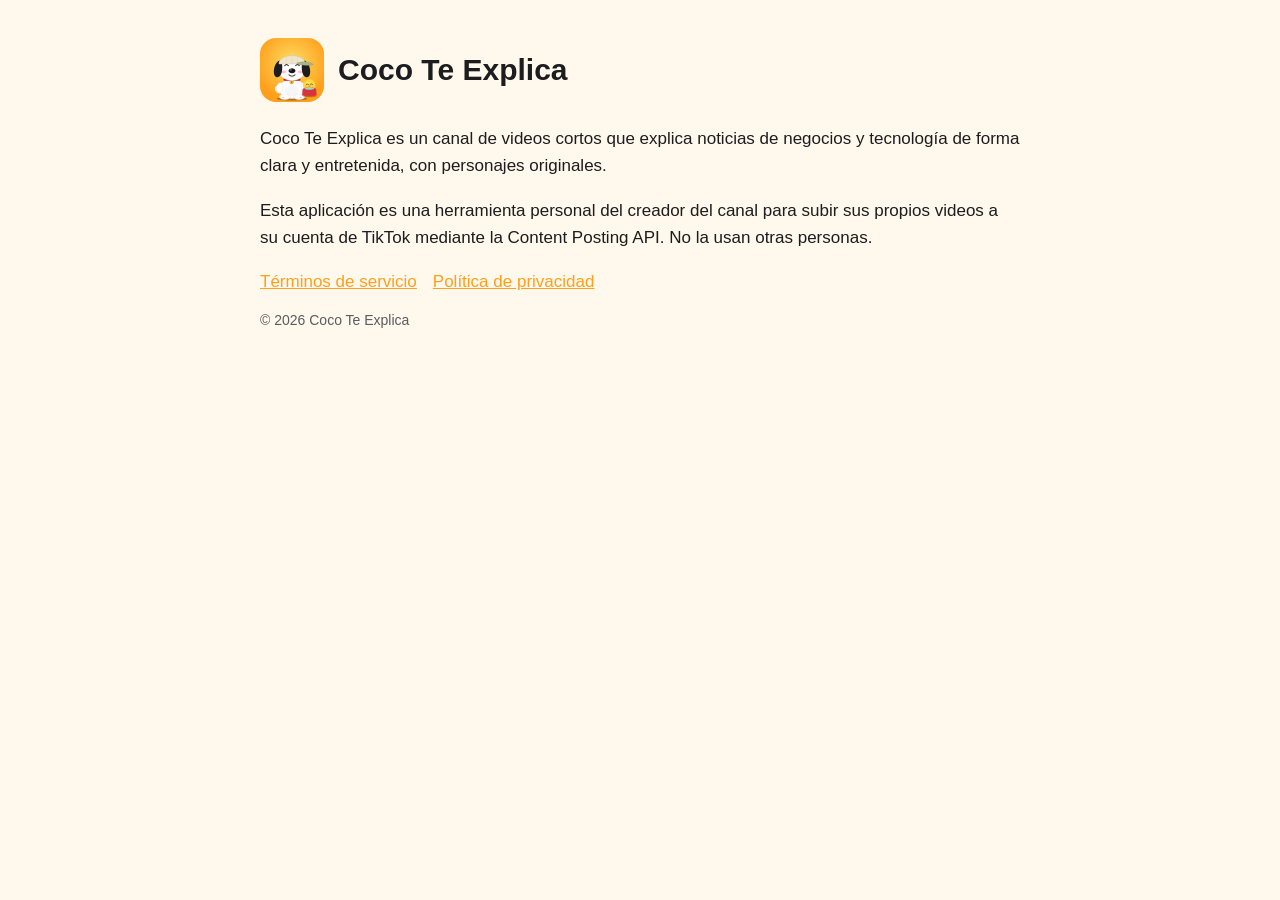
<file: coco-te-explica/sitio/index.html>
<!doctype html><html lang="es"><head><meta charset="utf-8"><meta name="viewport" content="width=device-width,initial-scale=1">
<title>Coco Te Explica</title><link rel="stylesheet" href="estilo.css"></head><body><main>
<header><img src="coco.png" alt="Coco"><h1>Coco Te Explica</h1></header>
<p>Coco Te Explica es un canal de videos cortos que explica noticias de negocios y tecnología de forma clara y entretenida, con personajes originales.</p>
<p>Esta aplicación es una herramienta personal del creador del canal para subir sus propios videos a su cuenta de TikTok mediante la Content Posting API. No la usan otras personas.</p>
<nav><a href="terms.html">Términos de servicio</a><a href="privacy.html">Política de privacidad</a></nav>
<p class="muted">© 2026 Coco Te Explica</p>
</main></body></html>
</file>
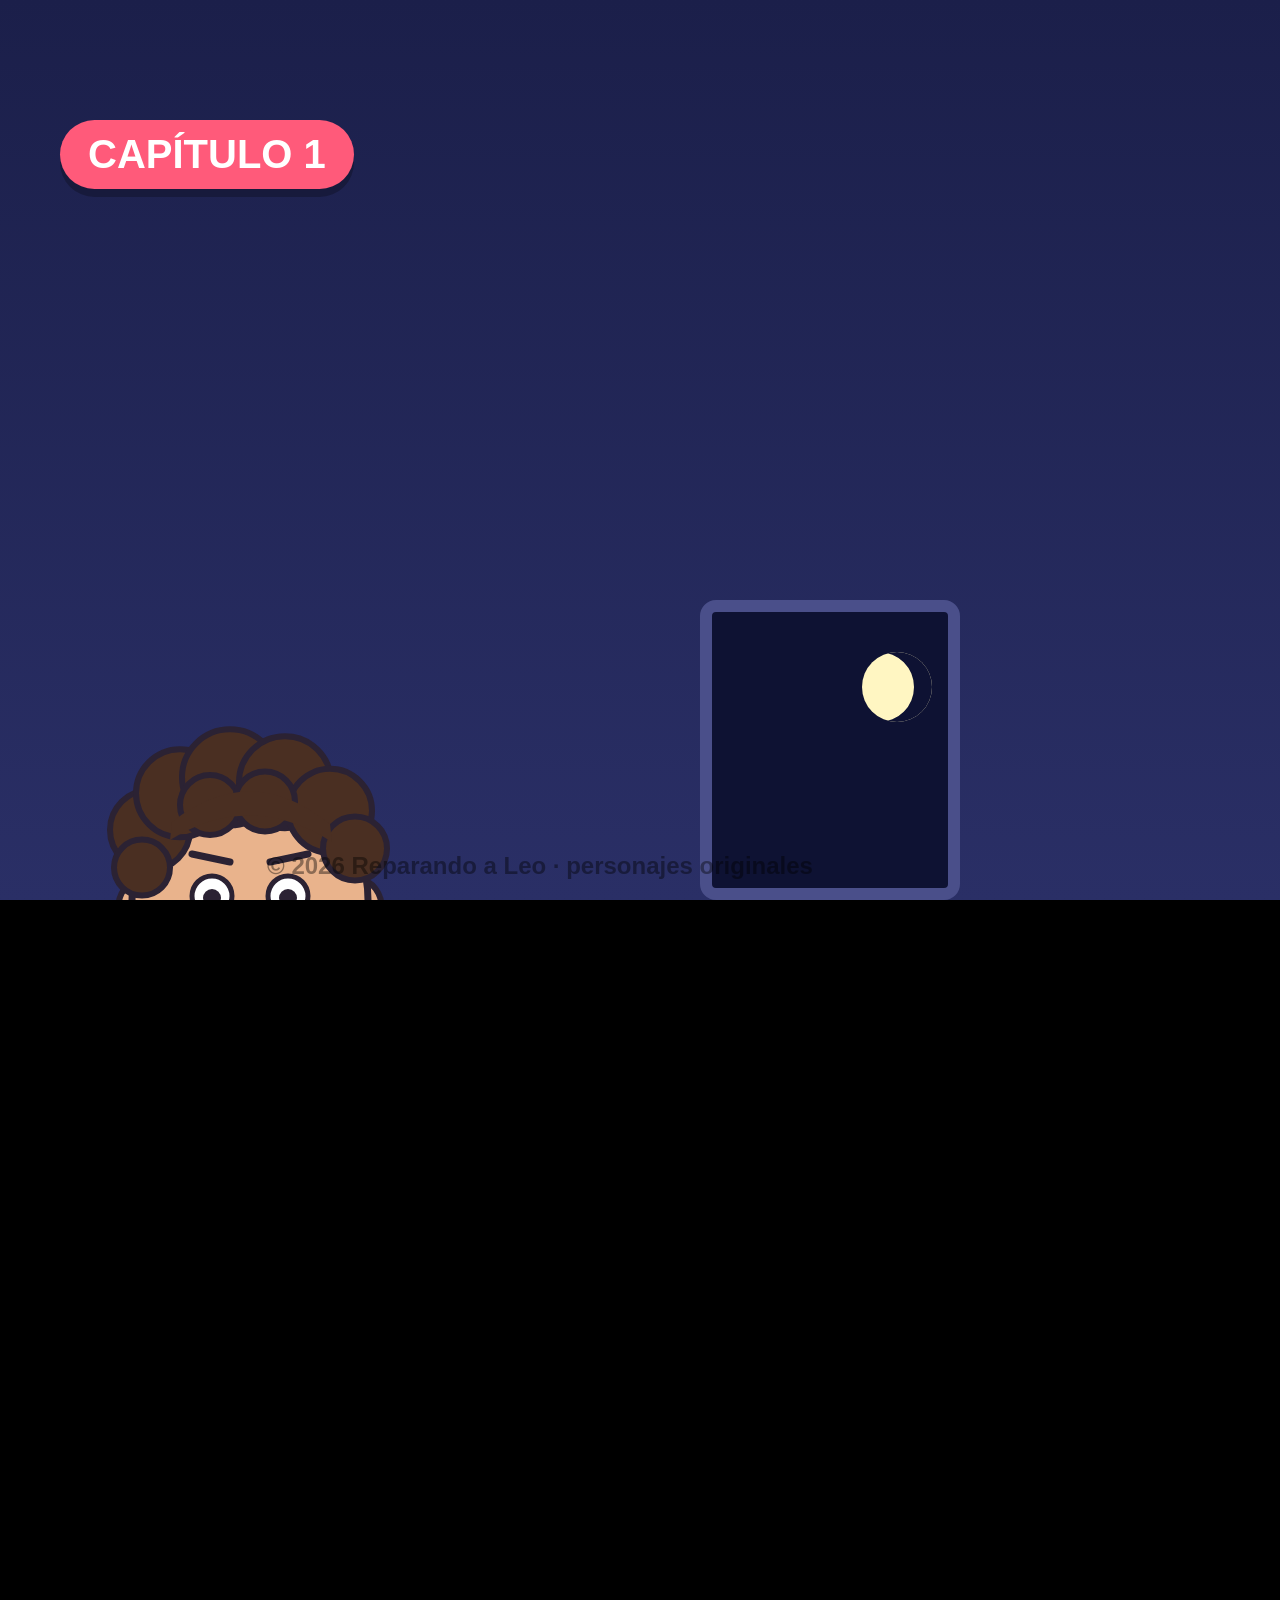
<file: coco-te-explica/render/leo.html>
<!doctype html>
<html lang="es"><head><meta charset="utf-8">
<style>
*{box-sizing:border-box;margin:0;padding:0}
html,body{width:1080px;height:1920px;overflow:hidden;background:#000;font-family:"Inter",sans-serif}
#stage{position:absolute;inset:0;overflow:hidden}.abs{position:absolute}
.cap{position:absolute;left:50px;width:980px;text-align:center;top:1400px;z-index:30;font-weight:900;font-size:74px;line-height:1.05;color:#fff;text-transform:uppercase;
 -webkit-text-stroke:10px #1d1d1f;paint-order:stroke fill;letter-spacing:1px}
.kw{color:#ffd60a}
.chip{display:inline-block;font-weight:900;border-radius:999px;padding:12px 28px;font-size:40px;color:#fff;white-space:nowrap;box-shadow:0 8px 0 rgba(0,0,0,.25)}
.bubble{background:#fff;border-radius:34px;padding:26px 34px;font-size:46px;font-weight:700;color:#111;box-shadow:0 12px 30px rgba(0,0,0,.35);line-height:1.2}
</style></head>
<body><div id="stage"></div>
<script src="../leo/timing.js"></script>
<script>
const M=window.META, ENV=window.ENV||[];
const END=M.total, TOTAL=END+2.6;
const SCN=M.starts; // one scene per narration line
const clamp=(x,a=0,b=1)=>Math.max(a,Math.min(b,x));
const lin=(t,a,b)=>clamp((t-a)/(b-a));
const eOut=x=>1-Math.pow(1-x,3);
const eBack=x=>{const c1=1.9,c3=c1+1;return 1+c3*Math.pow(x-1,3)+c1*Math.pow(x-1,2);};
const pop=(t,t0,d=.35)=>t<t0?0:eBack(clamp((t-t0)/d));
const fade=(t,t0,d=.25)=>eOut(lin(t,t0,t0+d));
function rnd(s){const x=Math.sin(s*12.9898)*43758.5453;return x-Math.floor(x);}
function el(html,x,y,w,h,{s=1,r=0,o=1,ox="50%",oy="100%",z=1}={}){if(o<=0.001||s<=0.001)return "";return `<div class="abs" style="left:${x}px;top:${y}px;width:${w}px;${h?`height:${h}px;`:""}opacity:${o};transform:rotate(${r}deg) scale(${s});transform-origin:${ox} ${oy};z-index:${z}">${html}</div>`;}
const OL="#2b2233", SK="#e9b38c", HAIR="#4a2f22", HOOD="#47b37b";

/* ---------- LEO (original) ---------- */
function leoHead(e,t,o={}){
  const bl=((t+.7)%3.3)<.12?1:0;
  const eyes={sad:`<path d="M120 178 Q132 186 144 178" stroke="${OL}" stroke-width="7" fill="none" stroke-linecap="round"/><path d="M196 178 Q208 186 220 178" stroke="${OL}" stroke-width="7" fill="none" stroke-linecap="round"/>`,
    open:`<ellipse cx="132" cy="176" rx="11" ry="${bl?2:14}" fill="${OL}"/><ellipse cx="208" cy="176" rx="11" ry="${bl?2:14}" fill="${OL}"/><circle cx="128" cy="170" r="4" fill="#fff"/><circle cx="204" cy="170" r="4" fill="#fff"/>`,
    wide:`<circle cx="132" cy="176" r="20" fill="#fff" stroke="${OL}" stroke-width="5"/><circle cx="132" cy="178" r="9" fill="${OL}"/><circle cx="208" cy="176" r="20" fill="#fff" stroke="${OL}" stroke-width="5"/><circle cx="208" cy="178" r="9" fill="${OL}"/>`,
    happy:`<path d="M118 180 Q132 162 146 180" stroke="${OL}" stroke-width="7" fill="none" stroke-linecap="round"/><path d="M194 180 Q208 162 222 180" stroke="${OL}" stroke-width="7" fill="none" stroke-linecap="round"/>`,
    closed:`<path d="M118 180 L146 180" stroke="${OL}" stroke-width="7" stroke-linecap="round"/><path d="M194 180 L222 180" stroke="${OL}" stroke-width="7" stroke-linecap="round"/>`};
  const ex=o.expr||"sad";
  const ey={sad:eyes.sad,cry:eyes.sad,neutral:eyes.open,smile:eyes.happy,shock:eyes.wide,tired:eyes.open,sleep:eyes.closed,think:eyes.open}[ex];
  const brows={sad:`<path d="M112 150 L148 140 M228 150 L192 140" stroke="${OL}" stroke-width="7" stroke-linecap="round"/>`,cry:`<path d="M112 150 L148 138 M228 150 L192 138" stroke="${OL}" stroke-width="7" stroke-linecap="round"/>`,
    shock:`<path d="M112 134 L150 142 M228 134 L190 142" stroke="${OL}" stroke-width="7" stroke-linecap="round"/>`,think:`<path d="M112 146 L148 146 M192 138 L228 148" stroke="${OL}" stroke-width="7" stroke-linecap="round"/>`}[ex]||`<path d="M114 146 L148 144 M192 144 L226 146" stroke="${OL}" stroke-width="7" stroke-linecap="round"/>`;
  const mouth={sad:`<path d="M150 236 Q170 222 190 236" stroke="${OL}" stroke-width="7" fill="none" stroke-linecap="round"/>`,cry:`<path d="M146 240 Q170 214 194 240 Z" fill="#7a2232" stroke="${OL}" stroke-width="5"/>`,
    neutral:`<path d="M154 232 L186 232" stroke="${OL}" stroke-width="7" stroke-linecap="round"/>`,smile:`<path d="M146 226 Q170 252 194 226" stroke="${OL}" stroke-width="7" fill="none" stroke-linecap="round"/>`,
    shock:`<ellipse cx="170" cy="236" rx="16" ry="20" fill="#7a2232" stroke="${OL}" stroke-width="5"/>`,tired:`<path d="M152 236 Q170 230 188 236" stroke="${OL}" stroke-width="7" fill="none" stroke-linecap="round"/>`,
    sleep:`<path d="M156 232 Q170 238 184 232" stroke="${OL}" stroke-width="6" fill="none" stroke-linecap="round"/>`,think:`<path d="M152 236 Q166 230 188 238" stroke="${OL}" stroke-width="7" fill="none" stroke-linecap="round"/>`}[ex];
  const tears=ex==="cry"?[0,1].map(i=>{const k=((t*1.3+i*.5)%1);return `<path d="M${i?212:128} ${196+k*70} q-8 14 0 22 q8 -8 0 -22z" fill="#7cc7ff" opacity="${1-k}"/>`;}).join("")+`<path d="M120 190 L120 230 M220 190 L220 230" stroke="#7cc7ff" stroke-width="8" stroke-linecap="round" opacity=".7"/>`:"";
  const bags=(ex==="tired"||ex==="sad")?`<path d="M118 198 Q132 206 146 198 M194 198 Q208 206 222 198" stroke="#b07a6a" stroke-width="4" fill="none"/>`:"";
  const curls=[[70,110,40],[100,72,44],[150,56,48],[205,62,46],[250,92,42],[275,130,32],[62,148,28],[130,84,30],[185,80,30]].map(([x,y,r],i)=>`<circle cx="${x}" cy="${y+Math.sin(t*3+i)*1.5}" r="${r}" fill="${HAIR}" stroke="${OL}" stroke-width="6"/>`).join("");
  return `<ellipse cx="60" cy="190" rx="22" ry="30" fill="${SK}" stroke="${OL}" stroke-width="6"/><ellipse cx="280" cy="190" rx="22" ry="30" fill="${SK}" stroke="${OL}" stroke-width="6"/>
   <ellipse cx="170" cy="180" rx="118" ry="122" fill="${SK}" stroke="${OL}" stroke-width="7"/>${curls}
   <path d="M90 120 Q170 70 252 122 L250 104 Q170 40 92 102 Z" fill="${HAIR}"/>
   ${brows}${ey}${bags}<path d="M168 190 Q160 214 174 214" stroke="${OL}" stroke-width="5" fill="none" stroke-linecap="round"/>
   <ellipse cx="108" cy="214" rx="16" ry="9" fill="#f29a8a" opacity=".55"/><ellipse cx="232" cy="214" rx="16" ry="9" fill="#f29a8a" opacity=".55"/>${mouth}${tears}`;
}
function leo(o={}){ // full body, viewBox 340x720
  const t=o.t||0, run=o.run, arm=o.arm||"down";
  const lg=run?Math.sin(t*16)*26:0;
  const armR=arm==="phone"?`<path d="M250 330 Q300 300 236 262" stroke="${HOOD}" stroke-width="44" fill="none" stroke-linecap="round"/><circle cx="234" cy="262" r="24" fill="${SK}" stroke="${OL}" stroke-width="6"/><rect x="212" y="196" width="52" height="88" rx="10" fill="#1d1d1f" stroke="${OL}" stroke-width="5"/><rect x="218" y="204" width="40" height="70" rx="5" fill="${o.screen||'#8fd3ff'}"/>`
    :arm==="up"?`<path d="M250 330 Q300 260 300 190" stroke="${HOOD}" stroke-width="44" fill="none" stroke-linecap="round"/><circle cx="300" cy="184" r="24" fill="${SK}" stroke="${OL}" stroke-width="6"/>`
    :`<path d="M250 330 Q${282+lg*.6} 420 ${270+lg*.8} 480" stroke="${HOOD}" stroke-width="44" fill="none" stroke-linecap="round"/><circle cx="${270+lg*.8}" cy="486" r="24" fill="${SK}" stroke="${OL}" stroke-width="6"/>`;
  const armL=arm==="bowl"?`<path d="M90 330 Q60 400 140 420" stroke="${HOOD}" stroke-width="44" fill="none" stroke-linecap="round"/>`
    :`<path d="M90 330 Q${58-lg*.6} 420 ${70-lg*.8} 480" stroke="${HOOD}" stroke-width="44" fill="none" stroke-linecap="round"/><circle cx="${70-lg*.8}" cy="486" r="24" fill="${SK}" stroke="${OL}" stroke-width="6"/>`;
  const bowl=arm==="bowl"?`<path d="M110 400 Q170 470 240 400 Z" fill="#f2f2f2" stroke="${OL}" stroke-width="6"/><ellipse cx="175" cy="400" rx="66" ry="14" fill="#e8a33d" stroke="${OL}" stroke-width="5"/>${[0,1,2].map(i=>`<path d="M${150+i*25} ${380-((t*40+i*20)%40)} q8 -10 0 -20" stroke="#fff" stroke-width="5" fill="none" opacity=".8"/>`).join("")}`:"";
  return `<svg viewBox="0 0 340 720" width="100%" height="100%" overflow="visible">
   <ellipse cx="170" cy="712" rx="120" ry="14" fill="rgba(0,0,0,.18)"/>
   <path d="M120 520 L${118+lg} 680" stroke="#3d5a99" stroke-width="54" stroke-linecap="round"/><path d="M220 520 L${222-lg} 680" stroke="#3d5a99" stroke-width="54" stroke-linecap="round"/>
   <ellipse cx="${112+lg}" cy="692" rx="44" ry="20" fill="#fff" stroke="${OL}" stroke-width="6"/><ellipse cx="${228-lg}" cy="692" rx="44" ry="20" fill="#fff" stroke="${OL}" stroke-width="6"/>
   ${armL}
   <path d="M80 330 Q80 290 170 288 Q260 290 260 330 L270 540 Q170 566 70 540 Z" fill="${HOOD}" stroke="${OL}" stroke-width="7"/>
   <path d="M150 300 L146 360 M190 300 L194 360" stroke="#fff" stroke-width="5" stroke-linecap="round"/>
   <path d="M120 450 L220 450 L210 500 L130 500 Z" fill="#3e9a6a" stroke="${OL}" stroke-width="5"/>
   ${bowl}${armR}
   <g transform="translate(0 ${o.headY||0}) rotate(${o.tilt||0} 170 300)"><g transform="translate(0 -10)">${leoHead(o.expr,t,o)}</g></g>
   ${o.towel?`<path d="M60 90 Q170 -10 280 90 Q250 40 170 40 Q90 40 60 90Z" fill="#ff9fb2" stroke="${OL}" stroke-width="6"/><path d="M70 92 Q170 60 272 92" stroke="${OL}" stroke-width="6" fill="none"/>`:""}
  </svg>`;
}
function leoBed(o={}){ // lying, viewBox 900x520
  const t=o.t||0;
  return `<svg viewBox="0 0 900 520" width="100%" height="100%" overflow="visible">
   <rect x="20" y="250" width="860" height="200" rx="30" fill="#8a6a55" stroke="${OL}" stroke-width="8"/>
   <rect x="40" y="200" width="820" height="120" rx="40" fill="#f4f1ea" stroke="${OL}" stroke-width="7"/>
   <rect x="60" y="150" width="240" height="140" rx="50" fill="#fff" stroke="${OL}" stroke-width="7"/>
   <g transform="translate(70 ${30+Math.sin(t*1.4)*3}) scale(.78) rotate(-8 170 180)">${leoHead(o.expr||"sad",t)}</g>
   <path d="M280 ${215+Math.sin(t*1.4)*4} Q560 ${170+Math.sin(t*1.4)*6} 860 210 L860 330 L280 330 Z" fill="#7b8ce0" stroke="${OL}" stroke-width="7"/>
   <path d="M330 250 Q560 220 840 250" stroke="#6575c9" stroke-width="6" fill="none"/>
  </svg>`;
}
function chispa(o={}){ // viewBox 300x260
  const t=o.t||0, wag=Math.sin(t*(o.happy?22:8))*25;
  return `<svg viewBox="0 0 300 260" width="100%" height="100%" overflow="visible">
   <ellipse cx="150" cy="252" rx="100" ry="10" fill="rgba(0,0,0,.18)"/>
   <path d="M230 160 Q280 ${110+wag*.4} ${270+wag*.3} ${90+wag*.2}" stroke="#d9a066" stroke-width="20" fill="none" stroke-linecap="round"/>
   <ellipse cx="170" cy="180" rx="80" ry="54" fill="#e8b878" stroke="${OL}" stroke-width="6"/>
   <path d="M110 220 L108 250 M150 228 L150 252 M200 226 L202 250 M232 214 L236 248" stroke="${OL}" stroke-width="16" stroke-linecap="round"/>
   <circle cx="92" cy="122" r="62" fill="#e8b878" stroke="${OL}" stroke-width="6"/>
   <path d="M48 90 Q20 120 40 170 Q64 150 66 100Z" fill="#8a5a33" stroke="${OL}" stroke-width="5" transform="rotate(${Math.sin(t*6)*6} 50 90)"/>
   <path d="M128 76 Q160 60 168 100 Q148 100 128 76Z" fill="#8a5a33" stroke="${OL}" stroke-width="5"/>
   <circle cx="74" cy="118" r="8" fill="${OL}"/><circle cx="112" cy="118" r="8" fill="${OL}"/>
   <ellipse cx="92" cy="140" rx="12" ry="9" fill="${OL}"/>
   ${o.lick?`<path d="M86 152 Q92 ${176+Math.abs(Math.sin(t*14))*12} 100 152Z" fill="#ff7a9a" stroke="${OL}" stroke-width="4"/>`:`<path d="M80 154 Q92 164 104 154" stroke="${OL}" stroke-width="5" fill="none" stroke-linecap="round"/>`}
   <rect x="58" y="170" width="70" height="16" rx="8" fill="#ff5a5f" stroke="${OL}" stroke-width="4"/>
  </svg>`;
}
function phone(content,w,{glow=0,buzz=0,t=0}={}){
  const sh=buzz?Math.sin(t*60)*8:0;
  return `<div style="transform:rotate(${sh*.4}deg) translateX(${sh}px);width:${w}px;background:#1d1d1f;border-radius:60px;padding:22px;border:7px solid ${OL};box-shadow:0 0 ${glow*120}px rgba(140,200,255,${glow}),0 20px 40px rgba(0,0,0,.4)">
   <div style="background:#f2f3f7;border-radius:42px;overflow:hidden;min-height:${w*1.5}px;padding:26px 20px">${content}</div></div>`;
}
function heartMeter(t,val,{show=true,crack=false}={}){
  if(!show) return "";
  return `<div class="abs" style="left:60px;top:250px;width:960px;z-index:25">
   <div style="display:flex;align-items:center;gap:18px"><div style="font-size:70px;filter:drop-shadow(0 4px 0 rgba(0,0,0,.25))">${crack?"💔":"❤️"}</div>
   <div style="flex:1;height:46px;background:rgba(0,0,0,.35);border:5px solid ${OL};border-radius:30px;overflow:hidden"><div style="width:${val}%;height:100%;background:linear-gradient(90deg,#ff5a7a,#ff9bb0);border-radius:24px"></div></div>
   <div style="font-size:52px;font-weight:900;color:#fff;-webkit-text-stroke:8px ${OL};paint-order:stroke fill;width:180px;text-align:right">${Math.round(val)}%</div></div>
   <div style="font-size:30px;font-weight:900;color:#fff;-webkit-text-stroke:6px ${OL};paint-order:stroke fill;margin:6px 0 0 92px;letter-spacing:2px">CORAZÓN REPARADO</div></div>`;
}
function topBar(t,dia){
  return `<div class="abs" style="left:60px;top:120px;z-index:26"><span class="chip" style="background:#ff5a7a">CAPÍTULO 1</span></div>`+
   (dia?`<div class="abs" style="right:60px;top:110px;z-index:26;text-align:center;background:#fff;border:6px solid ${OL};border-radius:18px;width:170px;overflow:hidden;box-shadow:0 8px 0 rgba(0,0,0,.25);transform:scale(${pop(t,SCN[dia.s]||0)})"><div style="background:#ff5a7a;color:#fff;font-weight:900;font-size:26px;padding:4px">DÍA</div><div style="font-weight:900;font-size:64px;line-height:1.1;color:${OL}">${dia.n}</div></div>`:"");
}
/* ---------- scene backgrounds ---------- */
function room(night){return `<div class="abs" style="inset:0;background:${night?"linear-gradient(#1b1f4a,#2a2f66)":"linear-gradient(#ffe1c7,#ffd0b0)"}"></div>
  <div class="abs" style="left:700px;top:600px;width:260px;height:300px;background:${night?"#0e1233":"#bfe6ff"};border:12px solid ${night?"#4a4f8a":"#fff"};border-radius:16px">${night?`<div style="position:absolute;left:150px;top:40px;width:70px;height:70px;border-radius:50%;background:#fff6c2;box-shadow:-18px 0 0 0 #0e1233 inset"></div>`:""}</div>
  <div class="abs" style="left:0;top:1240px;width:1080px;height:860px;background:${night?"#2b2557":"#d9a679"}"></div>`;}
function bath(){return `<div class="abs" style="inset:0;background:linear-gradient(#cdeffd,#a9dff5)"></div>${[...Array(8)].map((_,i)=>`<div class="abs" style="left:${i*140}px;top:0;width:2px;height:1920px;background:rgba(255,255,255,.6)"></div>`).join("")}<div class="abs" style="left:0;top:1240px;width:1080px;height:860px;background:#7cc3e0"></div>`;}
function street(t){const off=(t*260)%400;return `<div class="abs" style="inset:0;background:linear-gradient(#ffd6a5,#ffb4a2)"></div>${[0,1,2,3,4].map(i=>`<div class="abs" style="left:${i*400-off}px;top:${690+(i%2)*60}px;width:260px;height:${560-(i%2)*60}px;background:${["#ffadad","#bdb2ff","#a0c4ff","#caffbf","#fdffb6"][i]};border:8px solid ${OL};border-radius:10px"></div>`).join("")}<div class="abs" style="left:0;top:1240px;width:1080px;height:860px;background:#9aa0a6"></div><div class="abs" style="left:0;top:1262px;width:1080px;height:16px;background:repeating-linear-gradient(90deg,#fff 0 60px,transparent 60px 120px);background-position:${-off}px 0"></div>`;}

/* ---------- captions ---------- */
const KW=new Set(["veintisiete","mensaje","cinco","uno","canción","repetición","chispa","perrita","tres","caldo","audio","seis","cinco:","se","baña","avance","siete","correr","esquina","noche","celular","hablar","ella","contesta","visto","comenta","dos","capítulo"]);
const CH=[];M.txt.forEach((tx,i)=>{const w=tx.split(/\s+/);const g=[];let c=[];w.forEach(x=>{c.push(x);if(c.length>=3||(/[.!?:…»]$/.test(x)&&c.length>=2)){g.push(c);c=[];}});if(c.length){if(g.length&&c.length===1)g[g.length-1].push(...c);else g.push(c);}
 const tot=g.reduce((a,x)=>a+x.join(" ").length+5,0);let t=M.starts[i];g.forEach(x=>{const d=M.durs[i]*(x.join(" ").length+5)/tot;CH.push({t0:t,t1:t+d,w:x});t+=d;});});
function caption(t){const c=CH.find(c=>t>=c.t0&&t<c.t1+.04);if(!c)return "";const clean=w=>w.toLowerCase().replace(/^[¡¿«]+/,"").replace(/[.,!?:…»]+$/,"");
 const p=pop(t,c.t0,.16);return `<div class="cap" style="transform:scale(${.85+.15*p}) rotate(${(1-p)*-3}deg)">${c.w.map(w=>KW.has(clean(w))?`<span class="kw">${w}</span>`:w).join(" ")}</div>`;}

/* ---------- render ---------- */
function si(t){let i=0;for(let k=0;k<SCN.length;k++)if(t>=SCN[k])i=k;return i;}
function render(t){
  const s0=si(t), ts=SCN[s0]; let h="",s="",ui="";
  let meter=3,crack=true,dia=null;
  if(s0===0){h+=room(true);
    ui+=el(`<div style="font-weight:900;font-size:96px;color:#fff;-webkit-text-stroke:12px ${OL};paint-order:stroke fill;text-align:center;line-height:1">LO DEJARON<br><span style="color:#ff5a7a">POR MENSAJE</span> 💔</div>`,40,380,1000,0,{s:pop(t,0.05),oy:"50%",z:20,o:1-lin(t,2.6,3.0)});
    s+=el(phone(`<div style="font-size:28px;color:#888;text-align:center;margin-bottom:20px">Ella 🖤 · 23:48</div><div class="bubble" style="font-size:40px;border-radius:30px 30px 30px 8px">Creo que ya no siento lo mismo. Lo siento 💔</div>`,420,{t}),560,640,420,0,{s:pop(t,1.0),r:6,z:6});
    s+=el(leo({t,expr:t<3.8?"shock":"cry",arm:"down"}),80,560,340,720,{z:5});
    if(t>4.2) ui+=heartMeter(t,3,{crack:true});
  } else if(s0===1){h+=room(true); dia={n:1,s:1}; meter=3;
    s+=el(leoBed({t,expr:"tired"}),90,640,900,520,{z:4});
    for(let i=0;i<5;i++){const k=((t*.5+i/5)%1);s+=el(`<div style="font-size:70px">${i%2?"🎵":"🎶"}</div>`,300+i*120+Math.sin(t*2+i)*30,700-k*400,80,0,{o:1-k,z:6});}
    s+=el(`<div class="chip" style="background:#7b5cff">🔁 x${Math.floor(lin(t,ts+.5,ts+5)*46)+1}</div>`,620,560,0,0,{s:pop(t,ts+.5),ox:"0%",z:7});
    s+=el(`<div style="font-size:110px">🍽️</div><div style="font-size:60px;margin:-90px 0 0 60px">❌</div>`,120,520,200,0,{s:pop(t,ts+2.4),z:7});
  } else if(s0===2){h+=room(true); dia={n:1,s:1}; meter=3+2*lin(t,ts+2.5,ts+3.5);
    s+=el(leoBed({t,expr:t<ts+2?"sad":"smile"}),90,640,900,520,{z:4});
    s+=el(chispa({t,lick:t>ts+1.2,happy:true}),520+(1-eOut(lin(t,ts,ts+.8)))*500,560+Math.abs(Math.sin(t*8))*-20,300,260,{z:6});
    for(let i=0;i<4;i++){if(t<ts+1.4)break;const k=((t*.7+i/4)%1);s+=el(`<div style="font-size:64px">💗</div>`,420+i*90,640-k*300,70,0,{o:1-k,z:7});}
    if(t>ts+2.5) s+=el(`<div class="chip" style="background:#ff5a7a">+2% 💗</div>`,700,460,0,0,{s:pop(t,ts+2.5),ox:"0%",z:8});
  } else if(s0===3){h+=room(false); dia={n:3,s:3}; meter=5+3*lin(t,ts+4,ts+5);
    s+=el(phone(`<div style="font-size:28px;color:#888;text-align:center;margin-bottom:16px">Mamá 👩‍🦱❤️</div><div class="bubble" style="font-size:40px;margin-bottom:16px">Te dejé caldito en la puerta mijo 🍲</div><div class="bubble" style="font-size:40px;display:flex;align-items:center;gap:14px">▶️ <span style="flex:1;height:10px;background:#ccc;border-radius:6px"></span> 6:02</div>`,430,{t}),580,520,430,0,{s:pop(t,ts+.3),r:4,z:6});
    s+=el(leo({t,expr:t<ts+2.6?"neutral":"smile",arm:t>ts+3.4?"bowl":"down"}),110,560,340,720,{z:5});
    s+=el(`<div style="font-size:120px">${t>ts+3.4?"😮‍💨":""}</div>`,40,520,140,0,{z:7});
    if(t>ts+4) s+=el(`<div class="chip" style="background:#ff5a7a">+3% 🍲</div>`,640,1060,0,0,{s:pop(t,ts+4),ox:"0%",z:8});
  } else if(s0===4){h+=bath(); dia={n:5,s:4}; meter=8+4*lin(t,ts+1.6,ts+2.4);
    for(let i=0;i<7;i++){const k=((t*.35+i/7)%1);s+=el(`<div style="width:${160+i*20}px;height:${90+i*10}px;border-radius:50%;background:rgba(255,255,255,.55);filter:blur(6px)"></div>`,80+i*130,1100-k*700,300,0,{o:.9-k*.8,z:3});}
    s+=el(leo({t,expr:"smile",towel:true,arm:"up"}),370,560,340,720,{z:5});
    for(let i=0;i<6;i++){const a=t*2+i;s+=el(`<div style="font-size:60px">✨</div>`,540+Math.cos(a)*300,820+Math.sin(a)*260,60,0,{z:6,o:.9});}
    s+=el(`<div style="background:#ffd60a;border:7px solid ${OL};border-radius:28px;padding:16px 26px;font-weight:900;font-size:40px;text-align:center;box-shadow:0 10px 0 rgba(0,0,0,.25)">🏆 LOGRO DESBLOQUEADO<br><span style="font-size:54px">SE BAÑÓ</span></div>`,240,470,600,0,{s:pop(t,ts+1.5),oy:"50%",z:9});
  } else if(s0===5){h+=street(t<ts+3.2?t:ts+3.2); dia={n:7,s:5}; meter=12+2*lin(t,ts+3.6,ts+4.4);
    const stop=t>ts+3.2;
    s+=el(leo({t,expr:stop?"tired":"smile",run:!stop,headY:stop?20:0,tilt:stop?12:0}),180,560,340,720,{z:5});
    s+=el(chispa({t,happy:true}),560+(stop?Math.sin(t*6)*30:0),1020-Math.abs(Math.sin(t*12))*30,240,208,{z:6});
    if(stop){s+=el(`<div style="background:#2e7d32;color:#fff;border:6px solid ${OL};border-radius:12px;padding:12px 26px;font-weight:900;font-size:44px">ESQUINA 🏁</div>`,620,560,0,0,{s:pop(t,ts+3.2),ox:"0%",z:7});
      s+=el(`<div style="font-size:80px">💦</div>`,470,640,90,0,{o:.9,z:7});}
  } else if(s0===6){h+=room(true); dia={n:7,s:5}; meter=14;
    h+=`<div class="abs" style="inset:0;background:rgba(5,6,25,.45)"></div>`;
    s+=el(leoBed({t,expr:t<ts+3?"sleep":"shock"}),90,640,900,520,{z:4});
    s+=el(`<div style="font-weight:900;font-size:110px;color:#ff5a7a;font-family:'JetBrains Mono',monospace;text-shadow:0 0 30px #ff5a7a">3:07</div>`,360,460,400,0,{s:pop(t,ts+.4),oy:"50%",z:7});
    if(t<ts+3) s+=el(`<div style="font-size:70px;font-weight:900;color:#fff">z</div>`,330,640-((t*60)%80),80,0,{o:.8,z:6});
    if(t>ts+2.2){const g=.5+.5*Math.sin(t*20);s+=el(phone(`<div style="height:300px"></div>`,200,{glow:g,buzz:1,t}),780,900,200,0,{z:8});}
  } else if(s0===7){h+=`<div class="abs" style="inset:0;background:radial-gradient(circle at 50% 50%,#2a2f66,#05061a)"></div>`; dia={n:7,s:5}; meter=14;
    s+=el(phone(`<div style="font-size:30px;color:#888;text-align:center;margin-bottom:24px">Ella 🖤 · 3:07</div><div class="bubble" style="font-size:58px;border-radius:30px 30px 30px 8px">¿Podemos hablar?</div>`,560,{glow:.8,t}),260,430,560,0,{s:pop(t,ts+.1)*(1+.03*Math.sin(t*3)),oy:"50%",z:6});
  } else {h+=`<div class="abs" style="inset:0;background:linear-gradient(135deg,#ffd6e7,#d7e3ff)"></div>`; dia={n:7,s:5}; meter=14;
    const b=(lab,emo,col,x,t0)=>el(`<div style="width:440px;background:${col};border:8px solid ${OL};border-radius:40px;padding:26px 20px;text-align:center;box-shadow:0 14px 0 rgba(0,0,0,.25)"><div style="font-size:120px;font-weight:900;color:#fff;-webkit-text-stroke:8px ${OL};paint-order:stroke fill;line-height:1">${emo}</div><div style="font-size:48px;font-weight:900;color:#fff;-webkit-text-stroke:7px ${OL};paint-order:stroke fill">${lab}</div></div>`,x,440,440,0,{s:pop(t,t0)*(1+.04*Math.sin(t*5+x)),oy:"50%",z:8});
    s+=b("CONTESTAR","1 💬","#4da3ff",70,ts+2.4);
    s+=b("DEJAR EN VISTO","2 👀","#a06bff",570,ts+4.0);
    s+=el(leo({t,expr:"think",arm:"phone",screen:"#ffd6e7"}),370,700,300,635,{z:6});
    s+=el(`<div style="font-size:120px;font-weight:900;color:${OL}">?</div>`,700+Math.sin(t*3)*10,760,100,0,{z:7});
    if(t>ts+6.5) ui+=el(`<div style="display:inline-block;white-space:nowrap;background:#ff5a7a;color:#fff;border:7px solid ${OL};border-radius:30px;padding:14px 30px;font-weight:900;font-size:52px;box-shadow:0 10px 0 rgba(0,0,0,.25)">COMENTA 1 O 2 👇</div>`,0,430,1080,0,{s:pop(t,ts+6.5),oy:"50%",z:30}).replace('<div class="abs"','<div class="abs" data-c="1"').replace('width:1080px;','width:1080px;text-align:center;');
    if(t>=END) ui+=el(`<div style="font-weight:900;font-size:66px;color:#fff;-webkit-text-stroke:10px ${OL};paint-order:stroke fill;text-align:center;line-height:1.05">LO QUE GANE PASA<br><span style="color:#ffd60a">EN EL CAPÍTULO 2</span></div>`,40,1400,1000,0,{s:pop(t,END),oy:"50%",z:31});
  }
  s=`<div class="abs" style="inset:0;transform:translateY(170px)">${s}</div>`;
  s+=topBar(t,dia);
  if(s0>0) s+=heartMeter(t,meter,{crack:meter<10});
  s+=ui+caption(t);
  const z=1+.035*lin(t,ts,ts+6), wi=s0>0?clamp((t-ts)/.18):1;
  document.getElementById("stage").innerHTML=`<div class="abs" style="inset:0;transform:translateX(${(1-eOut(wi))*300}px) scale(${z});transform-origin:50% 45%;filter:blur(${((1-eOut(wi))*10).toFixed(1)}px)">${h}${s}</div><div class="abs" style="left:0;bottom:20px;width:1080px;text-align:center;font-size:24px;font-weight:700;color:rgba(0,0,0,.4);z-index:40">©️ 2026 Reparando a Leo · personajes originales</div>`;
}
window.render=render;window.TOTAL=TOTAL;window.ready=Promise.resolve();render(0);
</script></body></html>
</file>
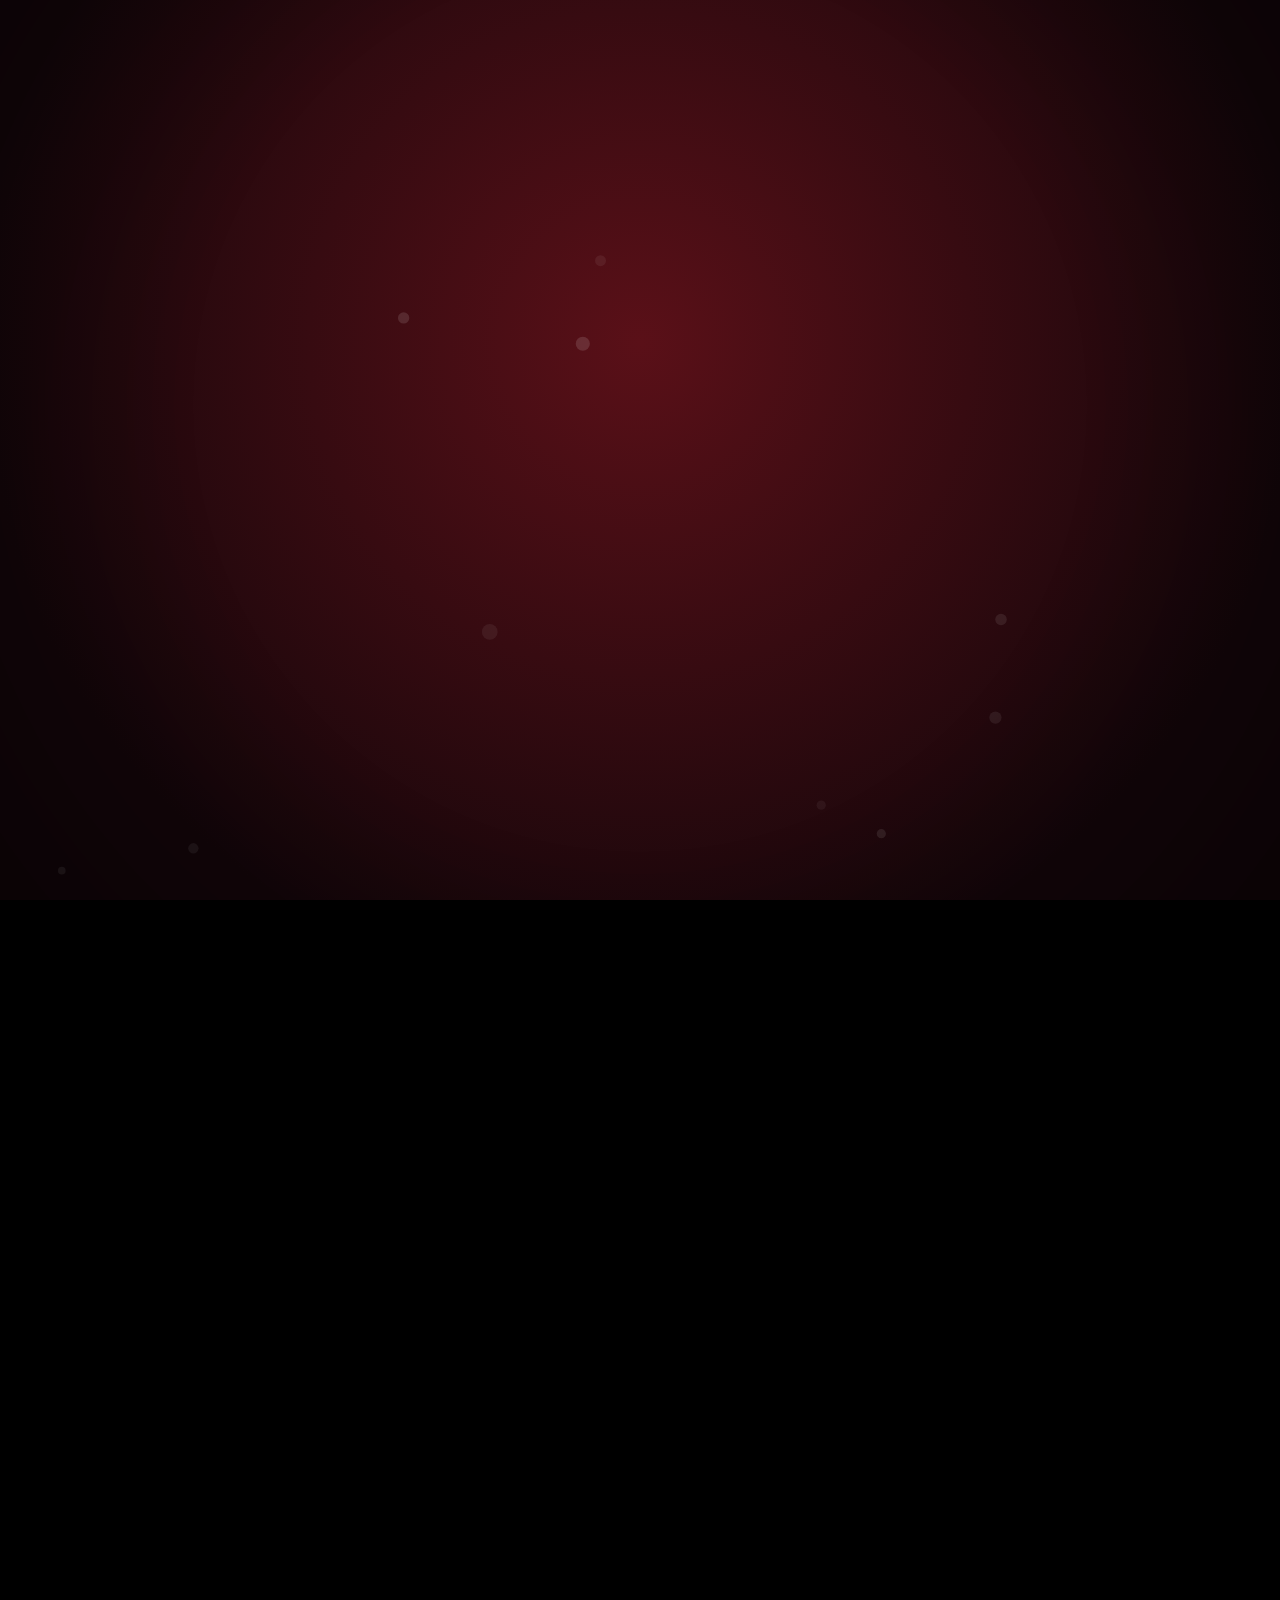
<file: coco-te-explica/render/parte2.html>
<!doctype html>
<html lang="es"><head><meta charset="utf-8">
<style>
  *{box-sizing:border-box;margin:0;padding:0}
  html,body{width:1080px;height:1920px;overflow:hidden;background:#000;font-family:"Inter",sans-serif}
  #stage{position:absolute;inset:0;overflow:hidden}
  .abs{position:absolute}
  .hl{font-weight:900;text-transform:uppercase;text-align:center;color:#fff;line-height:1.02;letter-spacing:-1px;
      text-shadow:0 6px 0 rgba(0,0,0,.45),0 0 30px rgba(0,0,0,.5)}
  .chip{display:inline-block;font-weight:900;border-radius:999px;padding:14px 30px;font-size:44px;color:#fff;white-space:nowrap}
  .card{background:#fff;border-radius:28px;box-shadow:0 18px 40px rgba(0,0,0,.45);color:#111}
  .cap{left:60px;width:880px;text-align:center}
  .capbox{display:inline-block;background:rgba(0,0,0,.62);border-radius:20px;padding:14px 26px;
          font-weight:800;font-size:60px;color:#fff;line-height:1.15}
  .kw{color:#ffd60a}
  .tag{display:inline-block;font-size:28px;font-weight:900;border-radius:10px;padding:4px 12px;margin-right:14px;vertical-align:middle;position:relative;top:-6px}
  .src{z-index:21;left:60px;top:1612px;font-size:26px;color:rgba(255,255,255,.78);font-weight:600}
  .stamp{font-weight:900;border:10px solid;border-radius:18px;padding:10px 26px;text-transform:uppercase;white-space:nowrap}
  .item{background:rgba(255,255,255,.95);color:#111;border-radius:18px;padding:16px 26px;font-size:42px;font-weight:800;white-space:nowrap}
</style></head>
<body><div id="stage"></div>
<script src="../parte2/timing.js"></script>
<script src="scenes_p2.js"></script>
<script>
/* ===== timing (seconds, voice track at 1.12x) ===== */
const SCN=window.PART_SCN;
const END_VOICE=window.META.total, TOTAL=window.META.total+0.8;
const L_START=window.META.starts;
const L_DUR=window.META.durs;
const L_WHO=window.META.who;
const L_TXT=window.META.txt;
const KW=/^(¡?\d+%?|ONCE|14%|31%|espía…?|espía|¿es|¡renuncia!|infiel|probado\.?|unánime…?|abierta\.|confianza\?|talento|récord:|billón|Parte|2\.|perdonarías\?|«pura|invención»…|cero|parentesco!|Alice|Huang\.|Trump|confirmar\.|franco|Congreso…|Senado\.|¡Se|incendió!|lo|regresan!)$/i;

/* build caption chunks */
const CHUNKS=[];
L_TXT.forEach((txt,i)=>{
  const w=txt.split(/\s+/); const groups=[]; let g=[];
  w.forEach(word=>{g.push(word); if(g.length>=4 || (/[.!?:…»]$/.test(word)&&g.length>=2)){groups.push(g);g=[];}});
  if(g.length){ if(groups.length && g.length===1) groups[groups.length-1].push(...g); else groups.push(g); }
  const total=groups.reduce((a,gr)=>a+gr.join(" ").length+6,0);
  let t=L_START[i];
  groups.forEach(gr=>{const d=L_DUR[i]*(gr.join(" ").length+6)/total; CHUNKS.push({t0:t,t1:t+d,words:gr,who:L_WHO[i]}); t+=d;});
});
const KWSET=new Set(window.PART_KW||[]);

/* ===== helpers ===== */
const clamp=(x,a=0,b=1)=>Math.max(a,Math.min(b,x));
const lin=(t,a,b)=>clamp((t-a)/(b-a));
const eOut=x=>1-Math.pow(1-x,3);
const eBack=x=>{const c1=1.9,c3=c1+1;return 1+c3*Math.pow(x-1,3)+c1*Math.pow(x-1,2);};
const pop=(t,t0,d=.35)=>t<t0?0:eBack(clamp((t-t0)/d));
const fade=(t,t0,d=.25)=>eOut(lin(t,t0,t0+d));
function rnd(s){const x=Math.sin(s*12.9898)*43758.5453;return x-Math.floor(x);}

/* ===== v2: lip sync, richer character animation, real photos ===== */
const F="../fotos/";
const ENVF=window.ENV||[];
function speaking(t){for(let i=0;i<L_START.length;i++){if(t>=L_START[i]&&t<L_START[i]+L_DUR[i])return L_WHO[i];}return null;}
function amp(t){const i=Math.floor(t*30);return ENVF[Math.min(ENVF.length-1,Math.max(0,i))]||0;}
function talkOf(who,t){return speaking(t)===who?clamp(amp(t)*1.25):0;}
function blinkAt(t,seed){const per=2.7+seed*.9, ph=(t+seed*1.3)%per;return ph<.13?Math.sin(ph/.13*Math.PI):0;}

(function(){const st=document.createElement("style");st.textContent=`
.photo{position:absolute;background:#fff;padding:12px 12px 12px;border-radius:10px;box-shadow:0 22px 50px rgba(0,0,0,.55)}
.photo .win{position:relative;overflow:hidden;border-radius:4px;width:100%;height:100%}
.photo img{position:absolute;inset:0;width:100%;height:100%;object-fit:cover}
.photo .lab{position:absolute;left:-6px;top:-22px;background:#111;color:#fff;font-weight:900;font-size:30px;padding:8px 16px;border-radius:8px;white-space:nowrap;z-index:3}
.photo .arch{position:absolute;right:10px;bottom:10px;background:rgba(0,0,0,.65);color:#fff;font-weight:700;font-size:22px;padding:5px 10px;border-radius:6px;z-index:3}
.tape{position:absolute;width:120px;height:34px;background:rgba(255,236,170,.75);top:-16px;left:50%;margin-left:-60px;transform:rotate(-4deg);z-index:4}
.kw2{color:#ffd60a}
.cur{background:#ffd60a;color:#111;border-radius:8px;padding:0 6px}
`;document.head.appendChild(st);})();

/* ---------- Coco v2 (rigged) ---------- */
function coco2(o={}){
  const e=o.expr||"happy", talk=o.talk||0, bl=o.blink||0, tilt=o.tilt||0, flap=o.flap||0, sq=o.squash||0, capY=o.capY||0;
  const arc=(cx,dir)=>{const lift=(dir>0?-20:16)*(1-bl);return `<path d="M${cx-17} ${168} Q${cx} ${168+lift} ${cx+17} ${168}" stroke="#151515" stroke-width="8" fill="none" stroke-linecap="round"/>`;};
  let eyes="";
  if(e==="happy"||e==="worried") eyes=arc(150,1)+arc(250,1);
  if(e==="sad") eyes=arc(150,-1)+arc(250,-1);
  if(e==="shock") eyes=[150,250].map(cx=>`<ellipse cx="${cx}" cy="163" rx="14" ry="${Math.max(1.5,15*(1-bl))}" fill="#151515"/>${bl<.5?`<circle cx="${cx-5}" cy="158" r="4.5" fill="#fff"/>`:""}`).join("");
  let brows="";
  if(e==="worried"||e==="sad") brows=`<path d="M128 ${136+tilt*.2} L168 128" stroke="#151515" stroke-width="6" stroke-linecap="round"/><path d="M272 136 L232 128" stroke="#151515" stroke-width="6" stroke-linecap="round"/>`;
  if(e==="shock") brows=`<path d="M126 128 L170 138" stroke="#151515" stroke-width="6" stroke-linecap="round"/><path d="M274 128 L230 138" stroke="#151515" stroke-width="6" stroke-linecap="round"/>`;
  let mouth;
  if(e==="shock"){const ry=19+talk*8;mouth=`<ellipse cx="200" cy="262" rx="${15+talk*3}" ry="${ry}" fill="#7a1f2b"/><ellipse cx="200" cy="${262+ry*.55}" rx="9" ry="${4+talk*3}" fill="#ff8fa3"/>`;}
  else if(talk>.08){const ry=4+talk*20, rx=15+talk*7, cy=e==="sad"?262:256;mouth=`<ellipse cx="200" cy="${cy}" rx="${rx}" ry="${ry}" fill="#7a1f2b"/><ellipse cx="200" cy="${cy+ry*.55}" rx="${rx*.55}" ry="${Math.max(2,ry*.35)}" fill="#ff8fa3"/>`;}
  else mouth={happy:`<path d="M172 250 Q200 276 228 250" stroke="#151515" stroke-width="7" fill="none" stroke-linecap="round"/>`,
    sad:`<path d="M176 266 Q200 250 224 266" stroke="#151515" stroke-width="7" fill="none" stroke-linecap="round"/>`,
    worried:`<path d="M178 260 Q189 252 200 260 Q211 268 222 260" stroke="#151515" stroke-width="6" fill="none" stroke-linecap="round"/>`}[e];
  const ext=o.ext?`<g transform="translate(290 300) rotate(-25)"><rect x="0" y="0" width="56" height="120" rx="20" fill="#d62828"/><rect x="0" y="42" width="56" height="26" fill="#111"/><rect x="18" y="-22" width="20" height="26" fill="#9aa0a6"/><path d="M38 -12 L80 -40" stroke="#222" stroke-width="9" stroke-linecap="round"/></g>`:"";
  return `<svg viewBox="0 0 400 480" width="100%" height="100%" overflow="visible">
  <ellipse cx="200" cy="470" rx="${140*(1+sq*.4)}" ry="16" fill="rgba(0,0,0,.3)"/>
  <g transform="translate(200 470) scale(${1+sq*.06} ${1-sq*.06}) translate(-200 -470)">
  <path d="M86 410 C 40 400, 46 352, 78 366" stroke="#fff" stroke-width="22" fill="none" stroke-linecap="round" transform="rotate(${Math.sin((o.t||0)*9)*12} 86 410)"/>
  <ellipse cx="200" cy="380" rx="118" ry="88" fill="#fff" stroke="#e1e1e1" stroke-width="4"/>
  <ellipse cx="200" cy="395" rx="62" ry="48" fill="#f6f6f6"/>
  <ellipse cx="135" cy="452" rx="50" ry="25" fill="#fff" stroke="#e1e1e1" stroke-width="4"/>
  <ellipse cx="265" cy="452" rx="50" ry="25" fill="#fff" stroke="#e1e1e1" stroke-width="4"/>
  <ellipse cx="120" cy="458" rx="9" ry="6" fill="#ffc2cf"/><ellipse cx="280" cy="458" rx="9" ry="6" fill="#ffc2cf"/>
  <ellipse cx="96" cy="372" rx="30" ry="48" fill="#fff" stroke="#e1e1e1" stroke-width="4" transform="rotate(${o.armL??15} 96 336)"/>
  <ellipse cx="304" cy="372" rx="30" ry="48" fill="#fff" stroke="#e1e1e1" stroke-width="4" transform="rotate(${o.armR??-15} 304 336)"/>
  ${ext}
  <g transform="rotate(${tilt} 200 300)">
  <rect x="122" y="282" width="156" height="24" rx="12" fill="#d62828"/>
  <g transform="rotate(${Math.sin((o.t||0)*7)*10} 200 300)"><circle cx="200" cy="318" r="18" fill="#f2c14e" stroke="#c99a2e" stroke-width="3"/>
  <text x="200" y="326" font-size="22" font-weight="900" text-anchor="middle" fill="#7a5a12" font-family="Inter">C</text></g>
  <ellipse cx="200" cy="190" rx="128" ry="112" fill="#fff" stroke="#e1e1e1" stroke-width="4"/>
  <g transform="rotate(${8+flap} 98 128)"><path d="M98 118 C 46 126, 34 222, 58 262 C 80 294, 118 270, 120 222 C 122 180, 112 140, 98 118 Z" fill="#1d1d1f"/></g>
  <g transform="rotate(${-8-flap*.8} 302 128)"><path d="M302 118 C 354 126, 366 222, 342 262 C 320 294, 282 270, 280 222 C 278 180, 288 140, 302 118 Z" fill="#1d1d1f"/></g>
  <ellipse cx="128" cy="225" rx="${22+talk*3}" ry="13" fill="#ffb3c1" opacity=".85"/>
  <ellipse cx="272" cy="225" rx="${22+talk*3}" ry="13" fill="#ffb3c1" opacity=".85"/>
  <ellipse cx="200" cy="238" rx="60" ry="${42+talk*4}" fill="#f7f7f7"/>
  ${eyes}${brows}
  <ellipse cx="200" cy="214" rx="31" ry="22" fill="#151515"/>
  <ellipse cx="189" cy="206" rx="9" ry="5" fill="#fff" opacity=".6"/>
  ${mouth}
  <g transform="translate(0 ${capY})">
  <path d="M80 152 C 82 52, 318 52, 320 152 Z" fill="#efe5cc" stroke="#d8cba8" stroke-width="4"/>
  <path d="M200 60 L200 150 M140 72 C150 100 152 130 150 152 M260 72 C250 100 248 130 250 152" stroke="#ddd0ae" stroke-width="3" fill="none"/>
  <circle cx="200" cy="64" r="10" fill="#e2d5b2"/>
  <path d="M246 142 C 300 124, 372 130, 394 158 C 362 170, 300 164, 246 154 Z" fill="#a8b38a" stroke="#8f9a72" stroke-width="3"/>
  </g></g></g></svg>`;
}
function pipo2(o={}){
  const e=o.expr||"calm", talk=o.talk||0, bl=o.blink||0;
  const cl=(cx)=>`<path d="M${cx-12} 96 Q${cx} ${96-12*(1-bl)} ${cx+12} 96" stroke="#3b2a00" stroke-width="6" fill="none" stroke-linecap="round"/>`;
  const flat=(cx)=>`<path d="M${cx-12} 94 L${cx+12} 94" stroke="#3b2a00" stroke-width="7" stroke-linecap="round"/>`;
  let eyes={calm:cl(78)+cl(122),annoyed:flat(78)+flat(122)+`<path d="M64 78 L90 86 M136 78 L110 86" stroke="#3b2a00" stroke-width="5" stroke-linecap="round"/>`,
    skeptical:flat(78)+cl(122)+`<path d="M108 70 Q122 62 136 70" stroke="#3b2a00" stroke-width="5" fill="none" stroke-linecap="round"/>`}[e];
  const op=talk*12;
  return `<svg viewBox="0 0 200 230" width="100%" height="100%" overflow="visible">
  <ellipse cx="100" cy="222" rx="70" ry="9" fill="rgba(0,0,0,.25)"/>
  <path d="M100 42 C 92 14, 128 6, 122 30" stroke="#f0bd00" stroke-width="8" fill="none" stroke-linecap="round" transform="rotate(${Math.sin((o.t||0)*8)*12} 100 42)"/>
  <circle cx="100" cy="102" r="64" fill="#ffd83d" stroke="#e8bd1c" stroke-width="4"/>
  <ellipse cx="80" cy="80" rx="18" ry="10" fill="#fff3a6" opacity=".7"/>
  ${eyes}
  <ellipse cx="62" cy="114" rx="11" ry="7" fill="#ffab91" opacity=".8"/><ellipse cx="138" cy="114" rx="11" ry="7" fill="#ffab91" opacity=".8"/>
  ${op>1?`<ellipse cx="100" cy="${118+op*.3}" rx="11" ry="${op*.6}" fill="#7a2e00"/>`:""}
  <path d="M86 ${112-op*.2} Q100 ${100-op*.3} 114 ${112-op*.2} Q100 ${120-op*.2} 86 ${112-op*.2} Z" fill="#ff8c2a"/>
  <path d="M88 ${116+op*.6} Q100 ${126+op} 112 ${116+op*.6} Z" fill="#f2711c"/>
  <path d="M28 146 C 40 120, 160 120, 172 146 L 178 212 C 130 226, 70 226, 22 212 Z" fill="#d9363e"/>
  <path d="M46 140 C 70 124, 130 124, 154 140 C 130 156, 70 156, 46 140 Z" fill="#8fe0c8"/>
  <path d="M40 170 L160 172 M36 195 L164 197" stroke="#c22e35" stroke-width="4"/>
  </svg>`;
}
function silhouette(){return `<svg viewBox="0 0 200 220" width="100%" height="100%"><circle cx="100" cy="70" r="50" fill="#9aa3b2"/><path d="M20 210 C 20 140, 180 140, 180 210 Z" fill="#9aa3b2"/><text x="100" y="92" font-size="70" font-weight="900" text-anchor="middle" fill="#fff" font-family="Inter">?</text></svg>`;}

/* ---------- placement ---------- */
function el(html,x,y,w,h,{s=1,r=0,o=1,ox="50%",oy="100%",z=1,extra=""}={}){
  if(o<=0.001||s<=0.001) return "";
  return `<div class="abs" style="left:${x}px;top:${y}px;width:${w}px;${h?`height:${h}px;`:""}opacity:${o};transform:rotate(${r}deg) scale(${s});transform-origin:${ox} ${oy};z-index:${z};${extra}">${html}</div>`;
}
function cocoAt(x,y,w,t,o={}){
  const talk=talkOf("C",t), bl=blinkAt(t,0);
  const bob=Math.sin(t*5)*5*(o.bob??1) - talk*10, hop=o.hop?Math.abs(Math.sin(t*7))*-40:0;
  const tilt=(o.tilt??0)+Math.sin(t*2.1)*3+talk*5*Math.sin(t*9);
  const flap=Math.sin(t*8)*5*(o.flapAmt??1)+talk*10*Math.sin(t*13);
  const sq=talk*.8*Math.sin(t*14)+(o.hop?Math.max(0,Math.cos(t*7))*.8:0);
  const armR=(o.armR??-15)-talk*45*Math.abs(Math.sin(t*5.5)), armL=(o.armL??15)+talk*20*Math.abs(Math.sin(t*4.3+1));
  let s=(o.s??1);
  if(o.enter!=null){const p=clamp((t-o.enter)/.5); s*=eBack(p); if(p<=0) return "";}
  return el(coco2({...o,talk,blink:bl,tilt,flap,squash:sq,armR,armL,t,capY:-Math.abs(Math.sin(t*7))*talk*6}),x,y+bob+hop,w,w*1.2,{s,r:o.r||0,z:o.z||4});
}
function pipoAt(x,y,w,t,o={}){
  const talk=talkOf("P",t), bl=blinkAt(t,.6);
  const bob=Math.sin(t*6+1)*5-Math.abs(Math.sin(t*12))*talk*16;
  let s=1; if(o.enter!=null){const p=clamp((t-o.enter)/.45); s=eBack(p); if(p<=0) return "";}
  const r=(o.r||0)+talk*4*Math.sin(t*10);
  return el(pipo2({...o,talk,blink:bl,t}),x,y+bob,w,w*1.15,{s,r,z:5});
}
/* real photo card with Ken Burns */
function photo(src,x,y,w,h,t,t0,{rot=0,z=3,lab="",arch="",kb=[1.05,1.18],pos="50% 50%",panX=0,panY=0,gray=0,dur=8,tape=true,out=null}={}){
  if(t<t0) return "";
  const p=clamp((t-t0)/.45); const s=eBack(p);
  const k=lin(t,t0,t0+dur); const sc=kb[0]+(kb[1]-kb[0])*k;
  let ox=0,op=1; if(out!=null&&t>out){const q=eOut(clamp((t-out)/.6)); ox=q*1200; op=1-q;}
  return `<div class="photo" style="left:${x+ox}px;top:${y}px;width:${w}px;height:${h}px;z-index:${z};opacity:${op};transform:rotate(${rot+(1-p)*-8}deg) scale(${s});transform-origin:50% 50%">
   ${tape?'<div class="tape"></div>':""}${lab?`<div class="lab">${lab}</div>`:""}
   <div class="win"><img src="${F+src}" style="object-position:${pos};transform-origin:${pos};transform:scale(${sc}) translate(${panX*k}px,${panY*k}px);filter:grayscale(${gray}) contrast(1.05)">${arch?`<div class="arch">${arch}</div>`:""}</div></div>`;
}
/* big-head sticker on a stick (style requested by user) */
const HEADS={jensen:{src:"cab_jensen.png",ar:664/545},trump:{src:"cab_trump.png",ar:831/618}};
function bigHead(who,x,y,w,t,t0,{rot=0,wob=1,gray=0,out=null,lab="",stick=true,z=6,bounce=1,sad=0,sweat=false}={}){
  if(t<t0) return "";
  const H=HEADS[who], h=w*H.ar;
  const p=clamp((t-t0)/.5), s=eBack(p);
  const r=rot+Math.sin(t*3.1+x)*4*wob+(1-p)*-25-sad*10;
  const by=Math.sin(t*4.2+x*.01)*10*bounce+sad*lin(t,t0,t0+1.5)*60;
  let ox=0,op=1; if(out!=null&&t>out){const q=eOut(clamp((t-out)/.7)); ox=q*1100; op=1-q;}
  const stk=stick?`<div style="position:absolute;left:50%;top:${h*.82}px;width:24px;margin-left:-12px;height:${h*.75}px;background:linear-gradient(90deg,#c89b62,#e3bd86,#b4874f);border-radius:8px;box-shadow:0 8px 14px rgba(0,0,0,.35)"></div>`:"";
  const sw=sweat?`<svg style="position:absolute;left:${w*.82}px;top:${h*.18+((t*120)%60)}px" width="40" height="56"><path d="M20 2 C 8 24, 2 34, 20 52 C 38 34, 32 24, 20 2 Z" fill="#8fd3ff" stroke="#fff" stroke-width="3"/></svg>`:"";
  const lb=lab?`<div style="position:absolute;left:50%;transform:translateX(-50%);top:${h*.9}px;background:#111;color:#fff;font-weight:900;font-size:26px;padding:6px 14px;border-radius:8px;white-space:nowrap;z-index:2">${lab}</div>`:"";
  return `<div class="abs" style="left:${x+ox}px;top:${y+by}px;width:${w}px;height:${h}px;z-index:${z};opacity:${op};transform:rotate(${r}deg) scale(${s});transform-origin:50% 90%">${stk}<img src="${F+H.src}" style="position:absolute;inset:0;width:100%;filter:drop-shadow(0 16px 18px rgba(0,0,0,.5)) grayscale(${gray})">${sw}${lb}</div>`;
}
function bgPhoto(src,t,t0,{tint="rgba(80,0,0,.55)",blur=3,o=.55,pos="50% 30%"}={}){
  const k=lin(t,t0,t0+12);
  return `<div class="abs" style="inset:-40px;overflow:hidden;opacity:${o}"><img src="${F+src}" style="width:100%;height:100%;object-fit:cover;object-position:${pos};transform-origin:${pos};filter:blur(${blur}px);transform:scale(${1.08+.1*k})"></div><div class="abs" style="inset:0;background:${tint}"></div>`;
}
/* kinetic headline: words stagger in */
function khl(text,y,t,t0,{size=92,color="#fff",w=980,stag=.07}={}){
  if(t<t0) return "";
  const lines=text.split("<br>"); let k=0;
  const html=lines.map(line=>line.split(" ").map(word=>{const p=clamp((t-t0-k*stag)/.32);k++;const s=eBack(p);
    return `<span style="display:inline-block;opacity:${clamp(p*2)};transform:translateY(${(1-eOut(p))*40}px) scale(${s});margin:0 10px">${word}</span>`;}).join("")).join("<br>");
  return `<div class="abs hl" style="left:${(1080-w)/2}px;top:${y}px;width:${w}px;font-size:${size}px;color:${color};z-index:6">${html}</div>`;
}
function chipEl(text,x,y,bg,t,t0,{size=44,z=7,r=0,color="#fff"}={}){return el(`<div class="chip" style="background:${bg};font-size:${size}px;color:${color}">${text}</div>`,x,y,0,0,{s:pop(t,t0),ox:"0%",oy:"50%",z,r});}
function stampEl(text,y,color,t,t0,{size=78,r=-8}={}){
  if(t<t0) return ""; const p=clamp((t-t0)/.22); const s=1+(1-eOut(p))*1.8;
  return `<div class="abs" style="left:0;width:1080px;top:${y}px;text-align:center;z-index:9;opacity:${clamp(p*2)}"><span class="stamp" style="display:inline-block;color:${color};border-color:${color};font-size:${size}px;transform:rotate(${r}deg) scale(${s});background:rgba(0,0,0,.45)">${text}</span></div>`;
}
function itemEl(text,y,t,t0,{bg="rgba(255,255,255,.96)",color="#111",x=70,size=42,z=7}={}){
  const p=fade(t,t0,.3); if(p<=0) return "";
  return `<div class="abs" style="left:${x-(1-p)*120}px;top:${y}px;opacity:${p};z-index:${z}"><div class="item" style="background:${bg};color:${color};font-size:${size}px;box-shadow:0 10px 24px rgba(0,0,0,.35)">${text}</div></div>`;
}
const BG={0:["#5a1018","#14060a"],1:["#13284d","#060b18"],2:["#2c1b55","#0c0718"],3:["#4a1212","#120404"],4:["#2a2f3a","#0b0d12"],5:["#4d0f0f","#140303"],6:["#0f4a2c","#03140b"],7:["#20205a","#07071a"]};
const STAMPS=[25.3,40.1,69.3,35.0];
const ARCH="Foto de archivo · Stanford, abr 2026";
const CR_J="Foto: Anders Eidesvik/Wikimedia Commons, CC BY 4.0 (recortada)";

/* ===== generic render shell: scenes come from window.SCENE ===== */
HEADS.vance={src:"cab_vance.png",ar:741/590};
function sceneIndex(t){let i=0;for(let k=0;k<SCN.length;k++) if(t>=SCN[k]) i=k; return i;}
const BGS=window.PART_BG||BG;
/* extra drawing helpers for parts 2/3 */
function phoneSvg(t){const sh=Math.sin(t*50)*6;return `<svg viewBox="0 0 220 380" width="100%" height="100%"><g transform="rotate(${sh} 110 190)"><rect x="20" y="10" width="180" height="360" rx="30" fill="#111" stroke="#444" stroke-width="6"/><rect x="34" y="50" width="152" height="270" rx="10" fill="#16a34a"/><circle cx="110" cy="140" r="44" fill="#fff"/><text x="110" y="158" font-size="50" text-anchor="middle">📞</text><text x="110" y="240" font-size="24" font-weight="900" text-anchor="middle" fill="#fff" font-family="Inter">LLAMADA</text><text x="110" y="272" font-size="20" font-weight="700" text-anchor="middle" fill="#dcfce7" font-family="Inter">entrante…</text></g>${[0,1,2].map(i=>{const k=((t*1.6+i/3)%1);return `<circle cx="110" cy="190" r="${120+k*120}" fill="none" stroke="rgba(74,222,128,${.6-k*.6})" stroke-width="6"/>`;}).join("")}</svg>`;}
function chipIcon(){return `<svg viewBox="0 0 60 60" width="100%" height="100%"><rect x="8" y="8" width="44" height="44" rx="6" fill="#22c55e" stroke="#15803d" stroke-width="3"/><rect x="18" y="18" width="24" height="24" rx="3" fill="#14532d"/><path d="M16 2v6M30 2v6M44 2v6M16 52v6M30 52v6M44 52v6M2 16h6M2 30h6M2 44h6M52 16h6M52 30h6M52 44h6" stroke="#94a3b8" stroke-width="3"/></svg>`;}
function card(html,x,y,w,t,t0,{r=0,bg="#fff",color="#111",z=6,pad="28px 34px",size=44}={}){return el(`<div class="card" style="background:${bg};color:${color};padding:${pad};font-size:${size}px;font-weight:800;line-height:1.15">${html}</div>`,x,y,w,0,{s:pop(t,t0),r,ox:"50%",oy:"50%",z});}
function bubble(text,x,y,w,t,t0,{tail="left",z=7}={}){return el(`<div style="position:relative;background:#fff;color:#111;border-radius:28px;padding:20px 26px;font-size:38px;font-weight:800;line-height:1.15;box-shadow:0 12px 28px rgba(0,0,0,.4)">${text}<div style="position:absolute;${tail}:40px;bottom:-22px;width:0;height:0;border-left:18px solid transparent;border-right:18px solid transparent;border-top:26px solid #fff"></div></div>`,x,y,w,0,{s:pop(t,t0),ox:tail==="left"?"10%":"90%",oy:"100%",z});}
function confetti(t,ts){let cf="";for(let i=0;i<70;i++){const y=((t-ts)*(260+rnd(i)*220)+rnd(i+2)*-1900)%1920;if(y<-20)continue;const x=rnd(i+4)*1080+Math.sin(t*3+i)*30;cf+=`<rect x="${x}" y="${y}" width="16" height="26" fill="${["#ffd60a","#22c55e","#3b82f6","#ef4444","#fff"][i%5]}" transform="rotate(${t*200+i*40} ${x} ${y})"/>`;}return `<svg class="abs" style="inset:0;z-index:10" width="1080" height="1920">${cf}</svg>`;}

function render(t){
  const loop=t>=END_VOICE;
  const si=loop?0:sceneIndex(t), ts=loop?END_VOICE:SCN[si];
  const [c1,c2]=BGS[si%8]||BG[0];
  let h=`<div class="abs" style="inset:0;background:radial-gradient(circle at 50% 38%, ${c1} 0%, ${c2} 78%)"></div>`;
  const out=window.SCENE(loop?t-END_VOICE+0.05:t,si,loop?0:ts,loop)||{};
  h+=out.bg||"";
  const sw=((t*.25)%1)*2600-800;
  h+=`<div class="abs" style="left:${sw}px;top:-200px;width:260px;height:2400px;background:linear-gradient(90deg,transparent,rgba(255,255,255,.07),transparent);transform:rotate(18deg)"></div>`;
  let dots="";for(let i=0;i<22;i++){const x=(rnd(i)*1080+t*18*(0.5+rnd(i+9)))%1080,y=(rnd(i+3)*1920+t*10)%1920;dots+=`<circle cx="${x}" cy="${y}" r="${3+rnd(i+5)*5}" fill="rgba(255,255,255,${.05+rnd(i+7)*.08})"/>`;}
  h+=`<svg class="abs" style="inset:0" width="1080" height="1920">${dots}</svg>`;
  let s=out.s||"";
  if(!loop&&out.src) s+=`<div class="abs src" style="font-size:21px;line-height:1.3;width:940px;opacity:${fade(t,ts+.2)}">${out.src}</div>`;
  const ch=CHUNKS.find(c=>t>=c.t0&&t<c.t1+0.05);
  if(ch&&!loop){
    const clean=w=>w.toLowerCase().replace(/^[¡¿«"]+/,"").replace(/[.,!?:…»"]+$/,"");
    const per=(ch.t1-ch.t0)/ch.words.length; const cur=Math.min(ch.words.length-1,Math.floor((t-ch.t0)/per));
    const words=ch.words.map((w,i)=>i===cur?`<span class="cur">${w}</span>`:(KWSET.has(clean(w))?`<span class="kw2">${w}</span>`:w)).join(" ");
    const tag=ch.who==="P"?`<span class="tag" style="background:#ffd83d;color:#3b2a00">PIPO</span>`:`<span class="tag" style="background:#fff;color:#111">COCO</span>`;
    const p=pop(t,ch.t0,.18);
    s+=`<div class="abs cap" style="top:1415px;z-index:20;transform:scale(${.9+.1*p});opacity:${clamp(p*1.5)}"><span class="capbox">${tag}${words}</span></div>`;
  }
  const zoom=1+0.045*lin(t,ts,ts+8);
  let cx=0,cy=0; for(const st of (window.PART_STAMPS||[])){const d=t-st; if(d>0&&d<.35){cx+=Math.sin(d*90)*14*(1-d/.35);cy+=Math.cos(d*80)*10*(1-d/.35);}}
  const wi=(!loop&&si>0)?clamp((t-ts)/.22):1; const whip=(1-eOut(wi));
  document.getElementById("stage").innerHTML=`<div class="abs" style="inset:0;transform:translate(${cx+whip*420}px,${cy}px) scale(${zoom});transform-origin:50% 45%;filter:blur(${(whip*14).toFixed(1)}px)">${h}${s}</div><div class="abs" style="inset:0;pointer-events:none;background:radial-gradient(circle at 50% 45%, transparent 55%, rgba(0,0,0,.45) 100%);z-index:40"></div>`;
}
window.render=render; window.TOTAL=TOTAL;
window.ready=Promise.all((window.PART_IMGS||[]).map(n=>new Promise(r=>{const i=new Image();i.onload=()=>i.decode().then(r,r);i.onerror=r;i.src=F+n;})));
render(0);

</script></body></html>
</file>
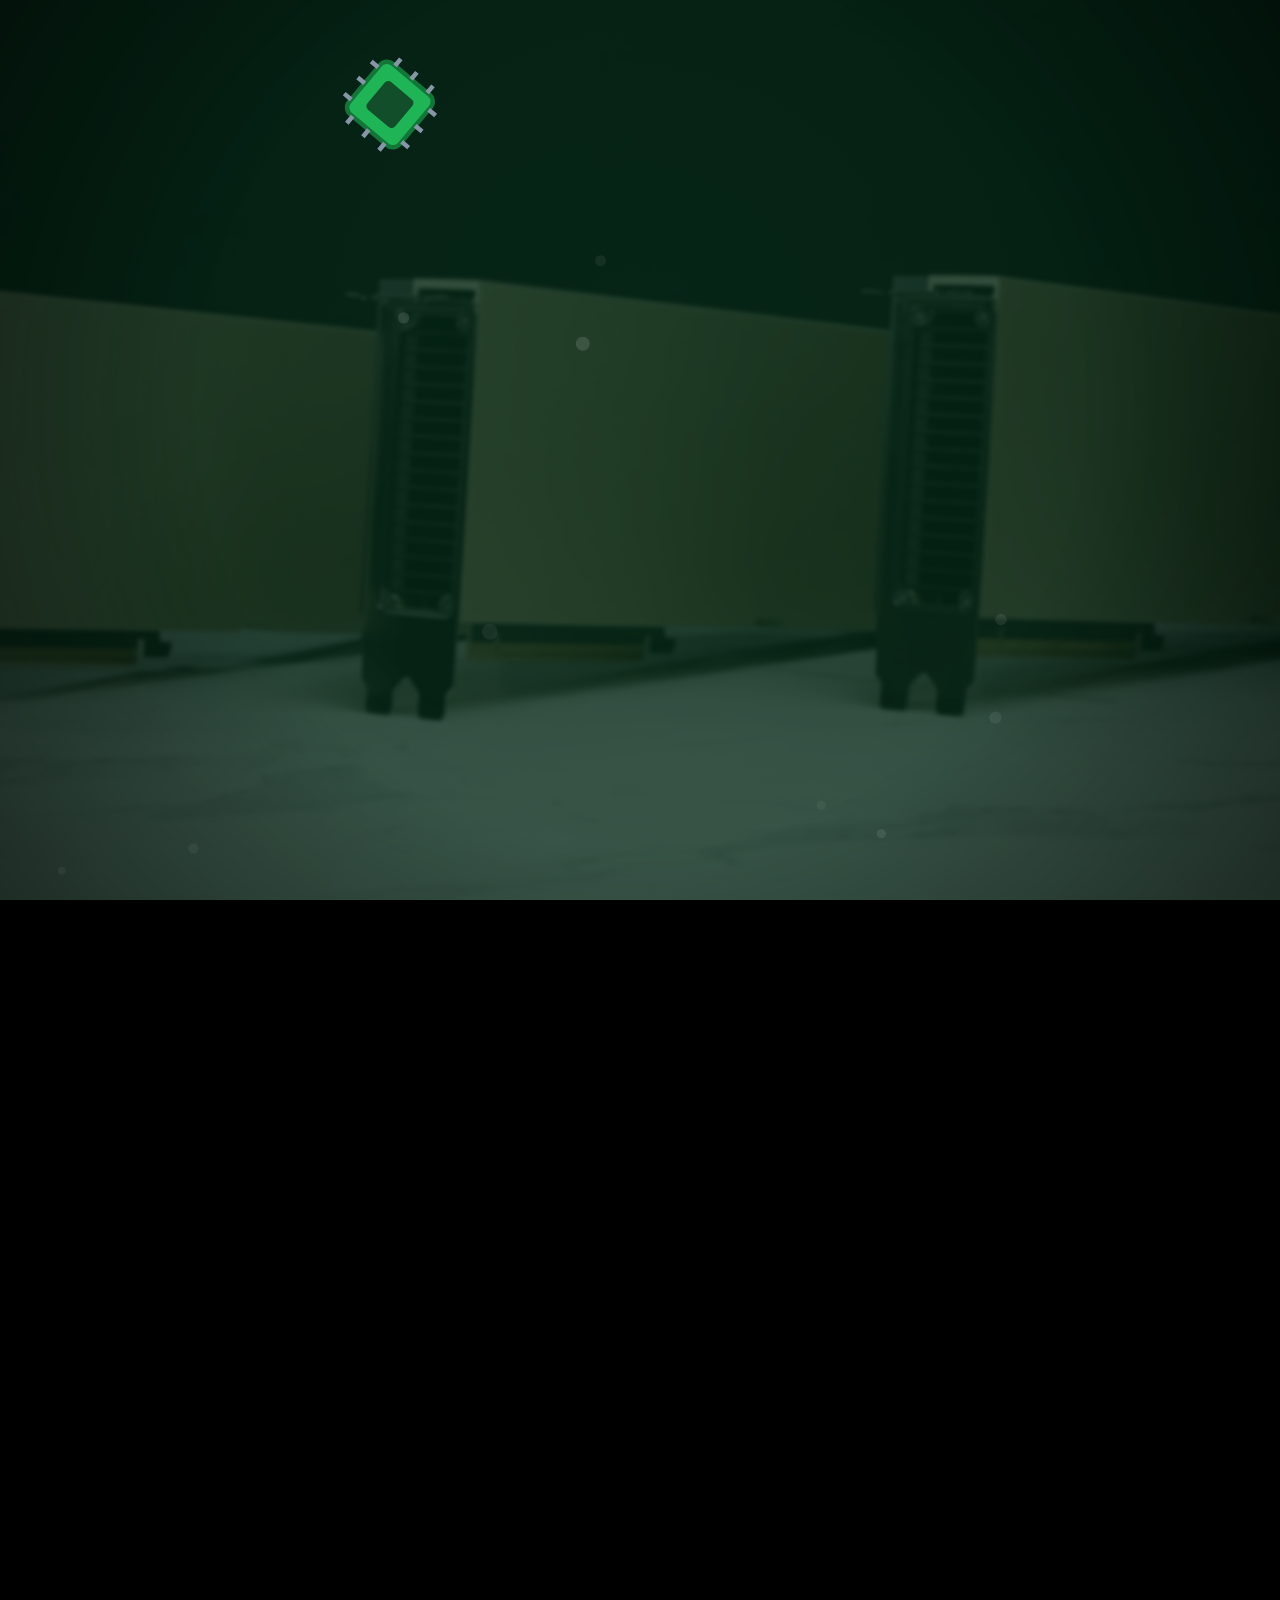
<file: coco-te-explica/render/parte3.html>
<!doctype html>
<html lang="es"><head><meta charset="utf-8">
<style>
  *{box-sizing:border-box;margin:0;padding:0}
  html,body{width:1080px;height:1920px;overflow:hidden;background:#000;font-family:"Inter",sans-serif}
  #stage{position:absolute;inset:0;overflow:hidden}
  .abs{position:absolute}
  .hl{font-weight:900;text-transform:uppercase;text-align:center;color:#fff;line-height:1.02;letter-spacing:-1px;
      text-shadow:0 6px 0 rgba(0,0,0,.45),0 0 30px rgba(0,0,0,.5)}
  .chip{display:inline-block;font-weight:900;border-radius:999px;padding:14px 30px;font-size:44px;color:#fff;white-space:nowrap}
  .card{background:#fff;border-radius:28px;box-shadow:0 18px 40px rgba(0,0,0,.45);color:#111}
  .cap{left:60px;width:880px;text-align:center}
  .capbox{display:inline-block;background:rgba(0,0,0,.62);border-radius:20px;padding:14px 26px;
          font-weight:800;font-size:60px;color:#fff;line-height:1.15}
  .kw{color:#ffd60a}
  .tag{display:inline-block;font-size:28px;font-weight:900;border-radius:10px;padding:4px 12px;margin-right:14px;vertical-align:middle;position:relative;top:-6px}
  .src{z-index:21;left:60px;top:1612px;font-size:26px;color:rgba(255,255,255,.78);font-weight:600}
  .stamp{font-weight:900;border:10px solid;border-radius:18px;padding:10px 26px;text-transform:uppercase;white-space:nowrap}
  .item{background:rgba(255,255,255,.95);color:#111;border-radius:18px;padding:16px 26px;font-size:42px;font-weight:800;white-space:nowrap}
</style></head>
<body><div id="stage"></div>
<script src="../parte3/timing.js"></script>
<script src="scenes_p3.js"></script>
<script>
/* ===== timing (seconds, voice track at 1.12x) ===== */
const SCN=window.PART_SCN;
const END_VOICE=window.META.total, TOTAL=window.META.total+0.8;
const L_START=window.META.starts;
const L_DUR=window.META.durs;
const L_WHO=window.META.who;
const L_TXT=window.META.txt;
const KW=/^(¡?\d+%?|ONCE|14%|31%|espía…?|espía|¿es|¡renuncia!|infiel|probado\.?|unánime…?|abierta\.|confianza\?|talento|récord:|billón|Parte|2\.|perdonarías\?|«pura|invención»…|cero|parentesco!|Alice|Huang\.|Trump|confirmar\.|franco|Congreso…|Senado\.|¡Se|incendió!|lo|regresan!)$/i;

/* build caption chunks */
const CHUNKS=[];
L_TXT.forEach((txt,i)=>{
  const w=txt.split(/\s+/); const groups=[]; let g=[];
  w.forEach(word=>{g.push(word); if(g.length>=4 || (/[.!?:…»]$/.test(word)&&g.length>=2)){groups.push(g);g=[];}});
  if(g.length){ if(groups.length && g.length===1) groups[groups.length-1].push(...g); else groups.push(g); }
  const total=groups.reduce((a,gr)=>a+gr.join(" ").length+6,0);
  let t=L_START[i];
  groups.forEach(gr=>{const d=L_DUR[i]*(gr.join(" ").length+6)/total; CHUNKS.push({t0:t,t1:t+d,words:gr,who:L_WHO[i]}); t+=d;});
});
const KWSET=new Set(window.PART_KW||[]);

/* ===== helpers ===== */
const clamp=(x,a=0,b=1)=>Math.max(a,Math.min(b,x));
const lin=(t,a,b)=>clamp((t-a)/(b-a));
const eOut=x=>1-Math.pow(1-x,3);
const eBack=x=>{const c1=1.9,c3=c1+1;return 1+c3*Math.pow(x-1,3)+c1*Math.pow(x-1,2);};
const pop=(t,t0,d=.35)=>t<t0?0:eBack(clamp((t-t0)/d));
const fade=(t,t0,d=.25)=>eOut(lin(t,t0,t0+d));
function rnd(s){const x=Math.sin(s*12.9898)*43758.5453;return x-Math.floor(x);}

/* ===== v2: lip sync, richer character animation, real photos ===== */
const F="../fotos/";
const ENVF=window.ENV||[];
function speaking(t){for(let i=0;i<L_START.length;i++){if(t>=L_START[i]&&t<L_START[i]+L_DUR[i])return L_WHO[i];}return null;}
function amp(t){const i=Math.floor(t*30);return ENVF[Math.min(ENVF.length-1,Math.max(0,i))]||0;}
function talkOf(who,t){return speaking(t)===who?clamp(amp(t)*1.25):0;}
function blinkAt(t,seed){const per=2.7+seed*.9, ph=(t+seed*1.3)%per;return ph<.13?Math.sin(ph/.13*Math.PI):0;}

(function(){const st=document.createElement("style");st.textContent=`
.photo{position:absolute;background:#fff;padding:12px 12px 12px;border-radius:10px;box-shadow:0 22px 50px rgba(0,0,0,.55)}
.photo .win{position:relative;overflow:hidden;border-radius:4px;width:100%;height:100%}
.photo img{position:absolute;inset:0;width:100%;height:100%;object-fit:cover}
.photo .lab{position:absolute;left:-6px;top:-22px;background:#111;color:#fff;font-weight:900;font-size:30px;padding:8px 16px;border-radius:8px;white-space:nowrap;z-index:3}
.photo .arch{position:absolute;right:10px;bottom:10px;background:rgba(0,0,0,.65);color:#fff;font-weight:700;font-size:22px;padding:5px 10px;border-radius:6px;z-index:3}
.tape{position:absolute;width:120px;height:34px;background:rgba(255,236,170,.75);top:-16px;left:50%;margin-left:-60px;transform:rotate(-4deg);z-index:4}
.kw2{color:#ffd60a}
.cur{background:#ffd60a;color:#111;border-radius:8px;padding:0 6px}
`;document.head.appendChild(st);})();

/* ---------- Coco v2 (rigged) ---------- */
function coco2(o={}){
  const e=o.expr||"happy", talk=o.talk||0, bl=o.blink||0, tilt=o.tilt||0, flap=o.flap||0, sq=o.squash||0, capY=o.capY||0;
  const arc=(cx,dir)=>{const lift=(dir>0?-20:16)*(1-bl);return `<path d="M${cx-17} ${168} Q${cx} ${168+lift} ${cx+17} ${168}" stroke="#151515" stroke-width="8" fill="none" stroke-linecap="round"/>`;};
  let eyes="";
  if(e==="happy"||e==="worried") eyes=arc(150,1)+arc(250,1);
  if(e==="sad") eyes=arc(150,-1)+arc(250,-1);
  if(e==="shock") eyes=[150,250].map(cx=>`<ellipse cx="${cx}" cy="163" rx="14" ry="${Math.max(1.5,15*(1-bl))}" fill="#151515"/>${bl<.5?`<circle cx="${cx-5}" cy="158" r="4.5" fill="#fff"/>`:""}`).join("");
  let brows="";
  if(e==="worried"||e==="sad") brows=`<path d="M128 ${136+tilt*.2} L168 128" stroke="#151515" stroke-width="6" stroke-linecap="round"/><path d="M272 136 L232 128" stroke="#151515" stroke-width="6" stroke-linecap="round"/>`;
  if(e==="shock") brows=`<path d="M126 128 L170 138" stroke="#151515" stroke-width="6" stroke-linecap="round"/><path d="M274 128 L230 138" stroke="#151515" stroke-width="6" stroke-linecap="round"/>`;
  let mouth;
  if(e==="shock"){const ry=19+talk*8;mouth=`<ellipse cx="200" cy="262" rx="${15+talk*3}" ry="${ry}" fill="#7a1f2b"/><ellipse cx="200" cy="${262+ry*.55}" rx="9" ry="${4+talk*3}" fill="#ff8fa3"/>`;}
  else if(talk>.08){const ry=4+talk*20, rx=15+talk*7, cy=e==="sad"?262:256;mouth=`<ellipse cx="200" cy="${cy}" rx="${rx}" ry="${ry}" fill="#7a1f2b"/><ellipse cx="200" cy="${cy+ry*.55}" rx="${rx*.55}" ry="${Math.max(2,ry*.35)}" fill="#ff8fa3"/>`;}
  else mouth={happy:`<path d="M172 250 Q200 276 228 250" stroke="#151515" stroke-width="7" fill="none" stroke-linecap="round"/>`,
    sad:`<path d="M176 266 Q200 250 224 266" stroke="#151515" stroke-width="7" fill="none" stroke-linecap="round"/>`,
    worried:`<path d="M178 260 Q189 252 200 260 Q211 268 222 260" stroke="#151515" stroke-width="6" fill="none" stroke-linecap="round"/>`}[e];
  const ext=o.ext?`<g transform="translate(290 300) rotate(-25)"><rect x="0" y="0" width="56" height="120" rx="20" fill="#d62828"/><rect x="0" y="42" width="56" height="26" fill="#111"/><rect x="18" y="-22" width="20" height="26" fill="#9aa0a6"/><path d="M38 -12 L80 -40" stroke="#222" stroke-width="9" stroke-linecap="round"/></g>`:"";
  return `<svg viewBox="0 0 400 480" width="100%" height="100%" overflow="visible">
  <ellipse cx="200" cy="470" rx="${140*(1+sq*.4)}" ry="16" fill="rgba(0,0,0,.3)"/>
  <g transform="translate(200 470) scale(${1+sq*.06} ${1-sq*.06}) translate(-200 -470)">
  <path d="M86 410 C 40 400, 46 352, 78 366" stroke="#fff" stroke-width="22" fill="none" stroke-linecap="round" transform="rotate(${Math.sin((o.t||0)*9)*12} 86 410)"/>
  <ellipse cx="200" cy="380" rx="118" ry="88" fill="#fff" stroke="#e1e1e1" stroke-width="4"/>
  <ellipse cx="200" cy="395" rx="62" ry="48" fill="#f6f6f6"/>
  <ellipse cx="135" cy="452" rx="50" ry="25" fill="#fff" stroke="#e1e1e1" stroke-width="4"/>
  <ellipse cx="265" cy="452" rx="50" ry="25" fill="#fff" stroke="#e1e1e1" stroke-width="4"/>
  <ellipse cx="120" cy="458" rx="9" ry="6" fill="#ffc2cf"/><ellipse cx="280" cy="458" rx="9" ry="6" fill="#ffc2cf"/>
  <ellipse cx="96" cy="372" rx="30" ry="48" fill="#fff" stroke="#e1e1e1" stroke-width="4" transform="rotate(${o.armL??15} 96 336)"/>
  <ellipse cx="304" cy="372" rx="30" ry="48" fill="#fff" stroke="#e1e1e1" stroke-width="4" transform="rotate(${o.armR??-15} 304 336)"/>
  ${ext}
  <g transform="rotate(${tilt} 200 300)">
  <rect x="122" y="282" width="156" height="24" rx="12" fill="#d62828"/>
  <g transform="rotate(${Math.sin((o.t||0)*7)*10} 200 300)"><circle cx="200" cy="318" r="18" fill="#f2c14e" stroke="#c99a2e" stroke-width="3"/>
  <text x="200" y="326" font-size="22" font-weight="900" text-anchor="middle" fill="#7a5a12" font-family="Inter">C</text></g>
  <ellipse cx="200" cy="190" rx="128" ry="112" fill="#fff" stroke="#e1e1e1" stroke-width="4"/>
  <g transform="rotate(${8+flap} 98 128)"><path d="M98 118 C 46 126, 34 222, 58 262 C 80 294, 118 270, 120 222 C 122 180, 112 140, 98 118 Z" fill="#1d1d1f"/></g>
  <g transform="rotate(${-8-flap*.8} 302 128)"><path d="M302 118 C 354 126, 366 222, 342 262 C 320 294, 282 270, 280 222 C 278 180, 288 140, 302 118 Z" fill="#1d1d1f"/></g>
  <ellipse cx="128" cy="225" rx="${22+talk*3}" ry="13" fill="#ffb3c1" opacity=".85"/>
  <ellipse cx="272" cy="225" rx="${22+talk*3}" ry="13" fill="#ffb3c1" opacity=".85"/>
  <ellipse cx="200" cy="238" rx="60" ry="${42+talk*4}" fill="#f7f7f7"/>
  ${eyes}${brows}
  <ellipse cx="200" cy="214" rx="31" ry="22" fill="#151515"/>
  <ellipse cx="189" cy="206" rx="9" ry="5" fill="#fff" opacity=".6"/>
  ${mouth}
  <g transform="translate(0 ${capY})">
  <path d="M80 152 C 82 52, 318 52, 320 152 Z" fill="#efe5cc" stroke="#d8cba8" stroke-width="4"/>
  <path d="M200 60 L200 150 M140 72 C150 100 152 130 150 152 M260 72 C250 100 248 130 250 152" stroke="#ddd0ae" stroke-width="3" fill="none"/>
  <circle cx="200" cy="64" r="10" fill="#e2d5b2"/>
  <path d="M246 142 C 300 124, 372 130, 394 158 C 362 170, 300 164, 246 154 Z" fill="#a8b38a" stroke="#8f9a72" stroke-width="3"/>
  </g></g></g></svg>`;
}
function pipo2(o={}){
  const e=o.expr||"calm", talk=o.talk||0, bl=o.blink||0;
  const cl=(cx)=>`<path d="M${cx-12} 96 Q${cx} ${96-12*(1-bl)} ${cx+12} 96" stroke="#3b2a00" stroke-width="6" fill="none" stroke-linecap="round"/>`;
  const flat=(cx)=>`<path d="M${cx-12} 94 L${cx+12} 94" stroke="#3b2a00" stroke-width="7" stroke-linecap="round"/>`;
  let eyes={calm:cl(78)+cl(122),annoyed:flat(78)+flat(122)+`<path d="M64 78 L90 86 M136 78 L110 86" stroke="#3b2a00" stroke-width="5" stroke-linecap="round"/>`,
    skeptical:flat(78)+cl(122)+`<path d="M108 70 Q122 62 136 70" stroke="#3b2a00" stroke-width="5" fill="none" stroke-linecap="round"/>`}[e];
  const op=talk*12;
  return `<svg viewBox="0 0 200 230" width="100%" height="100%" overflow="visible">
  <ellipse cx="100" cy="222" rx="70" ry="9" fill="rgba(0,0,0,.25)"/>
  <path d="M100 42 C 92 14, 128 6, 122 30" stroke="#f0bd00" stroke-width="8" fill="none" stroke-linecap="round" transform="rotate(${Math.sin((o.t||0)*8)*12} 100 42)"/>
  <circle cx="100" cy="102" r="64" fill="#ffd83d" stroke="#e8bd1c" stroke-width="4"/>
  <ellipse cx="80" cy="80" rx="18" ry="10" fill="#fff3a6" opacity=".7"/>
  ${eyes}
  <ellipse cx="62" cy="114" rx="11" ry="7" fill="#ffab91" opacity=".8"/><ellipse cx="138" cy="114" rx="11" ry="7" fill="#ffab91" opacity=".8"/>
  ${op>1?`<ellipse cx="100" cy="${118+op*.3}" rx="11" ry="${op*.6}" fill="#7a2e00"/>`:""}
  <path d="M86 ${112-op*.2} Q100 ${100-op*.3} 114 ${112-op*.2} Q100 ${120-op*.2} 86 ${112-op*.2} Z" fill="#ff8c2a"/>
  <path d="M88 ${116+op*.6} Q100 ${126+op} 112 ${116+op*.6} Z" fill="#f2711c"/>
  <path d="M28 146 C 40 120, 160 120, 172 146 L 178 212 C 130 226, 70 226, 22 212 Z" fill="#d9363e"/>
  <path d="M46 140 C 70 124, 130 124, 154 140 C 130 156, 70 156, 46 140 Z" fill="#8fe0c8"/>
  <path d="M40 170 L160 172 M36 195 L164 197" stroke="#c22e35" stroke-width="4"/>
  </svg>`;
}
function silhouette(){return `<svg viewBox="0 0 200 220" width="100%" height="100%"><circle cx="100" cy="70" r="50" fill="#9aa3b2"/><path d="M20 210 C 20 140, 180 140, 180 210 Z" fill="#9aa3b2"/><text x="100" y="92" font-size="70" font-weight="900" text-anchor="middle" fill="#fff" font-family="Inter">?</text></svg>`;}

/* ---------- placement ---------- */
function el(html,x,y,w,h,{s=1,r=0,o=1,ox="50%",oy="100%",z=1,extra=""}={}){
  if(o<=0.001||s<=0.001) return "";
  return `<div class="abs" style="left:${x}px;top:${y}px;width:${w}px;${h?`height:${h}px;`:""}opacity:${o};transform:rotate(${r}deg) scale(${s});transform-origin:${ox} ${oy};z-index:${z};${extra}">${html}</div>`;
}
function cocoAt(x,y,w,t,o={}){
  const talk=talkOf("C",t), bl=blinkAt(t,0);
  const bob=Math.sin(t*5)*5*(o.bob??1) - talk*10, hop=o.hop?Math.abs(Math.sin(t*7))*-40:0;
  const tilt=(o.tilt??0)+Math.sin(t*2.1)*3+talk*5*Math.sin(t*9);
  const flap=Math.sin(t*8)*5*(o.flapAmt??1)+talk*10*Math.sin(t*13);
  const sq=talk*.8*Math.sin(t*14)+(o.hop?Math.max(0,Math.cos(t*7))*.8:0);
  const armR=(o.armR??-15)-talk*45*Math.abs(Math.sin(t*5.5)), armL=(o.armL??15)+talk*20*Math.abs(Math.sin(t*4.3+1));
  let s=(o.s??1);
  if(o.enter!=null){const p=clamp((t-o.enter)/.5); s*=eBack(p); if(p<=0) return "";}
  return el(coco2({...o,talk,blink:bl,tilt,flap,squash:sq,armR,armL,t,capY:-Math.abs(Math.sin(t*7))*talk*6}),x,y+bob+hop,w,w*1.2,{s,r:o.r||0,z:o.z||4});
}
function pipoAt(x,y,w,t,o={}){
  const talk=talkOf("P",t), bl=blinkAt(t,.6);
  const bob=Math.sin(t*6+1)*5-Math.abs(Math.sin(t*12))*talk*16;
  let s=1; if(o.enter!=null){const p=clamp((t-o.enter)/.45); s=eBack(p); if(p<=0) return "";}
  const r=(o.r||0)+talk*4*Math.sin(t*10);
  return el(pipo2({...o,talk,blink:bl,t}),x,y+bob,w,w*1.15,{s,r,z:5});
}
/* real photo card with Ken Burns */
function photo(src,x,y,w,h,t,t0,{rot=0,z=3,lab="",arch="",kb=[1.05,1.18],pos="50% 50%",panX=0,panY=0,gray=0,dur=8,tape=true,out=null}={}){
  if(t<t0) return "";
  const p=clamp((t-t0)/.45); const s=eBack(p);
  const k=lin(t,t0,t0+dur); const sc=kb[0]+(kb[1]-kb[0])*k;
  let ox=0,op=1; if(out!=null&&t>out){const q=eOut(clamp((t-out)/.6)); ox=q*1200; op=1-q;}
  return `<div class="photo" style="left:${x+ox}px;top:${y}px;width:${w}px;height:${h}px;z-index:${z};opacity:${op};transform:rotate(${rot+(1-p)*-8}deg) scale(${s});transform-origin:50% 50%">
   ${tape?'<div class="tape"></div>':""}${lab?`<div class="lab">${lab}</div>`:""}
   <div class="win"><img src="${F+src}" style="object-position:${pos};transform-origin:${pos};transform:scale(${sc}) translate(${panX*k}px,${panY*k}px);filter:grayscale(${gray}) contrast(1.05)">${arch?`<div class="arch">${arch}</div>`:""}</div></div>`;
}
/* big-head sticker on a stick (style requested by user) */
const HEADS={jensen:{src:"cab_jensen.png",ar:664/545},trump:{src:"cab_trump.png",ar:831/618}};
function bigHead(who,x,y,w,t,t0,{rot=0,wob=1,gray=0,out=null,lab="",stick=true,z=6,bounce=1,sad=0,sweat=false}={}){
  if(t<t0) return "";
  const H=HEADS[who], h=w*H.ar;
  const p=clamp((t-t0)/.5), s=eBack(p);
  const r=rot+Math.sin(t*3.1+x)*4*wob+(1-p)*-25-sad*10;
  const by=Math.sin(t*4.2+x*.01)*10*bounce+sad*lin(t,t0,t0+1.5)*60;
  let ox=0,op=1; if(out!=null&&t>out){const q=eOut(clamp((t-out)/.7)); ox=q*1100; op=1-q;}
  const stk=stick?`<div style="position:absolute;left:50%;top:${h*.82}px;width:24px;margin-left:-12px;height:${h*.75}px;background:linear-gradient(90deg,#c89b62,#e3bd86,#b4874f);border-radius:8px;box-shadow:0 8px 14px rgba(0,0,0,.35)"></div>`:"";
  const sw=sweat?`<svg style="position:absolute;left:${w*.82}px;top:${h*.18+((t*120)%60)}px" width="40" height="56"><path d="M20 2 C 8 24, 2 34, 20 52 C 38 34, 32 24, 20 2 Z" fill="#8fd3ff" stroke="#fff" stroke-width="3"/></svg>`:"";
  const lb=lab?`<div style="position:absolute;left:50%;transform:translateX(-50%);top:${h*.9}px;background:#111;color:#fff;font-weight:900;font-size:26px;padding:6px 14px;border-radius:8px;white-space:nowrap;z-index:2">${lab}</div>`:"";
  return `<div class="abs" style="left:${x+ox}px;top:${y+by}px;width:${w}px;height:${h}px;z-index:${z};opacity:${op};transform:rotate(${r}deg) scale(${s});transform-origin:50% 90%">${stk}<img src="${F+H.src}" style="position:absolute;inset:0;width:100%;filter:drop-shadow(0 16px 18px rgba(0,0,0,.5)) grayscale(${gray})">${sw}${lb}</div>`;
}
function bgPhoto(src,t,t0,{tint="rgba(80,0,0,.55)",blur=3,o=.55,pos="50% 30%"}={}){
  const k=lin(t,t0,t0+12);
  return `<div class="abs" style="inset:-40px;overflow:hidden;opacity:${o}"><img src="${F+src}" style="width:100%;height:100%;object-fit:cover;object-position:${pos};transform-origin:${pos};filter:blur(${blur}px);transform:scale(${1.08+.1*k})"></div><div class="abs" style="inset:0;background:${tint}"></div>`;
}
/* kinetic headline: words stagger in */
function khl(text,y,t,t0,{size=92,color="#fff",w=980,stag=.07}={}){
  if(t<t0) return "";
  const lines=text.split("<br>"); let k=0;
  const html=lines.map(line=>line.split(" ").map(word=>{const p=clamp((t-t0-k*stag)/.32);k++;const s=eBack(p);
    return `<span style="display:inline-block;opacity:${clamp(p*2)};transform:translateY(${(1-eOut(p))*40}px) scale(${s});margin:0 10px">${word}</span>`;}).join("")).join("<br>");
  return `<div class="abs hl" style="left:${(1080-w)/2}px;top:${y}px;width:${w}px;font-size:${size}px;color:${color};z-index:6">${html}</div>`;
}
function chipEl(text,x,y,bg,t,t0,{size=44,z=7,r=0,color="#fff"}={}){return el(`<div class="chip" style="background:${bg};font-size:${size}px;color:${color}">${text}</div>`,x,y,0,0,{s:pop(t,t0),ox:"0%",oy:"50%",z,r});}
function stampEl(text,y,color,t,t0,{size=78,r=-8}={}){
  if(t<t0) return ""; const p=clamp((t-t0)/.22); const s=1+(1-eOut(p))*1.8;
  return `<div class="abs" style="left:0;width:1080px;top:${y}px;text-align:center;z-index:9;opacity:${clamp(p*2)}"><span class="stamp" style="display:inline-block;color:${color};border-color:${color};font-size:${size}px;transform:rotate(${r}deg) scale(${s});background:rgba(0,0,0,.45)">${text}</span></div>`;
}
function itemEl(text,y,t,t0,{bg="rgba(255,255,255,.96)",color="#111",x=70,size=42,z=7}={}){
  const p=fade(t,t0,.3); if(p<=0) return "";
  return `<div class="abs" style="left:${x-(1-p)*120}px;top:${y}px;opacity:${p};z-index:${z}"><div class="item" style="background:${bg};color:${color};font-size:${size}px;box-shadow:0 10px 24px rgba(0,0,0,.35)">${text}</div></div>`;
}
const BG={0:["#5a1018","#14060a"],1:["#13284d","#060b18"],2:["#2c1b55","#0c0718"],3:["#4a1212","#120404"],4:["#2a2f3a","#0b0d12"],5:["#4d0f0f","#140303"],6:["#0f4a2c","#03140b"],7:["#20205a","#07071a"]};
const STAMPS=[25.3,40.1,69.3,35.0];
const ARCH="Foto de archivo · Stanford, abr 2026";
const CR_J="Foto: Anders Eidesvik/Wikimedia Commons, CC BY 4.0 (recortada)";

/* ===== generic render shell: scenes come from window.SCENE ===== */
HEADS.vance={src:"cab_vance.png",ar:741/590};
function sceneIndex(t){let i=0;for(let k=0;k<SCN.length;k++) if(t>=SCN[k]) i=k; return i;}
const BGS=window.PART_BG||BG;
/* extra drawing helpers for parts 2/3 */
function phoneSvg(t){const sh=Math.sin(t*50)*6;return `<svg viewBox="0 0 220 380" width="100%" height="100%"><g transform="rotate(${sh} 110 190)"><rect x="20" y="10" width="180" height="360" rx="30" fill="#111" stroke="#444" stroke-width="6"/><rect x="34" y="50" width="152" height="270" rx="10" fill="#16a34a"/><circle cx="110" cy="140" r="44" fill="#fff"/><text x="110" y="158" font-size="50" text-anchor="middle">📞</text><text x="110" y="240" font-size="24" font-weight="900" text-anchor="middle" fill="#fff" font-family="Inter">LLAMADA</text><text x="110" y="272" font-size="20" font-weight="700" text-anchor="middle" fill="#dcfce7" font-family="Inter">entrante…</text></g>${[0,1,2].map(i=>{const k=((t*1.6+i/3)%1);return `<circle cx="110" cy="190" r="${120+k*120}" fill="none" stroke="rgba(74,222,128,${.6-k*.6})" stroke-width="6"/>`;}).join("")}</svg>`;}
function chipIcon(){return `<svg viewBox="0 0 60 60" width="100%" height="100%"><rect x="8" y="8" width="44" height="44" rx="6" fill="#22c55e" stroke="#15803d" stroke-width="3"/><rect x="18" y="18" width="24" height="24" rx="3" fill="#14532d"/><path d="M16 2v6M30 2v6M44 2v6M16 52v6M30 52v6M44 52v6M2 16h6M2 30h6M2 44h6M52 16h6M52 30h6M52 44h6" stroke="#94a3b8" stroke-width="3"/></svg>`;}
function card(html,x,y,w,t,t0,{r=0,bg="#fff",color="#111",z=6,pad="28px 34px",size=44}={}){return el(`<div class="card" style="background:${bg};color:${color};padding:${pad};font-size:${size}px;font-weight:800;line-height:1.15">${html}</div>`,x,y,w,0,{s:pop(t,t0),r,ox:"50%",oy:"50%",z});}
function bubble(text,x,y,w,t,t0,{tail="left",z=7}={}){return el(`<div style="position:relative;background:#fff;color:#111;border-radius:28px;padding:20px 26px;font-size:38px;font-weight:800;line-height:1.15;box-shadow:0 12px 28px rgba(0,0,0,.4)">${text}<div style="position:absolute;${tail}:40px;bottom:-22px;width:0;height:0;border-left:18px solid transparent;border-right:18px solid transparent;border-top:26px solid #fff"></div></div>`,x,y,w,0,{s:pop(t,t0),ox:tail==="left"?"10%":"90%",oy:"100%",z});}
function confetti(t,ts){let cf="";for(let i=0;i<70;i++){const y=((t-ts)*(260+rnd(i)*220)+rnd(i+2)*-1900)%1920;if(y<-20)continue;const x=rnd(i+4)*1080+Math.sin(t*3+i)*30;cf+=`<rect x="${x}" y="${y}" width="16" height="26" fill="${["#ffd60a","#22c55e","#3b82f6","#ef4444","#fff"][i%5]}" transform="rotate(${t*200+i*40} ${x} ${y})"/>`;}return `<svg class="abs" style="inset:0;z-index:10" width="1080" height="1920">${cf}</svg>`;}

function render(t){
  const loop=t>=END_VOICE;
  const si=loop?0:sceneIndex(t), ts=loop?END_VOICE:SCN[si];
  const [c1,c2]=BGS[si%8]||BG[0];
  let h=`<div class="abs" style="inset:0;background:radial-gradient(circle at 50% 38%, ${c1} 0%, ${c2} 78%)"></div>`;
  const out=window.SCENE(loop?t-END_VOICE+0.05:t,si,loop?0:ts,loop)||{};
  h+=out.bg||"";
  const sw=((t*.25)%1)*2600-800;
  h+=`<div class="abs" style="left:${sw}px;top:-200px;width:260px;height:2400px;background:linear-gradient(90deg,transparent,rgba(255,255,255,.07),transparent);transform:rotate(18deg)"></div>`;
  let dots="";for(let i=0;i<22;i++){const x=(rnd(i)*1080+t*18*(0.5+rnd(i+9)))%1080,y=(rnd(i+3)*1920+t*10)%1920;dots+=`<circle cx="${x}" cy="${y}" r="${3+rnd(i+5)*5}" fill="rgba(255,255,255,${.05+rnd(i+7)*.08})"/>`;}
  h+=`<svg class="abs" style="inset:0" width="1080" height="1920">${dots}</svg>`;
  let s=out.s||"";
  if(!loop&&out.src) s+=`<div class="abs src" style="font-size:21px;line-height:1.3;width:940px;opacity:${fade(t,ts+.2)}">${out.src}</div>`;
  const ch=CHUNKS.find(c=>t>=c.t0&&t<c.t1+0.05);
  if(ch&&!loop){
    const clean=w=>w.toLowerCase().replace(/^[¡¿«"]+/,"").replace(/[.,!?:…»"]+$/,"");
    const per=(ch.t1-ch.t0)/ch.words.length; const cur=Math.min(ch.words.length-1,Math.floor((t-ch.t0)/per));
    const words=ch.words.map((w,i)=>i===cur?`<span class="cur">${w}</span>`:(KWSET.has(clean(w))?`<span class="kw2">${w}</span>`:w)).join(" ");
    const tag=ch.who==="P"?`<span class="tag" style="background:#ffd83d;color:#3b2a00">PIPO</span>`:`<span class="tag" style="background:#fff;color:#111">COCO</span>`;
    const p=pop(t,ch.t0,.18);
    s+=`<div class="abs cap" style="top:1415px;z-index:20;transform:scale(${.9+.1*p});opacity:${clamp(p*1.5)}"><span class="capbox">${tag}${words}</span></div>`;
  }
  const zoom=1+0.045*lin(t,ts,ts+8);
  let cx=0,cy=0; for(const st of (window.PART_STAMPS||[])){const d=t-st; if(d>0&&d<.35){cx+=Math.sin(d*90)*14*(1-d/.35);cy+=Math.cos(d*80)*10*(1-d/.35);}}
  const wi=(!loop&&si>0)?clamp((t-ts)/.22):1; const whip=(1-eOut(wi));
  document.getElementById("stage").innerHTML=`<div class="abs" style="inset:0;transform:translate(${cx+whip*420}px,${cy}px) scale(${zoom});transform-origin:50% 45%;filter:blur(${(whip*14).toFixed(1)}px)">${h}${s}</div><div class="abs" style="inset:0;pointer-events:none;background:radial-gradient(circle at 50% 45%, transparent 55%, rgba(0,0,0,.45) 100%);z-index:40"></div>`;
}
window.render=render; window.TOTAL=TOTAL;
window.ready=Promise.all((window.PART_IMGS||[]).map(n=>new Promise(r=>{const i=new Image();i.onload=()=>i.decode().then(r,r);i.onerror=r;i.src=F+n;})));
render(0);

</script></body></html>
</file>
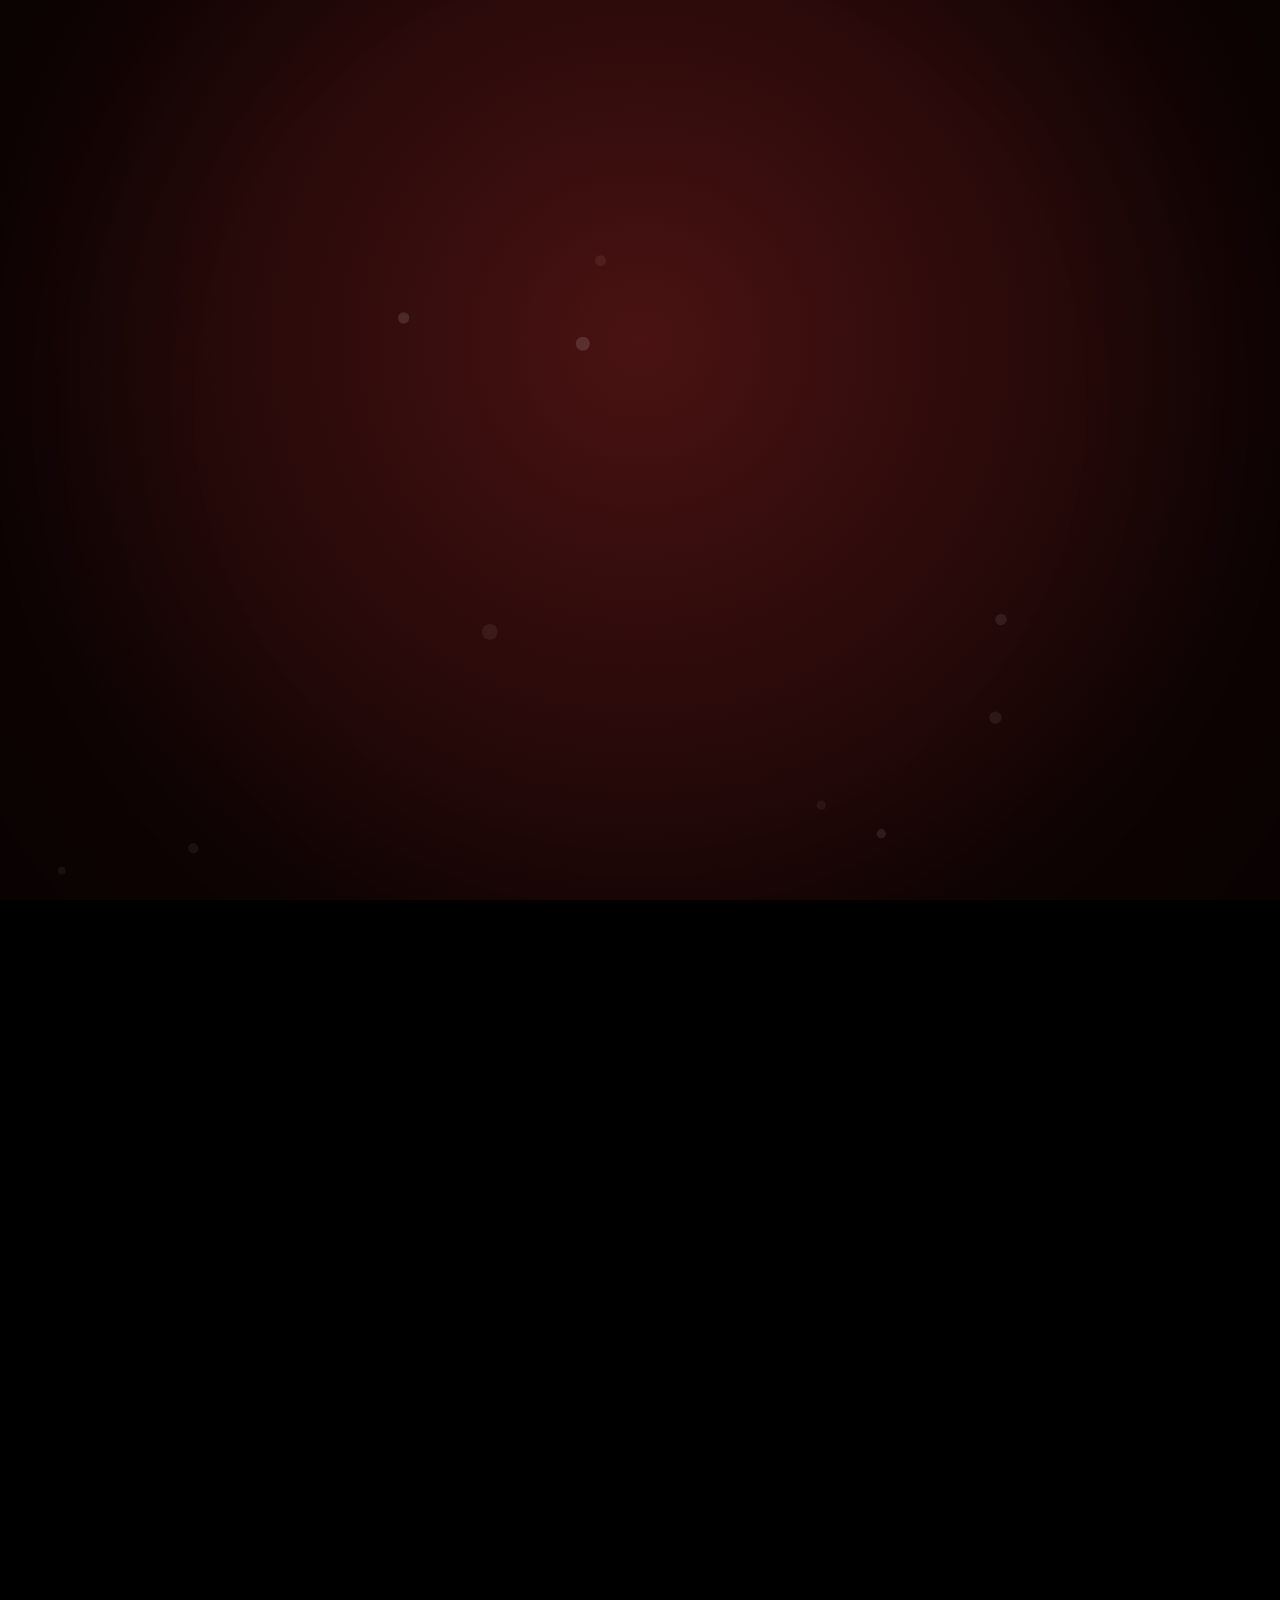
<file: coco-te-explica/render/parte4.html>
<!doctype html>
<html lang="es"><head><meta charset="utf-8">
<style>
  *{box-sizing:border-box;margin:0;padding:0}
  html,body{width:1080px;height:1920px;overflow:hidden;background:#000;font-family:"Inter",sans-serif}
  #stage{position:absolute;inset:0;overflow:hidden}
  .abs{position:absolute}
  .hl{font-weight:900;text-transform:uppercase;text-align:center;color:#fff;line-height:1.02;letter-spacing:-1px;
      text-shadow:0 6px 0 rgba(0,0,0,.45),0 0 30px rgba(0,0,0,.5)}
  .chip{display:inline-block;font-weight:900;border-radius:999px;padding:14px 30px;font-size:44px;color:#fff;white-space:nowrap}
  .card{background:#fff;border-radius:28px;box-shadow:0 18px 40px rgba(0,0,0,.45);color:#111}
  .cap{left:60px;width:880px;text-align:center}
  .capbox{display:inline-block;background:rgba(0,0,0,.62);border-radius:20px;padding:14px 26px;
          font-weight:800;font-size:60px;color:#fff;line-height:1.15}
  .kw{color:#ffd60a}
  .tag{display:inline-block;font-size:28px;font-weight:900;border-radius:10px;padding:4px 12px;margin-right:14px;vertical-align:middle;position:relative;top:-6px}
  .src{z-index:21;left:60px;top:1612px;font-size:26px;color:rgba(255,255,255,.78);font-weight:600}
  .stamp{font-weight:900;border:10px solid;border-radius:18px;padding:10px 26px;text-transform:uppercase;white-space:nowrap}
  .item{background:rgba(255,255,255,.95);color:#111;border-radius:18px;padding:16px 26px;font-size:42px;font-weight:800;white-space:nowrap}
</style></head>
<body><div id="stage"></div>
<script src="../parte4/timing.js"></script>
<script src="scenes_p4.js"></script>
<script>
/* ===== timing (seconds, voice track at 1.12x) ===== */
const SCN=window.PART_SCN;
const END_VOICE=window.META.total, TOTAL=window.META.total+0.8;
const L_START=window.META.starts;
const L_DUR=window.META.durs;
const L_WHO=window.META.who;
const L_TXT=window.META.txt;
const KW=/^(¡?\d+%?|ONCE|14%|31%|espía…?|espía|¿es|¡renuncia!|infiel|probado\.?|unánime…?|abierta\.|confianza\?|talento|récord:|billón|Parte|2\.|perdonarías\?|«pura|invención»…|cero|parentesco!|Alice|Huang\.|Trump|confirmar\.|franco|Congreso…|Senado\.|¡Se|incendió!|lo|regresan!)$/i;

/* build caption chunks */
const CHUNKS=[];
L_TXT.forEach((txt,i)=>{
  const w=txt.split(/\s+/); const groups=[]; let g=[];
  w.forEach(word=>{g.push(word); if(g.length>=4 || (/[.!?:…»]$/.test(word)&&g.length>=2)){groups.push(g);g=[];}});
  if(g.length){ if(groups.length && g.length===1) groups[groups.length-1].push(...g); else groups.push(g); }
  const total=groups.reduce((a,gr)=>a+gr.join(" ").length+6,0);
  let t=L_START[i];
  groups.forEach(gr=>{const d=L_DUR[i]*(gr.join(" ").length+6)/total; CHUNKS.push({t0:t,t1:t+d,words:gr,who:L_WHO[i]}); t+=d;});
});
const KWSET=new Set(window.PART_KW||[]);

/* ===== helpers ===== */
const clamp=(x,a=0,b=1)=>Math.max(a,Math.min(b,x));
const lin=(t,a,b)=>clamp((t-a)/(b-a));
const eOut=x=>1-Math.pow(1-x,3);
const eBack=x=>{const c1=1.9,c3=c1+1;return 1+c3*Math.pow(x-1,3)+c1*Math.pow(x-1,2);};
const pop=(t,t0,d=.35)=>t<t0?0:eBack(clamp((t-t0)/d));
const fade=(t,t0,d=.25)=>eOut(lin(t,t0,t0+d));
function rnd(s){const x=Math.sin(s*12.9898)*43758.5453;return x-Math.floor(x);}

/* ===== v2: lip sync, richer character animation, real photos ===== */
const F="../fotos/";
const ENVF=window.ENV||[];
function speaking(t){for(let i=0;i<L_START.length;i++){if(t>=L_START[i]&&t<L_START[i]+L_DUR[i])return L_WHO[i];}return null;}
function amp(t){const i=Math.floor(t*30);return ENVF[Math.min(ENVF.length-1,Math.max(0,i))]||0;}
function talkOf(who,t){return speaking(t)===who?clamp(amp(t)*1.25):0;}
function blinkAt(t,seed){const per=2.7+seed*.9, ph=(t+seed*1.3)%per;return ph<.13?Math.sin(ph/.13*Math.PI):0;}

(function(){const st=document.createElement("style");st.textContent=`
.photo{position:absolute;background:#fff;padding:12px 12px 12px;border-radius:10px;box-shadow:0 22px 50px rgba(0,0,0,.55)}
.photo .win{position:relative;overflow:hidden;border-radius:4px;width:100%;height:100%}
.photo img{position:absolute;inset:0;width:100%;height:100%;object-fit:cover}
.photo .lab{position:absolute;left:-6px;top:-22px;background:#111;color:#fff;font-weight:900;font-size:30px;padding:8px 16px;border-radius:8px;white-space:nowrap;z-index:3}
.photo .arch{position:absolute;right:10px;bottom:10px;background:rgba(0,0,0,.65);color:#fff;font-weight:700;font-size:22px;padding:5px 10px;border-radius:6px;z-index:3}
.tape{position:absolute;width:120px;height:34px;background:rgba(255,236,170,.75);top:-16px;left:50%;margin-left:-60px;transform:rotate(-4deg);z-index:4}
.kw2{color:#ffd60a}
.cur{background:#ffd60a;color:#111;border-radius:8px;padding:0 6px}
`;document.head.appendChild(st);})();

/* ---------- Coco v2 (rigged) ---------- */
function coco2(o={}){
  const e=o.expr||"happy", talk=o.talk||0, bl=o.blink||0, tilt=o.tilt||0, flap=o.flap||0, sq=o.squash||0, capY=o.capY||0;
  const arc=(cx,dir)=>{const lift=(dir>0?-20:16)*(1-bl);return `<path d="M${cx-17} ${168} Q${cx} ${168+lift} ${cx+17} ${168}" stroke="#151515" stroke-width="8" fill="none" stroke-linecap="round"/>`;};
  let eyes="";
  if(e==="happy"||e==="worried") eyes=arc(150,1)+arc(250,1);
  if(e==="sad") eyes=arc(150,-1)+arc(250,-1);
  if(e==="shock") eyes=[150,250].map(cx=>`<ellipse cx="${cx}" cy="163" rx="14" ry="${Math.max(1.5,15*(1-bl))}" fill="#151515"/>${bl<.5?`<circle cx="${cx-5}" cy="158" r="4.5" fill="#fff"/>`:""}`).join("");
  let brows="";
  if(e==="worried"||e==="sad") brows=`<path d="M128 ${136+tilt*.2} L168 128" stroke="#151515" stroke-width="6" stroke-linecap="round"/><path d="M272 136 L232 128" stroke="#151515" stroke-width="6" stroke-linecap="round"/>`;
  if(e==="shock") brows=`<path d="M126 128 L170 138" stroke="#151515" stroke-width="6" stroke-linecap="round"/><path d="M274 128 L230 138" stroke="#151515" stroke-width="6" stroke-linecap="round"/>`;
  let mouth;
  if(e==="shock"){const ry=19+talk*8;mouth=`<ellipse cx="200" cy="262" rx="${15+talk*3}" ry="${ry}" fill="#7a1f2b"/><ellipse cx="200" cy="${262+ry*.55}" rx="9" ry="${4+talk*3}" fill="#ff8fa3"/>`;}
  else if(talk>.08){const ry=4+talk*20, rx=15+talk*7, cy=e==="sad"?262:256;mouth=`<ellipse cx="200" cy="${cy}" rx="${rx}" ry="${ry}" fill="#7a1f2b"/><ellipse cx="200" cy="${cy+ry*.55}" rx="${rx*.55}" ry="${Math.max(2,ry*.35)}" fill="#ff8fa3"/>`;}
  else mouth={happy:`<path d="M172 250 Q200 276 228 250" stroke="#151515" stroke-width="7" fill="none" stroke-linecap="round"/>`,
    sad:`<path d="M176 266 Q200 250 224 266" stroke="#151515" stroke-width="7" fill="none" stroke-linecap="round"/>`,
    worried:`<path d="M178 260 Q189 252 200 260 Q211 268 222 260" stroke="#151515" stroke-width="6" fill="none" stroke-linecap="round"/>`}[e];
  const ext=o.ext?`<g transform="translate(290 300) rotate(-25)"><rect x="0" y="0" width="56" height="120" rx="20" fill="#d62828"/><rect x="0" y="42" width="56" height="26" fill="#111"/><rect x="18" y="-22" width="20" height="26" fill="#9aa0a6"/><path d="M38 -12 L80 -40" stroke="#222" stroke-width="9" stroke-linecap="round"/></g>`:"";
  return `<svg viewBox="0 0 400 480" width="100%" height="100%" overflow="visible">
  <ellipse cx="200" cy="470" rx="${140*(1+sq*.4)}" ry="16" fill="rgba(0,0,0,.3)"/>
  <g transform="translate(200 470) scale(${1+sq*.06} ${1-sq*.06}) translate(-200 -470)">
  <path d="M86 410 C 40 400, 46 352, 78 366" stroke="#fff" stroke-width="22" fill="none" stroke-linecap="round" transform="rotate(${Math.sin((o.t||0)*9)*12} 86 410)"/>
  <ellipse cx="200" cy="380" rx="118" ry="88" fill="#fff" stroke="#e1e1e1" stroke-width="4"/>
  <ellipse cx="200" cy="395" rx="62" ry="48" fill="#f6f6f6"/>
  <ellipse cx="135" cy="452" rx="50" ry="25" fill="#fff" stroke="#e1e1e1" stroke-width="4"/>
  <ellipse cx="265" cy="452" rx="50" ry="25" fill="#fff" stroke="#e1e1e1" stroke-width="4"/>
  <ellipse cx="120" cy="458" rx="9" ry="6" fill="#ffc2cf"/><ellipse cx="280" cy="458" rx="9" ry="6" fill="#ffc2cf"/>
  <ellipse cx="96" cy="372" rx="30" ry="48" fill="#fff" stroke="#e1e1e1" stroke-width="4" transform="rotate(${o.armL??15} 96 336)"/>
  <ellipse cx="304" cy="372" rx="30" ry="48" fill="#fff" stroke="#e1e1e1" stroke-width="4" transform="rotate(${o.armR??-15} 304 336)"/>
  ${ext}
  <g transform="rotate(${tilt} 200 300)">
  <rect x="122" y="282" width="156" height="24" rx="12" fill="#d62828"/>
  <g transform="rotate(${Math.sin((o.t||0)*7)*10} 200 300)"><circle cx="200" cy="318" r="18" fill="#f2c14e" stroke="#c99a2e" stroke-width="3"/>
  <text x="200" y="326" font-size="22" font-weight="900" text-anchor="middle" fill="#7a5a12" font-family="Inter">C</text></g>
  <ellipse cx="200" cy="190" rx="128" ry="112" fill="#fff" stroke="#e1e1e1" stroke-width="4"/>
  <g transform="rotate(${8+flap} 98 128)"><path d="M98 118 C 46 126, 34 222, 58 262 C 80 294, 118 270, 120 222 C 122 180, 112 140, 98 118 Z" fill="#1d1d1f"/></g>
  <g transform="rotate(${-8-flap*.8} 302 128)"><path d="M302 118 C 354 126, 366 222, 342 262 C 320 294, 282 270, 280 222 C 278 180, 288 140, 302 118 Z" fill="#1d1d1f"/></g>
  <ellipse cx="128" cy="225" rx="${22+talk*3}" ry="13" fill="#ffb3c1" opacity=".85"/>
  <ellipse cx="272" cy="225" rx="${22+talk*3}" ry="13" fill="#ffb3c1" opacity=".85"/>
  <ellipse cx="200" cy="238" rx="60" ry="${42+talk*4}" fill="#f7f7f7"/>
  ${eyes}${brows}
  <ellipse cx="200" cy="214" rx="31" ry="22" fill="#151515"/>
  <ellipse cx="189" cy="206" rx="9" ry="5" fill="#fff" opacity=".6"/>
  ${mouth}
  <g transform="translate(0 ${capY})">
  <path d="M80 152 C 82 52, 318 52, 320 152 Z" fill="#efe5cc" stroke="#d8cba8" stroke-width="4"/>
  <path d="M200 60 L200 150 M140 72 C150 100 152 130 150 152 M260 72 C250 100 248 130 250 152" stroke="#ddd0ae" stroke-width="3" fill="none"/>
  <circle cx="200" cy="64" r="10" fill="#e2d5b2"/>
  <path d="M246 142 C 300 124, 372 130, 394 158 C 362 170, 300 164, 246 154 Z" fill="#a8b38a" stroke="#8f9a72" stroke-width="3"/>
  </g></g></g></svg>`;
}
function pipo2(o={}){
  const e=o.expr||"calm", talk=o.talk||0, bl=o.blink||0;
  const cl=(cx)=>`<path d="M${cx-12} 96 Q${cx} ${96-12*(1-bl)} ${cx+12} 96" stroke="#3b2a00" stroke-width="6" fill="none" stroke-linecap="round"/>`;
  const flat=(cx)=>`<path d="M${cx-12} 94 L${cx+12} 94" stroke="#3b2a00" stroke-width="7" stroke-linecap="round"/>`;
  let eyes={calm:cl(78)+cl(122),annoyed:flat(78)+flat(122)+`<path d="M64 78 L90 86 M136 78 L110 86" stroke="#3b2a00" stroke-width="5" stroke-linecap="round"/>`,
    skeptical:flat(78)+cl(122)+`<path d="M108 70 Q122 62 136 70" stroke="#3b2a00" stroke-width="5" fill="none" stroke-linecap="round"/>`}[e];
  const op=talk*12;
  return `<svg viewBox="0 0 200 230" width="100%" height="100%" overflow="visible">
  <ellipse cx="100" cy="222" rx="70" ry="9" fill="rgba(0,0,0,.25)"/>
  <path d="M100 42 C 92 14, 128 6, 122 30" stroke="#f0bd00" stroke-width="8" fill="none" stroke-linecap="round" transform="rotate(${Math.sin((o.t||0)*8)*12} 100 42)"/>
  <circle cx="100" cy="102" r="64" fill="#ffd83d" stroke="#e8bd1c" stroke-width="4"/>
  <ellipse cx="80" cy="80" rx="18" ry="10" fill="#fff3a6" opacity=".7"/>
  ${eyes}
  <ellipse cx="62" cy="114" rx="11" ry="7" fill="#ffab91" opacity=".8"/><ellipse cx="138" cy="114" rx="11" ry="7" fill="#ffab91" opacity=".8"/>
  ${op>1?`<ellipse cx="100" cy="${118+op*.3}" rx="11" ry="${op*.6}" fill="#7a2e00"/>`:""}
  <path d="M86 ${112-op*.2} Q100 ${100-op*.3} 114 ${112-op*.2} Q100 ${120-op*.2} 86 ${112-op*.2} Z" fill="#ff8c2a"/>
  <path d="M88 ${116+op*.6} Q100 ${126+op} 112 ${116+op*.6} Z" fill="#f2711c"/>
  <path d="M28 146 C 40 120, 160 120, 172 146 L 178 212 C 130 226, 70 226, 22 212 Z" fill="#d9363e"/>
  <path d="M46 140 C 70 124, 130 124, 154 140 C 130 156, 70 156, 46 140 Z" fill="#8fe0c8"/>
  <path d="M40 170 L160 172 M36 195 L164 197" stroke="#c22e35" stroke-width="4"/>
  </svg>`;
}
function silhouette(){return `<svg viewBox="0 0 200 220" width="100%" height="100%"><circle cx="100" cy="70" r="50" fill="#9aa3b2"/><path d="M20 210 C 20 140, 180 140, 180 210 Z" fill="#9aa3b2"/><text x="100" y="92" font-size="70" font-weight="900" text-anchor="middle" fill="#fff" font-family="Inter">?</text></svg>`;}

/* ---------- placement ---------- */
function el(html,x,y,w,h,{s=1,r=0,o=1,ox="50%",oy="100%",z=1,extra=""}={}){
  if(o<=0.001||s<=0.001) return "";
  return `<div class="abs" style="left:${x}px;top:${y}px;width:${w}px;${h?`height:${h}px;`:""}opacity:${o};transform:rotate(${r}deg) scale(${s});transform-origin:${ox} ${oy};z-index:${z};${extra}">${html}</div>`;
}
function cocoAt(x,y,w,t,o={}){
  const talk=talkOf("C",t), bl=blinkAt(t,0);
  const bob=Math.sin(t*5)*5*(o.bob??1) - talk*10, hop=o.hop?Math.abs(Math.sin(t*7))*-40:0;
  const tilt=(o.tilt??0)+Math.sin(t*2.1)*3+talk*5*Math.sin(t*9);
  const flap=Math.sin(t*8)*5*(o.flapAmt??1)+talk*10*Math.sin(t*13);
  const sq=talk*.8*Math.sin(t*14)+(o.hop?Math.max(0,Math.cos(t*7))*.8:0);
  const armR=(o.armR??-15)-talk*45*Math.abs(Math.sin(t*5.5)), armL=(o.armL??15)+talk*20*Math.abs(Math.sin(t*4.3+1));
  let s=(o.s??1);
  if(o.enter!=null){const p=clamp((t-o.enter)/.5); s*=eBack(p); if(p<=0) return "";}
  return el(coco2({...o,talk,blink:bl,tilt,flap,squash:sq,armR,armL,t,capY:-Math.abs(Math.sin(t*7))*talk*6}),x,y+bob+hop,w,w*1.2,{s,r:o.r||0,z:o.z||4});
}
function pipoAt(x,y,w,t,o={}){
  const talk=talkOf("P",t), bl=blinkAt(t,.6);
  const bob=Math.sin(t*6+1)*5-Math.abs(Math.sin(t*12))*talk*16;
  let s=1; if(o.enter!=null){const p=clamp((t-o.enter)/.45); s=eBack(p); if(p<=0) return "";}
  const r=(o.r||0)+talk*4*Math.sin(t*10);
  return el(pipo2({...o,talk,blink:bl,t}),x,y+bob,w,w*1.15,{s,r,z:5});
}
/* real photo card with Ken Burns */
function photo(src,x,y,w,h,t,t0,{rot=0,z=3,lab="",arch="",kb=[1.05,1.18],pos="50% 50%",panX=0,panY=0,gray=0,dur=8,tape=true,out=null}={}){
  if(t<t0) return "";
  const p=clamp((t-t0)/.45); const s=eBack(p);
  const k=lin(t,t0,t0+dur); const sc=kb[0]+(kb[1]-kb[0])*k;
  let ox=0,op=1; if(out!=null&&t>out){const q=eOut(clamp((t-out)/.6)); ox=q*1200; op=1-q;}
  return `<div class="photo" style="left:${x+ox}px;top:${y}px;width:${w}px;height:${h}px;z-index:${z};opacity:${op};transform:rotate(${rot+(1-p)*-8}deg) scale(${s});transform-origin:50% 50%">
   ${tape?'<div class="tape"></div>':""}${lab?`<div class="lab">${lab}</div>`:""}
   <div class="win"><img src="${F+src}" style="object-position:${pos};transform-origin:${pos};transform:scale(${sc}) translate(${panX*k}px,${panY*k}px);filter:grayscale(${gray}) contrast(1.05)">${arch?`<div class="arch">${arch}</div>`:""}</div></div>`;
}
/* big-head sticker on a stick (style requested by user) */
const HEADS={jensen:{src:"cab_jensen.png",ar:664/545},trump:{src:"cab_trump.png",ar:831/618}};
function bigHead(who,x,y,w,t,t0,{rot=0,wob=1,gray=0,out=null,lab="",stick=true,z=6,bounce=1,sad=0,sweat=false}={}){
  if(t<t0) return "";
  const H=HEADS[who], h=w*H.ar;
  const p=clamp((t-t0)/.5), s=eBack(p);
  const r=rot+Math.sin(t*3.1+x)*4*wob+(1-p)*-25-sad*10;
  const by=Math.sin(t*4.2+x*.01)*10*bounce+sad*lin(t,t0,t0+1.5)*60;
  let ox=0,op=1; if(out!=null&&t>out){const q=eOut(clamp((t-out)/.7)); ox=q*1100; op=1-q;}
  const stk=stick?`<div style="position:absolute;left:50%;top:${h*.82}px;width:24px;margin-left:-12px;height:${h*.75}px;background:linear-gradient(90deg,#c89b62,#e3bd86,#b4874f);border-radius:8px;box-shadow:0 8px 14px rgba(0,0,0,.35)"></div>`:"";
  const sw=sweat?`<svg style="position:absolute;left:${w*.82}px;top:${h*.18+((t*120)%60)}px" width="40" height="56"><path d="M20 2 C 8 24, 2 34, 20 52 C 38 34, 32 24, 20 2 Z" fill="#8fd3ff" stroke="#fff" stroke-width="3"/></svg>`:"";
  const lb=lab?`<div style="position:absolute;left:50%;transform:translateX(-50%);top:${h*.9}px;background:#111;color:#fff;font-weight:900;font-size:26px;padding:6px 14px;border-radius:8px;white-space:nowrap;z-index:2">${lab}</div>`:"";
  return `<div class="abs" style="left:${x+ox}px;top:${y+by}px;width:${w}px;height:${h}px;z-index:${z};opacity:${op};transform:rotate(${r}deg) scale(${s});transform-origin:50% 90%">${stk}<img src="${F+H.src}" style="position:absolute;inset:0;width:100%;filter:drop-shadow(0 16px 18px rgba(0,0,0,.5)) grayscale(${gray})">${sw}${lb}</div>`;
}
function bgPhoto(src,t,t0,{tint="rgba(80,0,0,.55)",blur=3,o=.55,pos="50% 30%"}={}){
  const k=lin(t,t0,t0+12);
  return `<div class="abs" style="inset:-40px;overflow:hidden;opacity:${o}"><img src="${F+src}" style="width:100%;height:100%;object-fit:cover;object-position:${pos};transform-origin:${pos};filter:blur(${blur}px);transform:scale(${1.08+.1*k})"></div><div class="abs" style="inset:0;background:${tint}"></div>`;
}
/* kinetic headline: words stagger in */
function khl(text,y,t,t0,{size=92,color="#fff",w=980,stag=.07}={}){
  if(t<t0) return "";
  const lines=text.split("<br>"); let k=0;
  const html=lines.map(line=>line.split(" ").map(word=>{const p=clamp((t-t0-k*stag)/.32);k++;const s=eBack(p);
    return `<span style="display:inline-block;opacity:${clamp(p*2)};transform:translateY(${(1-eOut(p))*40}px) scale(${s});margin:0 10px">${word}</span>`;}).join("")).join("<br>");
  return `<div class="abs hl" style="left:${(1080-w)/2}px;top:${y}px;width:${w}px;font-size:${size}px;color:${color};z-index:6">${html}</div>`;
}
function chipEl(text,x,y,bg,t,t0,{size=44,z=7,r=0,color="#fff"}={}){return el(`<div class="chip" style="background:${bg};font-size:${size}px;color:${color}">${text}</div>`,x,y,0,0,{s:pop(t,t0),ox:"0%",oy:"50%",z,r});}
function stampEl(text,y,color,t,t0,{size=78,r=-8}={}){
  if(t<t0) return ""; const p=clamp((t-t0)/.22); const s=1+(1-eOut(p))*1.8;
  return `<div class="abs" style="left:0;width:1080px;top:${y}px;text-align:center;z-index:9;opacity:${clamp(p*2)}"><span class="stamp" style="display:inline-block;color:${color};border-color:${color};font-size:${size}px;transform:rotate(${r}deg) scale(${s});background:rgba(0,0,0,.45)">${text}</span></div>`;
}
function itemEl(text,y,t,t0,{bg="rgba(255,255,255,.96)",color="#111",x=70,size=42,z=7}={}){
  const p=fade(t,t0,.3); if(p<=0) return "";
  return `<div class="abs" style="left:${x-(1-p)*120}px;top:${y}px;opacity:${p};z-index:${z}"><div class="item" style="background:${bg};color:${color};font-size:${size}px;box-shadow:0 10px 24px rgba(0,0,0,.35)">${text}</div></div>`;
}
const BG={0:["#5a1018","#14060a"],1:["#13284d","#060b18"],2:["#2c1b55","#0c0718"],3:["#4a1212","#120404"],4:["#2a2f3a","#0b0d12"],5:["#4d0f0f","#140303"],6:["#0f4a2c","#03140b"],7:["#20205a","#07071a"]};
const STAMPS=[25.3,40.1,69.3,35.0];
const ARCH="Foto de archivo · Stanford, abr 2026";
const CR_J="Foto: Anders Eidesvik/Wikimedia Commons, CC BY 4.0 (recortada)";

/* ===== generic render shell: scenes come from window.SCENE ===== */
HEADS.vance={src:"cab_vance.png",ar:741/590};
function sceneIndex(t){let i=0;for(let k=0;k<SCN.length;k++) if(t>=SCN[k]) i=k; return i;}
const BGS=window.PART_BG||BG;
/* extra drawing helpers for parts 2/3 */
function phoneSvg(t){const sh=Math.sin(t*50)*6;return `<svg viewBox="0 0 220 380" width="100%" height="100%"><g transform="rotate(${sh} 110 190)"><rect x="20" y="10" width="180" height="360" rx="30" fill="#111" stroke="#444" stroke-width="6"/><rect x="34" y="50" width="152" height="270" rx="10" fill="#16a34a"/><circle cx="110" cy="140" r="44" fill="#fff"/><text x="110" y="158" font-size="50" text-anchor="middle">📞</text><text x="110" y="240" font-size="24" font-weight="900" text-anchor="middle" fill="#fff" font-family="Inter">LLAMADA</text><text x="110" y="272" font-size="20" font-weight="700" text-anchor="middle" fill="#dcfce7" font-family="Inter">entrante…</text></g>${[0,1,2].map(i=>{const k=((t*1.6+i/3)%1);return `<circle cx="110" cy="190" r="${120+k*120}" fill="none" stroke="rgba(74,222,128,${.6-k*.6})" stroke-width="6"/>`;}).join("")}</svg>`;}
function chipIcon(){return `<svg viewBox="0 0 60 60" width="100%" height="100%"><rect x="8" y="8" width="44" height="44" rx="6" fill="#22c55e" stroke="#15803d" stroke-width="3"/><rect x="18" y="18" width="24" height="24" rx="3" fill="#14532d"/><path d="M16 2v6M30 2v6M44 2v6M16 52v6M30 52v6M44 52v6M2 16h6M2 30h6M2 44h6M52 16h6M52 30h6M52 44h6" stroke="#94a3b8" stroke-width="3"/></svg>`;}
function card(html,x,y,w,t,t0,{r=0,bg="#fff",color="#111",z=6,pad="28px 34px",size=44}={}){return el(`<div class="card" style="background:${bg};color:${color};padding:${pad};font-size:${size}px;font-weight:800;line-height:1.15">${html}</div>`,x,y,w,0,{s:pop(t,t0),r,ox:"50%",oy:"50%",z});}
function bubble(text,x,y,w,t,t0,{tail="left",z=7}={}){return el(`<div style="position:relative;background:#fff;color:#111;border-radius:28px;padding:20px 26px;font-size:38px;font-weight:800;line-height:1.15;box-shadow:0 12px 28px rgba(0,0,0,.4)">${text}<div style="position:absolute;${tail}:40px;bottom:-22px;width:0;height:0;border-left:18px solid transparent;border-right:18px solid transparent;border-top:26px solid #fff"></div></div>`,x,y,w,0,{s:pop(t,t0),ox:tail==="left"?"10%":"90%",oy:"100%",z});}
function confetti(t,ts){let cf="";for(let i=0;i<70;i++){const y=((t-ts)*(260+rnd(i)*220)+rnd(i+2)*-1900)%1920;if(y<-20)continue;const x=rnd(i+4)*1080+Math.sin(t*3+i)*30;cf+=`<rect x="${x}" y="${y}" width="16" height="26" fill="${["#ffd60a","#22c55e","#3b82f6","#ef4444","#fff"][i%5]}" transform="rotate(${t*200+i*40} ${x} ${y})"/>`;}return `<svg class="abs" style="inset:0;z-index:10" width="1080" height="1920">${cf}</svg>`;}

function render(t){
  const loop=t>=END_VOICE;
  const si=loop?0:sceneIndex(t), ts=loop?END_VOICE:SCN[si];
  const [c1,c2]=BGS[si%8]||BG[0];
  let h=`<div class="abs" style="inset:0;background:radial-gradient(circle at 50% 38%, ${c1} 0%, ${c2} 78%)"></div>`;
  const out=window.SCENE(loop?t-END_VOICE+0.05:t,si,loop?0:ts,loop)||{};
  h+=out.bg||"";
  const sw=((t*.25)%1)*2600-800;
  h+=`<div class="abs" style="left:${sw}px;top:-200px;width:260px;height:2400px;background:linear-gradient(90deg,transparent,rgba(255,255,255,.07),transparent);transform:rotate(18deg)"></div>`;
  let dots="";for(let i=0;i<22;i++){const x=(rnd(i)*1080+t*18*(0.5+rnd(i+9)))%1080,y=(rnd(i+3)*1920+t*10)%1920;dots+=`<circle cx="${x}" cy="${y}" r="${3+rnd(i+5)*5}" fill="rgba(255,255,255,${.05+rnd(i+7)*.08})"/>`;}
  h+=`<svg class="abs" style="inset:0" width="1080" height="1920">${dots}</svg>`;
  let s=out.s||"";
  if(!loop&&out.src) s+=`<div class="abs src" style="font-size:21px;line-height:1.3;width:940px;opacity:${fade(t,ts+.2)}">${out.src}</div>`;
  const ch=CHUNKS.find(c=>t>=c.t0&&t<c.t1+0.05);
  if(ch&&!loop){
    const clean=w=>w.toLowerCase().replace(/^[¡¿«"]+/,"").replace(/[.,!?:…»"]+$/,"");
    const per=(ch.t1-ch.t0)/ch.words.length; const cur=Math.min(ch.words.length-1,Math.floor((t-ch.t0)/per));
    const words=ch.words.map((w,i)=>i===cur?`<span class="cur">${w}</span>`:(KWSET.has(clean(w))?`<span class="kw2">${w}</span>`:w)).join(" ");
    const tag=ch.who==="P"?`<span class="tag" style="background:#ffd83d;color:#3b2a00">PIPO</span>`:`<span class="tag" style="background:#fff;color:#111">COCO</span>`;
    const p=pop(t,ch.t0,.18);
    s+=`<div class="abs cap" style="top:1415px;z-index:20;transform:scale(${.9+.1*p});opacity:${clamp(p*1.5)}"><span class="capbox">${tag}${words}</span></div>`;
  }
  const zoom=1+0.045*lin(t,ts,ts+8);
  let cx=0,cy=0; for(const st of (window.PART_STAMPS||[])){const d=t-st; if(d>0&&d<.35){cx+=Math.sin(d*90)*14*(1-d/.35);cy+=Math.cos(d*80)*10*(1-d/.35);}}
  const wi=(!loop&&si>0)?clamp((t-ts)/.22):1; const whip=(1-eOut(wi));
  document.getElementById("stage").innerHTML=`<div class="abs" style="inset:0;transform:translate(${cx+whip*420}px,${cy}px) scale(${zoom});transform-origin:50% 45%;filter:blur(${(whip*14).toFixed(1)}px)">${h}${s}</div><div class="abs" style="inset:0;pointer-events:none;background:radial-gradient(circle at 50% 45%, transparent 55%, rgba(0,0,0,.45) 100%);z-index:40"></div>`;
}
window.render=render; window.TOTAL=TOTAL;
window.ready=Promise.all((window.PART_IMGS||[]).map(n=>new Promise(r=>{const i=new Image();i.onload=()=>i.decode().then(r,r);i.onerror=r;i.src=F+n;})));
render(0);

</script></body></html>
</file>
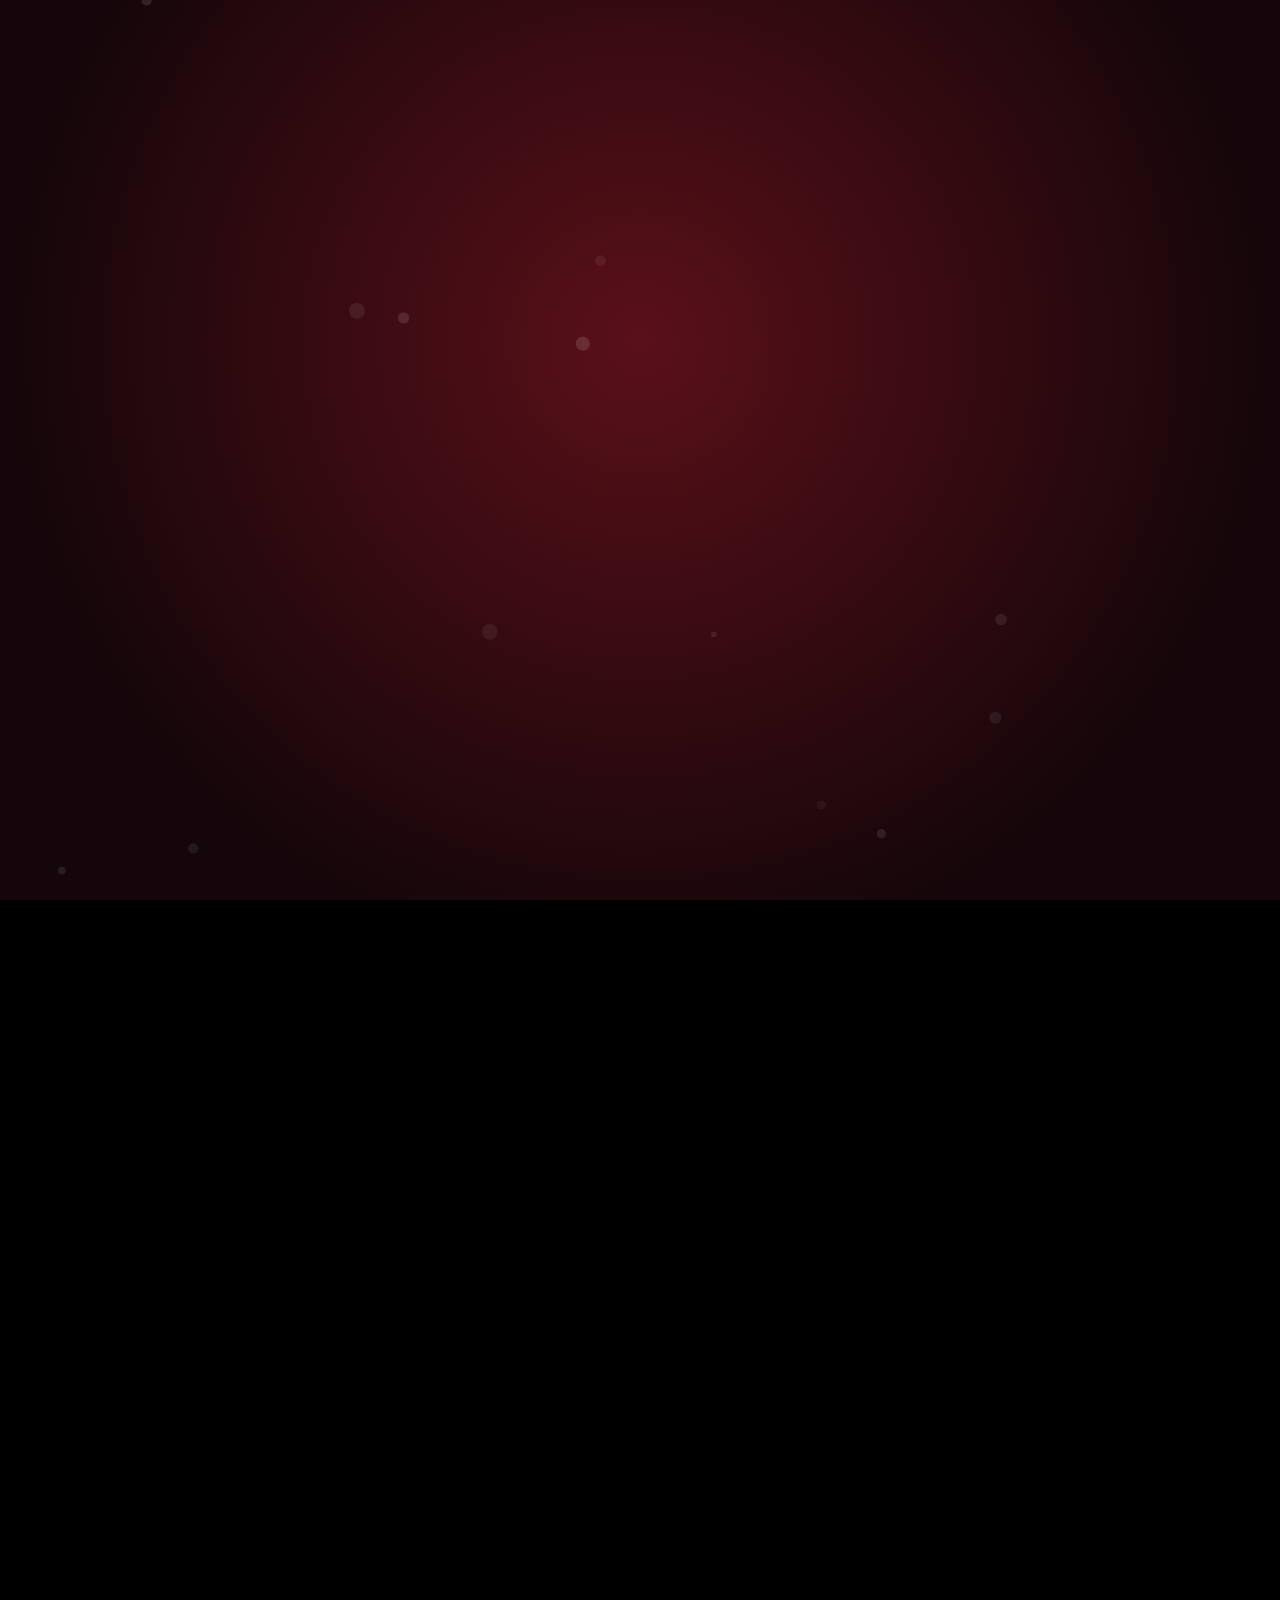
<file: coco-te-explica/render/video.html>
<!doctype html>
<html lang="es"><head><meta charset="utf-8">
<style>
  *{box-sizing:border-box;margin:0;padding:0}
  html,body{width:1080px;height:1920px;overflow:hidden;background:#000;font-family:"Inter",sans-serif}
  #stage{position:absolute;inset:0;overflow:hidden}
  .abs{position:absolute}
  .hl{font-weight:900;text-transform:uppercase;text-align:center;color:#fff;line-height:1.02;letter-spacing:-1px;
      text-shadow:0 6px 0 rgba(0,0,0,.45),0 0 30px rgba(0,0,0,.5)}
  .chip{display:inline-block;font-weight:900;border-radius:999px;padding:14px 30px;font-size:44px;color:#fff;white-space:nowrap}
  .card{background:#fff;border-radius:28px;box-shadow:0 18px 40px rgba(0,0,0,.45);color:#111}
  .cap{left:60px;width:880px;text-align:center}
  .capbox{display:inline-block;background:rgba(0,0,0,.62);border-radius:20px;padding:14px 26px;
          font-weight:800;font-size:60px;color:#fff;line-height:1.15}
  .kw{color:#ffd60a}
  .tag{display:inline-block;font-size:28px;font-weight:900;border-radius:10px;padding:4px 12px;margin-right:14px;vertical-align:middle;position:relative;top:-6px}
  .src{z-index:21;left:60px;top:1525px;font-size:26px;color:rgba(255,255,255,.78);font-weight:600}
  .stamp{font-weight:900;border:10px solid;border-radius:18px;padding:10px 26px;text-transform:uppercase;white-space:nowrap}
  .item{background:rgba(255,255,255,.95);color:#111;border-radius:18px;padding:16px 26px;font-size:42px;font-weight:800;white-space:nowrap}
</style></head>
<body><div id="stage"></div>
<script>
/* ===== timing (seconds, voice track at 1.12x) ===== */
const SCN=[0,3.7,12.3,22.6,34.3,45.0,59.4,72.1];
const END_VOICE=83.8, TOTAL=84.6;
const L_START=[0,3.7,12.3,18.0,22.6,25.2,34.3,40.0,45.0,52.5,57.9,59.4,65.6,72.1];
const L_DUR=[4.027,9.459,6.240,4.969,2.730,10.122,6.232,5.407,8.244,5.931,1.514,6.749,7.161,12.977].map(d=>d/1.12);
const L_WHO=["C","C","C","P","C","P","C","P","C","P","C","C","P","C"];
const L_TXT=[
"¡El jefe de Nvidia renunció… y volvió en ONCE días!",
"29 de octubre… inteligencia de Estados Unidos sospechaba de una amiga cercana suya: Alice Huang. Mismo apellido… ¡cero parentesco!",
"Y el 8 de noviembre, él mismo escribió: «le fui infiel a mi esposa».",
"¡Coco! Eso lo admitió él. Lo de espía… no.",
"Entonces… ¿es espía?",
"No está probado. China dice que es «pura invención»… Singapur no la investigó por espionaje… y Justicia de EE.UU. dice que no ha concluido nada.",
"12 de noviembre: ¡renuncia! Y la prensa reporta otra relación… en la oficina.",
"Sin confirmar. Lo grave, según la junta: no fue franco con ellos.",
"¿Y la bolsa? ¡Se incendió! El 20 de noviembre la acción cayó 14% en un solo día… ¡casi medio billón de dólares, puf!",
"Y eso que acababan de vender récord: 115 mil millones… en un trimestre.",
"¿Y cómo volvió?",
"¡23 de noviembre: lo regresan! Voto unánime… y la acción rebota 31%.",
"Trump presionó… el gobierno dijo que no veía riesgo… pero la investigación independiente sigue abierta.",
"Entonces… ¿el talento pesa más que la confianza? El 1 de diciembre lo esperan en el Congreso… y el 3, en el Senado. Eso te lo cuento en la Parte 2. Soy Coco… ¿tú lo perdonarías? Te leo."
];
const KW=/^(¡?\d+%?|ONCE|14%|31%|espía…?|espía|¿es|¡renuncia!|infiel|probado\.?|unánime…?|abierta\.|confianza\?|talento|récord:|billón|Parte|2\.|perdonarías\?|«pura|invención»…|cero|parentesco!|Alice|Huang\.|Trump|confirmar\.|franco|Congreso…|Senado\.|¡Se|incendió!|lo|regresan!)$/i;

/* build caption chunks */
const CHUNKS=[];
L_TXT.forEach((txt,i)=>{
  const w=txt.split(/\s+/); const groups=[]; let g=[];
  w.forEach(word=>{g.push(word); if(g.length>=4 || (/[.!?:…»]$/.test(word)&&g.length>=2)){groups.push(g);g=[];}});
  if(g.length){ if(groups.length && g.length===1) groups[groups.length-1].push(...g); else groups.push(g); }
  const total=groups.reduce((a,gr)=>a+gr.join(" ").length+6,0);
  let t=L_START[i];
  groups.forEach(gr=>{const d=L_DUR[i]*(gr.join(" ").length+6)/total; CHUNKS.push({t0:t,t1:t+d,words:gr,who:L_WHO[i]}); t+=d;});
});
const KWSET=new Set(["once","14%","31%","espía","renuncia","infiel","probado","unánime","abierta","confianza","talento","récord","billón","perdonarías","pura","invención","parentesco","confirmar","franco","congreso","senado","incendió","regresan","115","20","23","29","8","12","1","3","2","alice","huang","trump","riesgo"]);
const _OLD=new Set(["once","14%","31%","espía","espía…","¿es","¡renuncia!","infiel","probado.","unánime…","abierta.","confianza?","talento","récord:","billón","perdonarías?","«pura","invención»…","cero","parentesco!","confirmar.","franco","congreso…","senado.","incendió!","regresan!","115","20","23","29","8","12","1","3","parte","2."]);

/* ===== helpers ===== */
const clamp=(x,a=0,b=1)=>Math.max(a,Math.min(b,x));
const lin=(t,a,b)=>clamp((t-a)/(b-a));
const eOut=x=>1-Math.pow(1-x,3);
const eBack=x=>{const c1=1.9,c3=c1+1;return 1+c3*Math.pow(x-1,3)+c1*Math.pow(x-1,2);};
const pop=(t,t0,d=.35)=>t<t0?0:eBack(clamp((t-t0)/d));
const fade=(t,t0,d=.25)=>eOut(lin(t,t0,t0+d));
function rnd(s){const x=Math.sin(s*12.9898)*43758.5453;return x-Math.floor(x);}

/* ===== characters (original designs) ===== */
function coco(o={}){
  const e=o.expr||"happy", flap=o.flap||0;
  const eyes={
    happy:`<path d="M133 170 Q150 150 167 170" stroke="#151515" stroke-width="8" fill="none" stroke-linecap="round"/><path d="M233 170 Q250 150 267 170" stroke="#151515" stroke-width="8" fill="none" stroke-linecap="round"/>`,
    shock:`<circle cx="150" cy="163" r="14" fill="#151515"/><circle cx="145" cy="158" r="4.5" fill="#fff"/><circle cx="250" cy="163" r="14" fill="#151515"/><circle cx="245" cy="158" r="4.5" fill="#fff"/><path d="M128 132 L170 140" stroke="#151515" stroke-width="6" stroke-linecap="round"/><path d="M272 132 L230 140" stroke="#151515" stroke-width="6" stroke-linecap="round"/>`,
    sad:`<path d="M133 160 Q150 176 167 160" stroke="#151515" stroke-width="8" fill="none" stroke-linecap="round"/><path d="M233 160 Q250 176 267 160" stroke="#151515" stroke-width="8" fill="none" stroke-linecap="round"/><path d="M132 140 L168 130" stroke="#151515" stroke-width="6" stroke-linecap="round"/><path d="M268 140 L232 130" stroke="#151515" stroke-width="6" stroke-linecap="round"/>`,
    worried:`<path d="M133 170 Q150 156 167 170" stroke="#151515" stroke-width="8" fill="none" stroke-linecap="round"/><path d="M233 170 Q250 156 267 170" stroke="#151515" stroke-width="8" fill="none" stroke-linecap="round"/><path d="M130 136 L168 128" stroke="#151515" stroke-width="6" stroke-linecap="round"/><path d="M270 136 L232 128" stroke="#151515" stroke-width="6" stroke-linecap="round"/>`
  }[e];
  const mouth={
    happy:`<path d="M172 250 Q200 276 228 250" stroke="#151515" stroke-width="7" fill="none" stroke-linecap="round"/>`,
    shock:`<ellipse cx="200" cy="262" rx="17" ry="21" fill="#7a1f2b"/>`,
    sad:`<path d="M176 266 Q200 250 224 266" stroke="#151515" stroke-width="7" fill="none" stroke-linecap="round"/>`,
    worried:`<path d="M178 260 Q189 252 200 260 Q211 268 222 260" stroke="#151515" stroke-width="6" fill="none" stroke-linecap="round"/>`
  }[e];
  const ext=o.ext?`<g transform="translate(290 300) rotate(-25)"><rect x="0" y="0" width="56" height="120" rx="20" fill="#d62828"/><rect x="0" y="42" width="56" height="26" fill="#111"/><rect x="18" y="-22" width="20" height="26" fill="#9aa0a6"/><path d="M38 -12 L80 -40" stroke="#222" stroke-width="9" stroke-linecap="round"/></g>`:"";
  return `<svg viewBox="0 0 400 480" width="100%" height="100%" overflow="visible">
  <ellipse cx="200" cy="470" rx="140" ry="16" fill="rgba(0,0,0,.28)"/>
  <ellipse cx="200" cy="380" rx="118" ry="88" fill="#fff" stroke="#e1e1e1" stroke-width="4"/>
  <ellipse cx="135" cy="452" rx="50" ry="25" fill="#fff" stroke="#e1e1e1" stroke-width="4"/>
  <ellipse cx="265" cy="452" rx="50" ry="25" fill="#fff" stroke="#e1e1e1" stroke-width="4"/>
  <ellipse cx="96" cy="372" rx="30" ry="48" fill="#fff" stroke="#e1e1e1" stroke-width="4" transform="rotate(${o.armL||15} 96 340)"/>
  <ellipse cx="304" cy="372" rx="30" ry="48" fill="#fff" stroke="#e1e1e1" stroke-width="4" transform="rotate(${o.armR||-15} 304 340)"/>
  ${ext}
  <rect x="122" y="282" width="156" height="24" rx="12" fill="#d62828"/>
  <circle cx="200" cy="318" r="18" fill="#f2c14e" stroke="#c99a2e" stroke-width="3"/>
  <text x="200" y="326" font-size="22" font-weight="900" text-anchor="middle" fill="#7a5a12" font-family="Inter">C</text>
  <ellipse cx="200" cy="190" rx="128" ry="112" fill="#fff" stroke="#e1e1e1" stroke-width="4"/>
  <g transform="rotate(${8+flap} 98 128)"><path d="M98 118 C 46 126, 34 222, 58 262 C 80 294, 118 270, 120 222 C 122 180, 112 140, 98 118 Z" fill="#1d1d1f"/></g>
  <g transform="rotate(${-8-flap} 302 128)"><path d="M302 118 C 354 126, 366 222, 342 262 C 320 294, 282 270, 280 222 C 278 180, 288 140, 302 118 Z" fill="#1d1d1f"/></g>
  <ellipse cx="128" cy="225" rx="22" ry="13" fill="#ffb3c1" opacity=".85"/>
  <ellipse cx="272" cy="225" rx="22" ry="13" fill="#ffb3c1" opacity=".85"/>
  <ellipse cx="200" cy="238" rx="60" ry="42" fill="#f7f7f7"/>
  ${eyes}
  <ellipse cx="200" cy="214" rx="31" ry="22" fill="#151515"/>
  <ellipse cx="189" cy="206" rx="9" ry="5" fill="#fff" opacity=".6"/>
  ${mouth}
  <path d="M80 152 C 82 52, 318 52, 320 152 Z" fill="#efe5cc" stroke="#d8cba8" stroke-width="4"/>
  <path d="M200 60 L200 150 M140 72 C150 100 152 130 150 152 M260 72 C250 100 248 130 250 152" stroke="#ddd0ae" stroke-width="3" fill="none"/>
  <circle cx="200" cy="64" r="10" fill="#e2d5b2"/>
  <path d="M246 142 C 300 124, 372 130, 394 158 C 362 170, 300 164, 246 154 Z" fill="#a8b38a" stroke="#8f9a72" stroke-width="3"/>
  </svg>`;
}
function pipo(o={}){
  const e=o.expr||"calm";
  const eyes={
    calm:`<path d="M66 96 Q78 84 90 96" stroke="#3b2a00" stroke-width="6" fill="none" stroke-linecap="round"/><path d="M110 96 Q122 84 134 96" stroke="#3b2a00" stroke-width="6" fill="none" stroke-linecap="round"/>`,
    annoyed:`<path d="M66 94 L90 94" stroke="#3b2a00" stroke-width="7" stroke-linecap="round"/><path d="M110 94 L134 94" stroke="#3b2a00" stroke-width="7" stroke-linecap="round"/><path d="M64 78 L90 86" stroke="#3b2a00" stroke-width="5" stroke-linecap="round"/><path d="M136 78 L110 86" stroke="#3b2a00" stroke-width="5" stroke-linecap="round"/>`,
    skeptical:`<path d="M66 94 L90 94" stroke="#3b2a00" stroke-width="7" stroke-linecap="round"/><path d="M110 96 Q122 84 134 96" stroke="#3b2a00" stroke-width="6" fill="none" stroke-linecap="round"/><path d="M108 70 Q122 62 136 70" stroke="#3b2a00" stroke-width="5" fill="none" stroke-linecap="round"/>`
  }[e];
  return `<svg viewBox="0 0 200 230" width="100%" height="100%" overflow="visible">
  <ellipse cx="100" cy="222" rx="70" ry="9" fill="rgba(0,0,0,.25)"/>
  <path d="M100 42 C 92 14, 128 6, 122 30" stroke="#f0bd00" stroke-width="8" fill="none" stroke-linecap="round"/>
  <circle cx="100" cy="102" r="64" fill="#ffd83d" stroke="#e8bd1c" stroke-width="4"/>
  ${eyes}
  <ellipse cx="62" cy="114" rx="11" ry="7" fill="#ffab91" opacity=".8"/><ellipse cx="138" cy="114" rx="11" ry="7" fill="#ffab91" opacity=".8"/>
  <ellipse cx="100" cy="116" rx="15" ry="10" fill="#ff8c2a"/>
  <path d="M28 146 C 40 120, 160 120, 172 146 L 178 212 C 130 226, 70 226, 22 212 Z" fill="#d9363e"/>
  <path d="M46 140 C 70 124, 130 124, 154 140 C 130 156, 70 156, 46 140 Z" fill="#8fe0c8"/>
  <path d="M40 170 L160 172 M36 195 L164 197" stroke="#c22e35" stroke-width="4"/>
  </svg>`;
}
function bear(o={}){
  const e=o.expr||"proud";
  const mouth={proud:`<path d="M132 170 Q150 186 168 170" stroke="#1f2937" stroke-width="6" fill="none" stroke-linecap="round"/>`,
    sad:`<path d="M132 182 Q150 168 168 182" stroke="#1f2937" stroke-width="6" fill="none" stroke-linecap="round"/>`,
    nervous:`<path d="M130 178 Q140 170 150 178 Q160 186 170 178" stroke="#1f2937" stroke-width="5" fill="none" stroke-linecap="round"/><path d="M238 100 C 232 116, 248 124, 250 110 C 250 104, 244 96, 238 100 Z" fill="#8fd3ff"/>`}[e];
  const brows=e==="sad"?`<path d="M100 98 L130 106 M200 98 L170 106" stroke="#1f2937" stroke-width="5" stroke-linecap="round"/>`:(e==="nervous"?`<path d="M100 104 L130 98 M200 104 L170 98" stroke="#1f2937" stroke-width="5" stroke-linecap="round"/>`:"");
  const hold=o.box?`<rect x="70" y="270" width="160" height="96" rx="8" fill="#c8a165" stroke="#9c7a45" stroke-width="5"/><path d="M70 296 L230 296" stroke="#9c7a45" stroke-width="4"/><rect x="100" y="250" width="22" height="30" fill="#22c55e"/><rect x="170" y="244" width="30" height="36" fill="#e5e7eb"/>`
    :`<g transform="translate(220 268) rotate(-10)"><rect width="52" height="52" rx="8" fill="#22c55e" stroke="#15803d" stroke-width="4"/><rect x="14" y="14" width="24" height="24" rx="3" fill="#14532d"/><path d="M8 -8 L8 0 M26 -8 L26 0 M44 -8 L44 0 M8 52 L8 60 M26 52 L26 60 M44 52 L44 60" stroke="#94a3b8" stroke-width="4"/></g>`;
  return `<svg viewBox="0 0 300 390" width="100%" height="100%" overflow="visible">
  <ellipse cx="150" cy="380" rx="110" ry="12" fill="rgba(0,0,0,.28)"/>
  <path d="M70 232 C 70 204, 230 204, 230 232 L 248 362 C 200 378, 100 378, 52 362 Z" fill="#111"/>
  <path d="M124 214 L150 276 L176 214 Z" fill="#2b2b2b"/>
  <path d="M118 214 L150 300 M182 214 L150 300" stroke="#3a3a3a" stroke-width="6"/>
  <path d="M150 300 L150 370" stroke="#444" stroke-width="4"/>
  <circle cx="80" cy="66" r="34" fill="#6b7280"/><circle cx="80" cy="66" r="18" fill="#9ca3af"/>
  <circle cx="220" cy="66" r="34" fill="#6b7280"/><circle cx="220" cy="66" r="18" fill="#9ca3af"/>
  <circle cx="150" cy="130" r="96" fill="#6b7280"/>
  <path d="M92 66 C 96 22, 140 14, 152 42 C 162 10, 214 18, 210 64 C 190 46, 120 44, 92 66 Z" fill="#dfe3e8"/>
  <circle cx="115" cy="122" r="10" fill="#111"/><circle cx="112" cy="119" r="3" fill="#fff"/>
  <circle cx="185" cy="122" r="10" fill="#111"/><circle cx="182" cy="119" r="3" fill="#fff"/>
  ${brows}
  <ellipse cx="150" cy="162" rx="46" ry="32" fill="#b9bec7"/>
  <ellipse cx="150" cy="148" rx="16" ry="11" fill="#1f2937"/>
  ${mouth}
  ${hold}
  </svg>`;
}
function chair(){return `<svg viewBox="0 0 300 360" width="100%" height="100%"><rect x="70" y="20" width="160" height="170" rx="30" fill="#374151" stroke="#4b5563" stroke-width="6"/><rect x="50" y="180" width="200" height="50" rx="20" fill="#4b5563"/><rect x="140" y="230" width="20" height="70" fill="#6b7280"/><path d="M70 330 L150 300 L230 330 M150 300 L150 340" stroke="#6b7280" stroke-width="12" stroke-linecap="round"/><circle cx="70" cy="335" r="12" fill="#111"/><circle cx="230" cy="335" r="12" fill="#111"/><circle cx="150" cy="345" r="12" fill="#111"/></svg>`;}
function silhouette(){return `<svg viewBox="0 0 200 220" width="100%" height="100%"><circle cx="100" cy="70" r="50" fill="#9aa3b2"/><path d="M20 210 C 20 140, 180 140, 180 210 Z" fill="#9aa3b2"/><text x="100" y="92" font-size="70" font-weight="900" text-anchor="middle" fill="#fff" font-family="Inter">?</text></svg>`;}

/* ===== placement helpers ===== */
function el(html,x,y,w,h,{s=1,r=0,o=1,ox="50%",oy="100%",z=1}={}){
  if(o<=0.001||s<=0.001) return "";
  return `<div class="abs" style="left:${x}px;top:${y}px;width:${w}px;${h?`height:${h}px;`:""}opacity:${o};transform:rotate(${r}deg) scale(${s});transform-origin:${ox} ${oy};z-index:${z}">${html}</div>`;
}
function hl(text,y,t,t0,{size=92,color="#fff",w=960}={}){
  const s=pop(t,t0,.4); return el(`<div class="hl" style="font-size:${size}px;color:${color}">${text}</div>`,(1080-w)/2,y,w,0,{s,ox:"50%",oy:"50%",z:5});
}
function chipEl(text,x,y,bg,t,t0,{size=44,z=6,r=0}={}){return el(`<div class="chip" style="background:${bg};font-size:${size}px">${text}</div>`,x,y,0,0,{s:pop(t,t0),ox:"0%",oy:"50%",z,r});}
function stampEl(text,cx,y,color,t,t0,{size=78,r=-8}={}){
  if(t<t0) return ""; const p=clamp((t-t0)/.22); const s=1+(1-eOut(p))*1.8;
  return `<div class="abs" style="left:0;width:1080px;top:${y}px;text-align:center;z-index:8;opacity:${clamp(p*2)}"><span class="stamp" style="display:inline-block;color:${color};border-color:${color};font-size:${size}px;transform:rotate(${r}deg) scale(${s});background:rgba(0,0,0,.35)">${text}</span></div>`;
}
function itemEl(text,y,t,t0,{bg="rgba(255,255,255,.95)",color="#111",x=70,size=42}={}){
  const p=fade(t,t0,.3); if(p<=0) return "";
  return `<div class="abs" style="left:${x-(1-p)*120}px;top:${y}px;opacity:${p};z-index:6"><div class="item" style="background:${bg};color:${color};font-size:${size}px">${text}</div></div>`;
}
const BG={0:["#5a1018","#14060a"],1:["#13284d","#060b18"],2:["#2c1b55","#0c0718"],3:["#4a1212","#120404"],4:["#2a2f3a","#0b0d12"],5:["#4d0f0f","#140303"],6:["#0f4a2c","#03140b"],7:["#20205a","#07071a"]};

/* ===== scene renderers ===== */
function sceneIndex(t){let i=0;for(let k=0;k<SCN.length;k++) if(t>=SCN[k]) i=k; return i;}
function cocoAt(x,y,w,t,o={}){ // bob + squash
  const bob=Math.sin(t*6)*6*(o.bob??1), flap=Math.sin(t*9)*6*(o.flapAmt??1);
  const s=(o.s??1)*(o.enter!=null?pop(t,o.enter,.45):1);
  return el(coco({...o,flap}),x,y+bob,w,w*1.2,{s,r:o.r||0,z:o.z||4});
}
function pipoAt(x,y,w,t,o={}){const bob=Math.sin(t*7+1)*5; const s=o.enter!=null?pop(t,o.enter,.45):1; return el(pipo(o),x,y+bob,w,w*1.15,{s,r:o.r||0,z:5});}
function bearAt(x,y,w,t,o={}){const bob=Math.sin(t*5)*4; const s=o.enter!=null?pop(t,o.enter,.45):1; return el(bear(o),x,y+bob,w,w*1.3,{s,r:o.r||0,z:o.z||3});}

function render(t){
  const loop = t>=END_VOICE;
  const si = loop?0:sceneIndex(t), ts=SCN[si];
  const [c1,c2]=BG[si];
  let h=`<div class="abs" style="inset:0;background:radial-gradient(circle at 50% 38%, ${c1} 0%, ${c2} 75%)"></div>`;
  // drifting dots
  let dots="";for(let i=0;i<26;i++){const x=(rnd(i)*1080+t*18*(0.5+rnd(i+9)))%1080,y=(rnd(i+3)*1920+t*10)%1920;dots+=`<circle cx="${x}" cy="${y}" r="${3+rnd(i+5)*5}" fill="rgba(255,255,255,${.05+rnd(i+7)*.08})"/>`;}
  h+=`<svg class="abs" style="inset:0" width="1080" height="1920">${dots}</svg>`;
  let s="";  // scene content
  if(loop){ s+=hl("EL CEO MÁS PODEROSO<br>RENUNCIÓ…",170,t,END_VOICE-1,{size:84}); s+=cocoAt(230,760,620,t,{expr:"shock",flapAmt:2.5}); }
  else if(si===0){
    s+=hl("EL CEO MÁS PODEROSO<br>RENUNCIÓ…",170,t,0,{size:84});
    s+=hl("…Y VOLVIÓ<br>EN 11 DÍAS",480,t,1.6,{color:"#ffd60a",size:104});
    const shake=t<.6?Math.sin(t*70)*10*(1-t/.6):0;
    s+=el(coco({expr:"shock",flap:Math.sin(t*14)*14}),230+shake,760,620,744,{s:pop(t,0,.3)});
  } else if(si===1){
    s+=chipEl("29 OCT",60,120,"#d62828",t,ts);
    s+=hl("LA SOSPECHA",220,t,ts+.1);
    if(t<6.5){ const p=pop(t,3.9);
      s+=el(`<div class="card" style="padding:34px 40px;transform:rotate(-2deg)"><div style="font-size:30px;font-weight:800;color:#888;letter-spacing:2px">TITULAR · 29 OCT</div><div style="font-size:52px;font-weight:900;line-height:1.08;margin-top:10px">Inteligencia de EE.UU. sospechaba de alguien muy cercano al CEO de Nvidia</div><div style="height:14px;background:#e5e7eb;border-radius:7px;margin-top:22px;width:90%"></div><div style="height:14px;background:#e5e7eb;border-radius:7px;margin-top:12px;width:70%"></div></div>`,120,400,840,0,{s:p,ox:"50%",oy:"50%"});
    } else {
      s+=bearAt(110,390,250,t,{expr:"proud",enter:6.5});
      s+=el(`<div style="text-align:center;font-weight:900;font-size:30px;color:#fff;line-height:1.15">JEFE CHAMARRA<br><span style="font-weight:600;font-size:24px;opacity:.85">caricatura del CEO de Nvidia</span></div>`,70,735,330,0,{o:fade(t,6.7)});
      s+=el(silhouette(),690,420,240,264,{s:pop(t,7.4)});
      s+=el(`<div style="text-align:center;font-weight:900;font-size:34px;color:#fff">ALICE HUANG<br><span style="font-weight:600;font-size:24px;opacity:.85">ejecutiva vinculada a Megaspeed</span></div>`,620,735,380,0,{o:fade(t,7.6)});
      s+=el(`<div class="hl" style="font-size:80px;color:#ffd60a">≠</div><div style="font-weight:900;font-size:34px;color:#ffd60a;text-align:center">CERO<br>PARENTESCO</div>`,415,500,250,0,{s:pop(t,10.2),ox:"50%",oy:"50%"});
    }
    s+=cocoAt(560,900,430,t,{expr:"worried",r:-6,armR:-60});
  } else if(si===2){
    s+=chipEl("8 NOV",60,120,"#d62828",t,ts);
    s+=hl("LA CARTA",220,t,ts+.1);
    s+=el(`<div class="card" style="background:#fffaf0;padding:40px 46px;transform:rotate(2deg)"><div style="font-size:30px;color:#9a8f7a;font-weight:700">Carta de Jensen Huang · 8 nov 2026</div><div style="font-family:'Liberation Serif',serif;font-style:italic;font-size:62px;margin-top:16px;line-height:1.1">“I was unfaithful to my wife”</div><div style="font-size:38px;font-weight:800;margin-top:16px;color:#b91c1c">«Le fui infiel a mi esposa»</div></div>`,110,390,860,0,{s:pop(t,12.5),ox:"50%",oy:"50%"});
    s+=cocoAt(90,880,470,t,{expr:t<18?"shock":"worried",enter:12.4});
    if(t>=18){ s+=pipoAt(640,1000,300,t,{expr:"annoyed",enter:18.0}); }
    s+=itemEl("✔ ADMITIDO: la infidelidad",770,t,18.5,{bg:"#16a34a",color:"#fff"});
    s+=itemEl("✘ NO PROBADO: lo de espía",860,t,20.2,{bg:"#dc2626",color:"#fff"});
  } else if(si===3){
    const sh=t<ts+.5?Math.sin(t*60)*8:0;
    s+=el(`<div class="hl" style="font-size:190px;color:#ffd60a">¿ESPÍA?</div>`,40+sh,170,1000,0,{s:pop(t,ts+.05),ox:"50%",oy:"50%",z:5});
    s+=stampEl("NO PROBADO",0,440,"#ff3b3b",t,25.3,{size:96});
    s+=itemEl("China: «pura invención»",620,t,27.3);
    s+=itemEl("Singapur: no la investigó por espionaje",715,t,29.5);
    s+=itemEl("Justicia EE.UU.: «no ha concluido»",810,t,32.0);
    s+=cocoAt(60,960,420,t,{expr:"worried",r:-4});
    s+=pipoAt(620,1050,300,t,{expr:t<25.2?"calm":"skeptical",enter:24.9});
  } else if(si===4){
    s+=chipEl("12 NOV",60,120,"#d62828",t,ts);
    s+=chipEl("DÍA 0",790,120,"#111",t,ts+.3);
    s+=hl("¡RENUNCIA!",220,t,ts+.1,{size:120});
    s+=el(chair(),390,420,300,360,{s:pop(t,ts+.2)});
    const wx=360+eOut(lin(t,34.6,38.4))*520;
    s+=el(bear({expr:"sad",box:true}),wx,430+Math.abs(Math.sin(t*8))*-12,240,312,{o:1-lin(t,38.0,38.6),z:3});
    s+=itemEl("CEO interina: Colette Kress",800,t,35.6);
    s+=itemEl("Prensa: ¿otra relación en la oficina?",890,t,37.8,{bg:"#fde68a"});
    s+=stampEl("SIN CONFIRMAR",0,560,"#ff3b3b",t,40.1,{size:86,r:6});
    s+=itemEl("Lo grave: no fue franco con la junta",980,t,42.0,{bg:"#ffd60a"});
    s+=cocoAt(60,1050,400,t,{expr:"sad",bob:.4});
    s+=pipoAt(680,1110,270,t,{expr:"skeptical",enter:39.9});
  } else if(si===5){
    s+=chipEl("20 NOV",60,120,"#d62828",t,ts);
    s+=hl("¡LA BOLSA<br>SE INCENDIA!",210,t,ts+.1,{size:96});
    // chart
    const p=eOut(lin(t,45.3,48.6)); const pts=[[0,40],[90,52],[170,48],[250,90],[330,110],[420,220],[500,250],[560,300]];
    let path="";const n=Math.max(1,Math.floor(p*(pts.length-1)));for(let i=0;i<=n;i++){const [x,y]=pts[i];path+=(i?"L":"M")+(x+40)+" "+(y+30);}
    const flames=t>46.5?[0,1,2].map(i=>{const fx=380+i*70,fh=60+Math.sin(t*14+i)*18;return `<path d="M${fx} 360 C ${fx-30} ${360-fh*.5}, ${fx-6} ${360-fh*.8}, ${fx} ${360-fh} C ${fx+6} ${360-fh*.8}, ${fx+30} ${360-fh*.5}, ${fx} 360 Z" fill="${i%2?'#ffb703':'#fb5607'}"/>`;}).join(""):"";
    s+=el(`<div class="card" style="background:#111827;padding:18px"><svg width="640" height="380"><path d="M40 20 L40 350 L630 350" stroke="#4b5563" stroke-width="4" fill="none"/><path d="${path}" stroke="#ef4444" stroke-width="12" fill="none" stroke-linecap="round" stroke-linejoin="round"/>${flames}<text x="600" y="40" fill="#9ca3af" font-size="26" text-anchor="end" font-family="Inter" font-weight="700">NVDA</text></svg></div>`,60,480,676,0,{s:pop(t,ts+.2),ox:"0%",oy:"50%"});
    const z=1+.12*Math.max(0,1-Math.abs(t-49.2)*3);
    s+=el(`<div class="hl" style="font-size:96px;color:#ff3b3b;text-align:right">-14%</div><div class="hl" style="font-size:40px;text-align:right">EN UN DÍA</div>`,760,560,280,0,{s:pop(t,49.0)*z,ox:"50%",oy:"50%"});
    s+=el(`<div class="chip" style="background:#ff3b3b;font-size:46px">≈ -490 MIL MILLONES $</div>`,60,880,0,0,{s:pop(t,50.6),ox:"0%",oy:"50%",z:7});
    // coco with extinguisher + spray
    s+=cocoAt(40,1010,420,t,{expr:"shock",ext:true,armR:-70});
    if(t>46.5&&t<51.5){let sp="";for(let i=0;i<22;i++){const k=(t*3+rnd(i))%1;const x=380+k*260+rnd(i+1)*30,y=1180-k*260+Math.sin(i+t*9)*25;sp+=`<circle cx="${x}" cy="${y}" r="${8+k*22}" fill="rgba(255,255,255,${.75-k*.6})"/>`;}s+=`<svg class="abs" style="inset:0;z-index:6" width="1080" height="1920">${sp}</svg>`;}
    if(t>=52.5){ s+=pipoAt(720,1160,250,t,{expr:"skeptical",enter:52.5});
      s+=el(`<div class="card" style="background:#16a34a;color:#fff;padding:20px 28px;text-align:center"><div style="font-size:30px;font-weight:800">RÉCORD Q3</div><div style="font-size:54px;font-weight:900">$115.8 MIL MILLONES</div></div>`,470,985,560,0,{s:pop(t,52.8),ox:"50%",oy:"50%",z:7}); }
    if(t>=57.9){ s+=el(`<div class="hl" style="font-size:110px;color:#ffd60a;background:rgba(0,0,0,.55);border-radius:30px;padding:20px">¿Y CÓMO<br>VOLVIÓ?</div>`,90,560,900,0,{s:pop(t,57.9),ox:"50%",oy:"50%",z:9}); }
  } else if(si===6){
    let cf="";for(let i=0;i<70;i++){const y=((t-ts)*(260+rnd(i)*220)+rnd(i+2)*-1900)%1920;if(y<-20)continue;const x=rnd(i+4)*1080+Math.sin(t*3+i)*30;cf+=`<rect x="${x}" y="${y}" width="16" height="26" fill="${["#ffd60a","#22c55e","#3b82f6","#ef4444","#fff"][i%5]}" transform="rotate(${t*200+i*40} ${x} ${y})"/>`;}
    h+=`<svg class="abs" style="inset:0" width="1080" height="1920">${cf}</svg>`;
    s+=chipEl("23 NOV",60,120,"#16a34a",t,ts);
    s+=chipEl("DÍA 11",780,120,"#111",t,ts+.3);
    s+=hl("¡VOLVIÓ!",220,t,ts+.1,{size:150,color:"#4ade80"});
    s+=bearAt(370,410,340,t,{expr:"proud",enter:ts+.2});
    s+=chipEl("VOTO UNÁNIME",80,470,"#2563eb",t,60.6);
    const z=1+.15*Math.max(0,1-Math.abs(t-62.2)*3);
    s+=el(`<div class="hl" style="font-size:120px;color:#4ade80;text-align:left;white-space:nowrap">+31% ▲</div>`,60,600,460,0,{s:pop(t,62.0)*z,ox:"50%",oy:"50%"});
    s+=cocoAt(40,1000,420,t,{expr:"happy",armL:120,armR:-120,bob:2.2});
    if(t>=65.6){ s+=pipoAt(700,1090,270,t,{expr:"skeptical",enter:65.6});
      s+=itemEl("Trump presionó por su regreso",895,t,65.8);
      s+=itemEl("Gobierno: «no vemos riesgo»",985,t,67.2); }
    s+=stampEl("INVESTIGACIÓN: SIGUE ABIERTA",0,760,"#ffd60a",t,69.3,{size:58,r:-4});
  } else if(si===7){
    s+=el(`<div class="hl" style="font-size:110px"><span style="color:#ffd60a">¿TALENTO</span><br>O <span style="color:#7dd3fc">CONFIANZA?</span></div>`,40,190,1000,0,{s:pop(t,ts+.05),ox:"50%",oy:"50%",z:5});
    s+=bearAt(90,470,230,t,{expr:"nervous",enter:75.0});
    s+=el(`<svg width="60" height="160"><rect x="25" y="40" width="10" height="120" fill="#9ca3af"/><rect x="14" y="0" width="32" height="56" rx="16" fill="#374151"/></svg>`,330,560,60,160,{o:fade(t,75.2)});
    s+=itemEl("1 DIC · Cámara (a puerta cerrada)",500,t,75.5,{x:330,size:36});
    s+=itemEl("3 DIC · Senado (pública)",600,t,76.9,{x:330,size:36});
    s+=chipEl("PARTE 2 →",620,720,"#d62828",t,79.0,{size:54});
    s+=el(`<div class="hl" style="font-size:64px;color:#ffd60a">¿TÚ LO PERDONARÍAS? 👇</div>`,40,830,1000,0,{s:pop(t,80.9),ox:"50%",oy:"50%"});
    s+=cocoAt(110,1000,420,t,{expr:"happy"});
    s+=pipoAt(560,1090,280,t,{expr:"calm"});
  }
  // source line / copyright
  const SRC=["","Fuente: The New York Times, 29 oct","Fuente: carta de Huang a empleados, 8 nov","Fuentes: Reuters · CNN · Gob. Singapur · DOJ","Fuentes: Nvidia · Reuters, 12 nov","Fuentes: Nasdaq, 20 nov · Nvidia (resultados Q3)","Fuentes: Nvidia, 23 nov · CNBC · CNN","Fuentes: Comité Bancario del Senado · CBS"];
  if(!loop && si>0 && !(si===7&&t>80)) s+=`<div class="abs src">${SRC[si]}</div>`;
  if(!loop && si===7 && t>80) s+=`<div class="abs src" style="width:900px;font-size:22px;line-height:1.3;opacity:${fade(t,80)}">©️ 2026 Coco / Ernesto · Contenido original informativo. Las acusaciones de espionaje son alegaciones no probadas; las investigaciones siguen abiertas.</div>`;
  // captions
  const ch=CHUNKS.find(c=>t>=c.t0&&t<c.t1+0.05);
  if(ch&&!loop){
    const clean=w=>w.toLowerCase().replace(/^[¡¿«]+/,"").replace(/[.,!?:…»]+$/,"");
    const words=ch.words.map(w=>KWSET.has(clean(w))?`<span class="kw">${w}</span>`:w).join(" ");
    const tag=ch.who==="P"?`<span class="tag" style="background:#ffd83d;color:#3b2a00">PIPO</span>`:`<span class="tag" style="background:#fff;color:#111">COCO</span>`;
    const p=pop(t,ch.t0,.18);
    s+=`<div class="abs cap" style="top:1415px;z-index:20;transform:scale(${.9+.1*p});opacity:${clamp(p*1.5)}"><span class="capbox">${tag}${words}</span></div>`;
  }
  // camera: slow push + cut flash
  const zoom=1+0.04*lin(t,ts,ts+8);
  const flash=(!loop&&si>0)?Math.max(0,1-(t-ts)/0.12):0;
  document.getElementById("stage").innerHTML=`<div class="abs" style="inset:0;transform:scale(${zoom});transform-origin:50% 45%">${h}${s}</div><div class="abs" style="inset:0;background:#fff;opacity:${flash*0.7};z-index:50"></div>`;
}
window.render=render; window.TOTAL=TOTAL;
render(0);
</script></body></html>
</file>
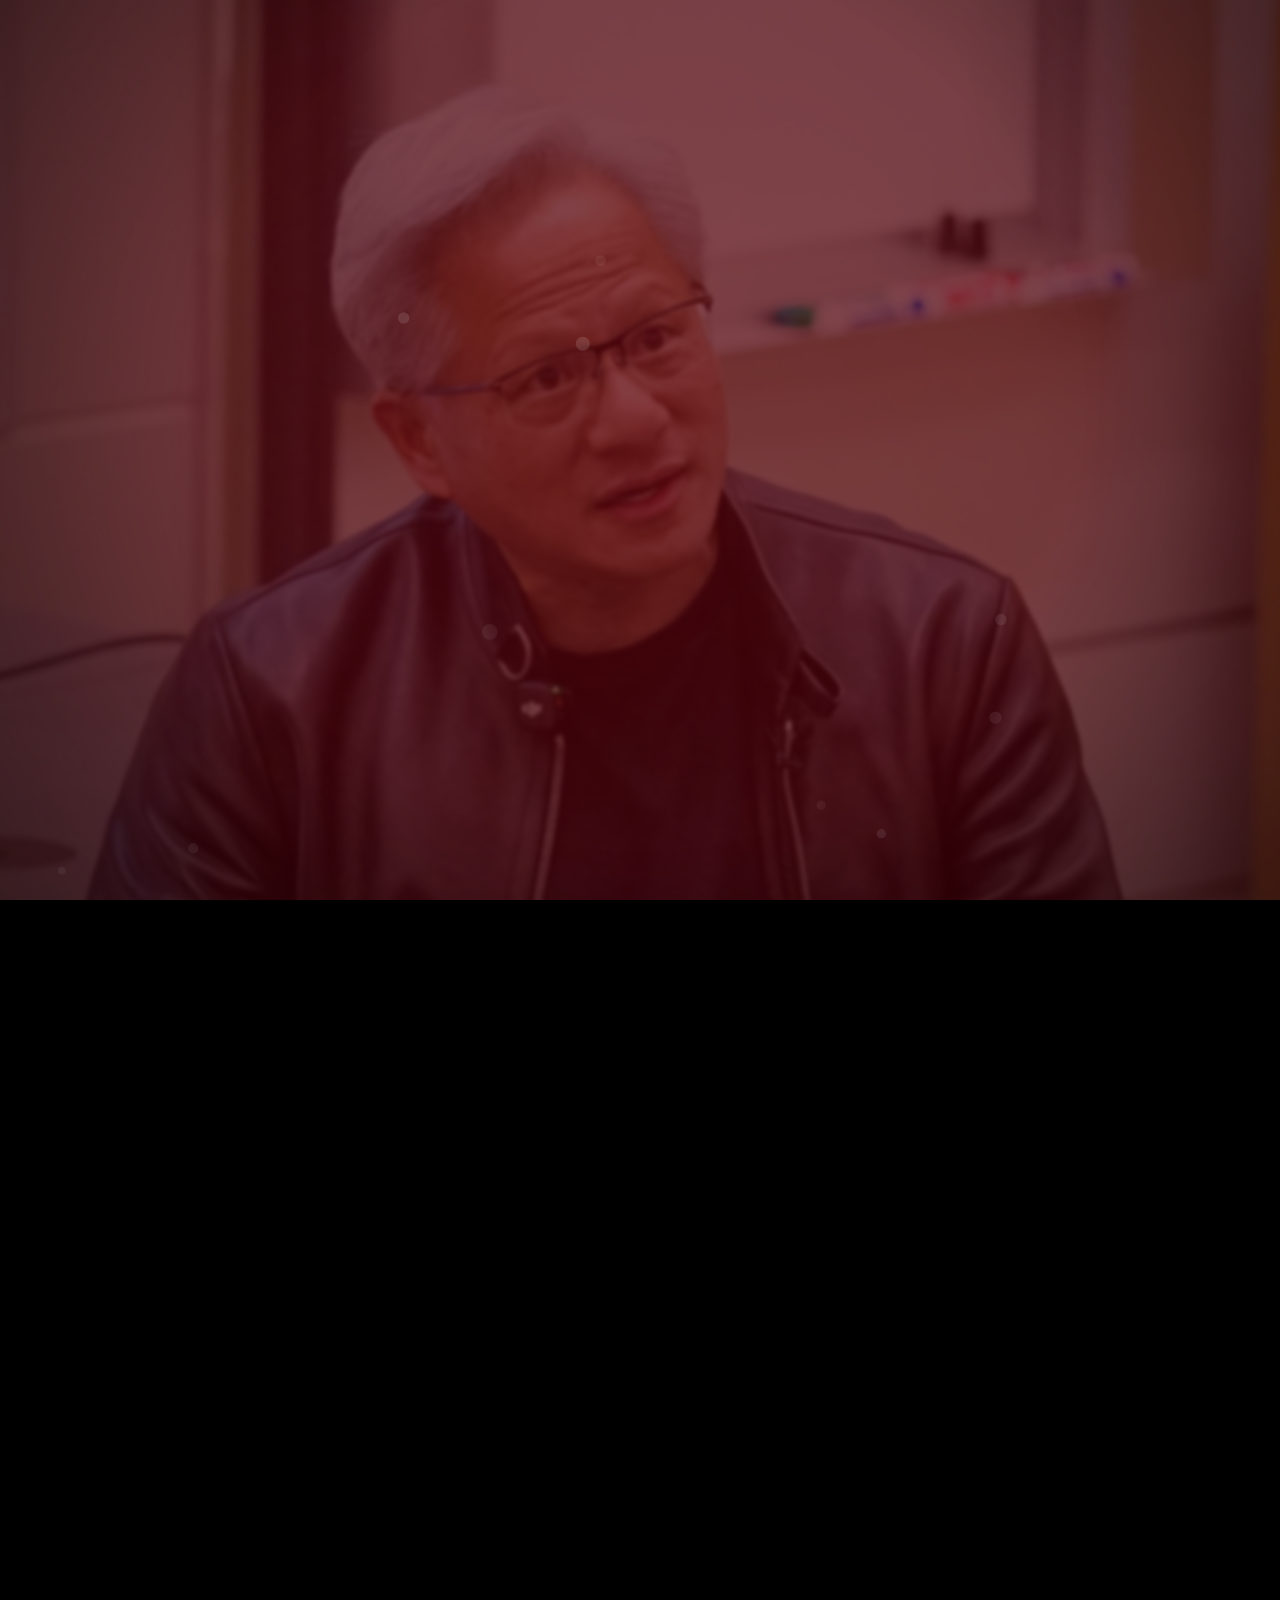
<file: coco-te-explica/render/video2.html>
<!doctype html>
<html lang="es"><head><meta charset="utf-8">
<style>
  *{box-sizing:border-box;margin:0;padding:0}
  html,body{width:1080px;height:1920px;overflow:hidden;background:#000;font-family:"Inter",sans-serif}
  #stage{position:absolute;inset:0;overflow:hidden}
  .abs{position:absolute}
  .hl{font-weight:900;text-transform:uppercase;text-align:center;color:#fff;line-height:1.02;letter-spacing:-1px;
      text-shadow:0 6px 0 rgba(0,0,0,.45),0 0 30px rgba(0,0,0,.5)}
  .chip{display:inline-block;font-weight:900;border-radius:999px;padding:14px 30px;font-size:44px;color:#fff;white-space:nowrap}
  .card{background:#fff;border-radius:28px;box-shadow:0 18px 40px rgba(0,0,0,.45);color:#111}
  .cap{left:60px;width:880px;text-align:center}
  .capbox{display:inline-block;background:rgba(0,0,0,.62);border-radius:20px;padding:14px 26px;
          font-weight:800;font-size:60px;color:#fff;line-height:1.15}
  .kw{color:#ffd60a}
  .tag{display:inline-block;font-size:28px;font-weight:900;border-radius:10px;padding:4px 12px;margin-right:14px;vertical-align:middle;position:relative;top:-6px}
  .src{z-index:21;left:60px;top:1525px;font-size:26px;color:rgba(255,255,255,.78);font-weight:600}
  .stamp{font-weight:900;border:10px solid;border-radius:18px;padding:10px 26px;text-transform:uppercase;white-space:nowrap}
  .item{background:rgba(255,255,255,.95);color:#111;border-radius:18px;padding:16px 26px;font-size:42px;font-weight:800;white-space:nowrap}
</style></head>
<body><div id="stage"></div>
<script src="lipsync.js"></script>
<script>
/* ===== timing (seconds, voice track at 1.12x) ===== */
const SCN=[0,3.7,12.3,22.6,34.3,45.0,59.4,72.1];
const END_VOICE=83.8, TOTAL=84.6;
const L_START=[0,3.7,12.3,18.0,22.6,25.2,34.3,40.0,45.0,52.5,57.9,59.4,65.6,72.1];
const L_DUR=[4.027,9.459,6.240,4.969,2.730,10.122,6.232,5.407,8.244,5.931,1.514,6.749,7.161,12.977].map(d=>d/1.12);
const L_WHO=["C","C","C","P","C","P","C","P","C","P","C","C","P","C"];
const L_TXT=[
"¡El jefe de Nvidia renunció… y volvió en ONCE días!",
"29 de octubre… inteligencia de Estados Unidos sospechaba de una amiga cercana suya: Alice Huang. Mismo apellido… ¡cero parentesco!",
"Y el 8 de noviembre, él mismo escribió: «le fui infiel a mi esposa».",
"¡Coco! Eso lo admitió él. Lo de espía… no.",
"Entonces… ¿es espía?",
"No está probado. China dice que es «pura invención»… Singapur no la investigó por espionaje… y Justicia de EE.UU. dice que no ha concluido nada.",
"12 de noviembre: ¡renuncia! Y la prensa reporta otra relación… en la oficina.",
"Sin confirmar. Lo grave, según la junta: no fue franco con ellos.",
"¿Y la bolsa? ¡Se incendió! El 20 de noviembre la acción cayó 14% en un solo día… ¡casi medio billón de dólares, puf!",
"Y eso que acababan de vender récord: 115 mil millones… en un trimestre.",
"¿Y cómo volvió?",
"¡23 de noviembre: lo regresan! Voto unánime… y la acción rebota 31%.",
"Trump presionó… el gobierno dijo que no veía riesgo… pero la investigación independiente sigue abierta.",
"Entonces… ¿el talento pesa más que la confianza? El 1 de diciembre lo esperan en el Congreso… y el 3, en el Senado. Eso te lo cuento en la Parte 2. Soy Coco… ¿tú lo perdonarías? Te leo."
];
const KW=/^(¡?\d+%?|ONCE|14%|31%|espía…?|espía|¿es|¡renuncia!|infiel|probado\.?|unánime…?|abierta\.|confianza\?|talento|récord:|billón|Parte|2\.|perdonarías\?|«pura|invención»…|cero|parentesco!|Alice|Huang\.|Trump|confirmar\.|franco|Congreso…|Senado\.|¡Se|incendió!|lo|regresan!)$/i;

/* build caption chunks */
const CHUNKS=[];
L_TXT.forEach((txt,i)=>{
  const w=txt.split(/\s+/); const groups=[]; let g=[];
  w.forEach(word=>{g.push(word); if(g.length>=4 || (/[.!?:…»]$/.test(word)&&g.length>=2)){groups.push(g);g=[];}});
  if(g.length){ if(groups.length && g.length===1) groups[groups.length-1].push(...g); else groups.push(g); }
  const total=groups.reduce((a,gr)=>a+gr.join(" ").length+6,0);
  let t=L_START[i];
  groups.forEach(gr=>{const d=L_DUR[i]*(gr.join(" ").length+6)/total; CHUNKS.push({t0:t,t1:t+d,words:gr,who:L_WHO[i]}); t+=d;});
});
const KWSET=new Set(["once","14%","31%","espía","renuncia","infiel","probado","unánime","abierta","confianza","talento","récord","billón","perdonarías","pura","invención","parentesco","confirmar","franco","congreso","senado","incendió","regresan","115","20","23","29","8","12","1","3","2","alice","huang","trump","riesgo"]);
const _OLD=new Set(["once","14%","31%","espía","espía…","¿es","¡renuncia!","infiel","probado.","unánime…","abierta.","confianza?","talento","récord:","billón","perdonarías?","«pura","invención»…","cero","parentesco!","confirmar.","franco","congreso…","senado.","incendió!","regresan!","115","20","23","29","8","12","1","3","parte","2."]);

/* ===== helpers ===== */
const clamp=(x,a=0,b=1)=>Math.max(a,Math.min(b,x));
const lin=(t,a,b)=>clamp((t-a)/(b-a));
const eOut=x=>1-Math.pow(1-x,3);
const eBack=x=>{const c1=1.9,c3=c1+1;return 1+c3*Math.pow(x-1,3)+c1*Math.pow(x-1,2);};
const pop=(t,t0,d=.35)=>t<t0?0:eBack(clamp((t-t0)/d));
const fade=(t,t0,d=.25)=>eOut(lin(t,t0,t0+d));
function rnd(s){const x=Math.sin(s*12.9898)*43758.5453;return x-Math.floor(x);}

/* ===== v2: lip sync, richer character animation, real photos ===== */
const F="../fotos/";
const ENVF=window.ENV||[];
function speaking(t){for(let i=0;i<L_START.length;i++){if(t>=L_START[i]&&t<L_START[i]+L_DUR[i])return L_WHO[i];}return null;}
function amp(t){const i=Math.floor(t*30);return ENVF[Math.min(ENVF.length-1,Math.max(0,i))]||0;}
function talkOf(who,t){return speaking(t)===who?clamp(amp(t)*1.25):0;}
function blinkAt(t,seed){const per=2.7+seed*.9, ph=(t+seed*1.3)%per;return ph<.13?Math.sin(ph/.13*Math.PI):0;}

(function(){const st=document.createElement("style");st.textContent=`
.photo{position:absolute;background:#fff;padding:12px 12px 12px;border-radius:10px;box-shadow:0 22px 50px rgba(0,0,0,.55)}
.photo .win{position:relative;overflow:hidden;border-radius:4px;width:100%;height:100%}
.photo img{position:absolute;inset:0;width:100%;height:100%;object-fit:cover}
.photo .lab{position:absolute;left:-6px;top:-22px;background:#111;color:#fff;font-weight:900;font-size:30px;padding:8px 16px;border-radius:8px;white-space:nowrap;z-index:3}
.photo .arch{position:absolute;right:10px;bottom:10px;background:rgba(0,0,0,.65);color:#fff;font-weight:700;font-size:22px;padding:5px 10px;border-radius:6px;z-index:3}
.tape{position:absolute;width:120px;height:34px;background:rgba(255,236,170,.75);top:-16px;left:50%;margin-left:-60px;transform:rotate(-4deg);z-index:4}
.kw2{color:#ffd60a}
.cur{background:#ffd60a;color:#111;border-radius:8px;padding:0 6px}
`;document.head.appendChild(st);})();

/* ---------- Coco v2 (rigged) ---------- */
function coco2(o={}){
  const e=o.expr||"happy", talk=o.talk||0, bl=o.blink||0, tilt=o.tilt||0, flap=o.flap||0, sq=o.squash||0, capY=o.capY||0;
  const arc=(cx,dir)=>{const lift=(dir>0?-20:16)*(1-bl);return `<path d="M${cx-17} ${168} Q${cx} ${168+lift} ${cx+17} ${168}" stroke="#151515" stroke-width="8" fill="none" stroke-linecap="round"/>`;};
  let eyes="";
  if(e==="happy"||e==="worried") eyes=arc(150,1)+arc(250,1);
  if(e==="sad") eyes=arc(150,-1)+arc(250,-1);
  if(e==="shock") eyes=[150,250].map(cx=>`<ellipse cx="${cx}" cy="163" rx="14" ry="${Math.max(1.5,15*(1-bl))}" fill="#151515"/>${bl<.5?`<circle cx="${cx-5}" cy="158" r="4.5" fill="#fff"/>`:""}`).join("");
  let brows="";
  if(e==="worried"||e==="sad") brows=`<path d="M128 ${136+tilt*.2} L168 128" stroke="#151515" stroke-width="6" stroke-linecap="round"/><path d="M272 136 L232 128" stroke="#151515" stroke-width="6" stroke-linecap="round"/>`;
  if(e==="shock") brows=`<path d="M126 128 L170 138" stroke="#151515" stroke-width="6" stroke-linecap="round"/><path d="M274 128 L230 138" stroke="#151515" stroke-width="6" stroke-linecap="round"/>`;
  let mouth;
  if(e==="shock"){const ry=19+talk*8;mouth=`<ellipse cx="200" cy="262" rx="${15+talk*3}" ry="${ry}" fill="#7a1f2b"/><ellipse cx="200" cy="${262+ry*.55}" rx="9" ry="${4+talk*3}" fill="#ff8fa3"/>`;}
  else if(talk>.08){const ry=4+talk*20, rx=15+talk*7, cy=e==="sad"?262:256;mouth=`<ellipse cx="200" cy="${cy}" rx="${rx}" ry="${ry}" fill="#7a1f2b"/><ellipse cx="200" cy="${cy+ry*.55}" rx="${rx*.55}" ry="${Math.max(2,ry*.35)}" fill="#ff8fa3"/>`;}
  else mouth={happy:`<path d="M172 250 Q200 276 228 250" stroke="#151515" stroke-width="7" fill="none" stroke-linecap="round"/>`,
    sad:`<path d="M176 266 Q200 250 224 266" stroke="#151515" stroke-width="7" fill="none" stroke-linecap="round"/>`,
    worried:`<path d="M178 260 Q189 252 200 260 Q211 268 222 260" stroke="#151515" stroke-width="6" fill="none" stroke-linecap="round"/>`}[e];
  const ext=o.ext?`<g transform="translate(290 300) rotate(-25)"><rect x="0" y="0" width="56" height="120" rx="20" fill="#d62828"/><rect x="0" y="42" width="56" height="26" fill="#111"/><rect x="18" y="-22" width="20" height="26" fill="#9aa0a6"/><path d="M38 -12 L80 -40" stroke="#222" stroke-width="9" stroke-linecap="round"/></g>`:"";
  return `<svg viewBox="0 0 400 480" width="100%" height="100%" overflow="visible">
  <ellipse cx="200" cy="470" rx="${140*(1+sq*.4)}" ry="16" fill="rgba(0,0,0,.3)"/>
  <g transform="translate(200 470) scale(${1+sq*.06} ${1-sq*.06}) translate(-200 -470)">
  <path d="M86 410 C 40 400, 46 352, 78 366" stroke="#fff" stroke-width="22" fill="none" stroke-linecap="round" transform="rotate(${Math.sin((o.t||0)*9)*12} 86 410)"/>
  <ellipse cx="200" cy="380" rx="118" ry="88" fill="#fff" stroke="#e1e1e1" stroke-width="4"/>
  <ellipse cx="200" cy="395" rx="62" ry="48" fill="#f6f6f6"/>
  <ellipse cx="135" cy="452" rx="50" ry="25" fill="#fff" stroke="#e1e1e1" stroke-width="4"/>
  <ellipse cx="265" cy="452" rx="50" ry="25" fill="#fff" stroke="#e1e1e1" stroke-width="4"/>
  <ellipse cx="120" cy="458" rx="9" ry="6" fill="#ffc2cf"/><ellipse cx="280" cy="458" rx="9" ry="6" fill="#ffc2cf"/>
  <ellipse cx="96" cy="372" rx="30" ry="48" fill="#fff" stroke="#e1e1e1" stroke-width="4" transform="rotate(${o.armL??15} 96 336)"/>
  <ellipse cx="304" cy="372" rx="30" ry="48" fill="#fff" stroke="#e1e1e1" stroke-width="4" transform="rotate(${o.armR??-15} 304 336)"/>
  ${ext}
  <g transform="rotate(${tilt} 200 300)">
  <rect x="122" y="282" width="156" height="24" rx="12" fill="#d62828"/>
  <g transform="rotate(${Math.sin((o.t||0)*7)*10} 200 300)"><circle cx="200" cy="318" r="18" fill="#f2c14e" stroke="#c99a2e" stroke-width="3"/>
  <text x="200" y="326" font-size="22" font-weight="900" text-anchor="middle" fill="#7a5a12" font-family="Inter">C</text></g>
  <ellipse cx="200" cy="190" rx="128" ry="112" fill="#fff" stroke="#e1e1e1" stroke-width="4"/>
  <g transform="rotate(${8+flap} 98 128)"><path d="M98 118 C 46 126, 34 222, 58 262 C 80 294, 118 270, 120 222 C 122 180, 112 140, 98 118 Z" fill="#1d1d1f"/></g>
  <g transform="rotate(${-8-flap*.8} 302 128)"><path d="M302 118 C 354 126, 366 222, 342 262 C 320 294, 282 270, 280 222 C 278 180, 288 140, 302 118 Z" fill="#1d1d1f"/></g>
  <ellipse cx="128" cy="225" rx="${22+talk*3}" ry="13" fill="#ffb3c1" opacity=".85"/>
  <ellipse cx="272" cy="225" rx="${22+talk*3}" ry="13" fill="#ffb3c1" opacity=".85"/>
  <ellipse cx="200" cy="238" rx="60" ry="${42+talk*4}" fill="#f7f7f7"/>
  ${eyes}${brows}
  <ellipse cx="200" cy="214" rx="31" ry="22" fill="#151515"/>
  <ellipse cx="189" cy="206" rx="9" ry="5" fill="#fff" opacity=".6"/>
  ${mouth}
  <g transform="translate(0 ${capY})">
  <path d="M80 152 C 82 52, 318 52, 320 152 Z" fill="#efe5cc" stroke="#d8cba8" stroke-width="4"/>
  <path d="M200 60 L200 150 M140 72 C150 100 152 130 150 152 M260 72 C250 100 248 130 250 152" stroke="#ddd0ae" stroke-width="3" fill="none"/>
  <circle cx="200" cy="64" r="10" fill="#e2d5b2"/>
  <path d="M246 142 C 300 124, 372 130, 394 158 C 362 170, 300 164, 246 154 Z" fill="#a8b38a" stroke="#8f9a72" stroke-width="3"/>
  </g></g></g></svg>`;
}
function pipo2(o={}){
  const e=o.expr||"calm", talk=o.talk||0, bl=o.blink||0;
  const cl=(cx)=>`<path d="M${cx-12} 96 Q${cx} ${96-12*(1-bl)} ${cx+12} 96" stroke="#3b2a00" stroke-width="6" fill="none" stroke-linecap="round"/>`;
  const flat=(cx)=>`<path d="M${cx-12} 94 L${cx+12} 94" stroke="#3b2a00" stroke-width="7" stroke-linecap="round"/>`;
  let eyes={calm:cl(78)+cl(122),annoyed:flat(78)+flat(122)+`<path d="M64 78 L90 86 M136 78 L110 86" stroke="#3b2a00" stroke-width="5" stroke-linecap="round"/>`,
    skeptical:flat(78)+cl(122)+`<path d="M108 70 Q122 62 136 70" stroke="#3b2a00" stroke-width="5" fill="none" stroke-linecap="round"/>`}[e];
  const op=talk*12;
  return `<svg viewBox="0 0 200 230" width="100%" height="100%" overflow="visible">
  <ellipse cx="100" cy="222" rx="70" ry="9" fill="rgba(0,0,0,.25)"/>
  <path d="M100 42 C 92 14, 128 6, 122 30" stroke="#f0bd00" stroke-width="8" fill="none" stroke-linecap="round" transform="rotate(${Math.sin((o.t||0)*8)*12} 100 42)"/>
  <circle cx="100" cy="102" r="64" fill="#ffd83d" stroke="#e8bd1c" stroke-width="4"/>
  <ellipse cx="80" cy="80" rx="18" ry="10" fill="#fff3a6" opacity=".7"/>
  ${eyes}
  <ellipse cx="62" cy="114" rx="11" ry="7" fill="#ffab91" opacity=".8"/><ellipse cx="138" cy="114" rx="11" ry="7" fill="#ffab91" opacity=".8"/>
  ${op>1?`<ellipse cx="100" cy="${118+op*.3}" rx="11" ry="${op*.6}" fill="#7a2e00"/>`:""}
  <path d="M86 ${112-op*.2} Q100 ${100-op*.3} 114 ${112-op*.2} Q100 ${120-op*.2} 86 ${112-op*.2} Z" fill="#ff8c2a"/>
  <path d="M88 ${116+op*.6} Q100 ${126+op} 112 ${116+op*.6} Z" fill="#f2711c"/>
  <path d="M28 146 C 40 120, 160 120, 172 146 L 178 212 C 130 226, 70 226, 22 212 Z" fill="#d9363e"/>
  <path d="M46 140 C 70 124, 130 124, 154 140 C 130 156, 70 156, 46 140 Z" fill="#8fe0c8"/>
  <path d="M40 170 L160 172 M36 195 L164 197" stroke="#c22e35" stroke-width="4"/>
  </svg>`;
}
function silhouette(){return `<svg viewBox="0 0 200 220" width="100%" height="100%"><circle cx="100" cy="70" r="50" fill="#9aa3b2"/><path d="M20 210 C 20 140, 180 140, 180 210 Z" fill="#9aa3b2"/><text x="100" y="92" font-size="70" font-weight="900" text-anchor="middle" fill="#fff" font-family="Inter">?</text></svg>`;}

/* ---------- placement ---------- */
function el(html,x,y,w,h,{s=1,r=0,o=1,ox="50%",oy="100%",z=1,extra=""}={}){
  if(o<=0.001||s<=0.001) return "";
  return `<div class="abs" style="left:${x}px;top:${y}px;width:${w}px;${h?`height:${h}px;`:""}opacity:${o};transform:rotate(${r}deg) scale(${s});transform-origin:${ox} ${oy};z-index:${z};${extra}">${html}</div>`;
}
function cocoAt(x,y,w,t,o={}){
  const talk=talkOf("C",t), bl=blinkAt(t,0);
  const bob=Math.sin(t*5)*5*(o.bob??1) - talk*10, hop=o.hop?Math.abs(Math.sin(t*7))*-40:0;
  const tilt=(o.tilt??0)+Math.sin(t*2.1)*3+talk*5*Math.sin(t*9);
  const flap=Math.sin(t*8)*5*(o.flapAmt??1)+talk*10*Math.sin(t*13);
  const sq=talk*.8*Math.sin(t*14)+(o.hop?Math.max(0,Math.cos(t*7))*.8:0);
  const armR=(o.armR??-15)-talk*45*Math.abs(Math.sin(t*5.5)), armL=(o.armL??15)+talk*20*Math.abs(Math.sin(t*4.3+1));
  let s=(o.s??1);
  if(o.enter!=null){const p=clamp((t-o.enter)/.5); s*=eBack(p); if(p<=0) return "";}
  return el(coco2({...o,talk,blink:bl,tilt,flap,squash:sq,armR,armL,t,capY:-Math.abs(Math.sin(t*7))*talk*6}),x,y+bob+hop,w,w*1.2,{s,r:o.r||0,z:o.z||4});
}
function pipoAt(x,y,w,t,o={}){
  const talk=talkOf("P",t), bl=blinkAt(t,.6);
  const bob=Math.sin(t*6+1)*5-Math.abs(Math.sin(t*12))*talk*16;
  let s=1; if(o.enter!=null){const p=clamp((t-o.enter)/.45); s=eBack(p); if(p<=0) return "";}
  const r=(o.r||0)+talk*4*Math.sin(t*10);
  return el(pipo2({...o,talk,blink:bl,t}),x,y+bob,w,w*1.15,{s,r,z:5});
}
/* real photo card with Ken Burns */
function photo(src,x,y,w,h,t,t0,{rot=0,z=3,lab="",arch="",kb=[1.05,1.18],pos="50% 50%",panX=0,panY=0,gray=0,dur=8,tape=true,out=null}={}){
  if(t<t0) return "";
  const p=clamp((t-t0)/.45); const s=eBack(p);
  const k=lin(t,t0,t0+dur); const sc=kb[0]+(kb[1]-kb[0])*k;
  let ox=0,op=1; if(out!=null&&t>out){const q=eOut(clamp((t-out)/.6)); ox=q*1200; op=1-q;}
  return `<div class="photo" style="left:${x+ox}px;top:${y}px;width:${w}px;height:${h}px;z-index:${z};opacity:${op};transform:rotate(${rot+(1-p)*-8}deg) scale(${s});transform-origin:50% 50%">
   ${tape?'<div class="tape"></div>':""}${lab?`<div class="lab">${lab}</div>`:""}
   <div class="win"><img src="${F+src}" style="object-position:${pos};transform-origin:${pos};transform:scale(${sc}) translate(${panX*k}px,${panY*k}px);filter:grayscale(${gray}) contrast(1.05)">${arch?`<div class="arch">${arch}</div>`:""}</div></div>`;
}
/* big-head sticker on a stick (style requested by user) */
const HEADS={jensen:{src:"cab_jensen.png",ar:664/545},trump:{src:"cab_trump.png",ar:831/618}};
function bigHead(who,x,y,w,t,t0,{rot=0,wob=1,gray=0,out=null,lab="",stick=true,z=6,bounce=1,sad=0,sweat=false}={}){
  if(t<t0) return "";
  const H=HEADS[who], h=w*H.ar;
  const p=clamp((t-t0)/.5), s=eBack(p);
  const r=rot+Math.sin(t*3.1+x)*4*wob+(1-p)*-25-sad*10;
  const by=Math.sin(t*4.2+x*.01)*10*bounce+sad*lin(t,t0,t0+1.5)*60;
  let ox=0,op=1; if(out!=null&&t>out){const q=eOut(clamp((t-out)/.7)); ox=q*1100; op=1-q;}
  const stk=stick?`<div style="position:absolute;left:50%;top:${h*.82}px;width:24px;margin-left:-12px;height:${h*.75}px;background:linear-gradient(90deg,#c89b62,#e3bd86,#b4874f);border-radius:8px;box-shadow:0 8px 14px rgba(0,0,0,.35)"></div>`:"";
  const sw=sweat?`<svg style="position:absolute;left:${w*.82}px;top:${h*.18+((t*120)%60)}px" width="40" height="56"><path d="M20 2 C 8 24, 2 34, 20 52 C 38 34, 32 24, 20 2 Z" fill="#8fd3ff" stroke="#fff" stroke-width="3"/></svg>`:"";
  const lb=lab?`<div style="position:absolute;left:50%;transform:translateX(-50%);top:${h*.9}px;background:#111;color:#fff;font-weight:900;font-size:26px;padding:6px 14px;border-radius:8px;white-space:nowrap;z-index:2">${lab}</div>`:"";
  return `<div class="abs" style="left:${x+ox}px;top:${y+by}px;width:${w}px;height:${h}px;z-index:${z};opacity:${op};transform:rotate(${r}deg) scale(${s});transform-origin:50% 90%">${stk}<img src="${F+H.src}" style="position:absolute;inset:0;width:100%;filter:drop-shadow(0 16px 18px rgba(0,0,0,.5)) grayscale(${gray})">${sw}${lb}</div>`;
}
function bgPhoto(src,t,t0,{tint="rgba(80,0,0,.55)",blur=3,o=.55,pos="50% 30%"}={}){
  const k=lin(t,t0,t0+12);
  return `<div class="abs" style="inset:-40px;overflow:hidden;opacity:${o}"><img src="${F+src}" style="width:100%;height:100%;object-fit:cover;object-position:${pos};transform-origin:${pos};filter:blur(${blur}px);transform:scale(${1.08+.1*k})"></div><div class="abs" style="inset:0;background:${tint}"></div>`;
}
/* kinetic headline: words stagger in */
function khl(text,y,t,t0,{size=92,color="#fff",w=980,stag=.07}={}){
  if(t<t0) return "";
  const lines=text.split("<br>"); let k=0;
  const html=lines.map(line=>line.split(" ").map(word=>{const p=clamp((t-t0-k*stag)/.32);k++;const s=eBack(p);
    return `<span style="display:inline-block;opacity:${clamp(p*2)};transform:translateY(${(1-eOut(p))*40}px) scale(${s});margin:0 10px">${word}</span>`;}).join("")).join("<br>");
  return `<div class="abs hl" style="left:${(1080-w)/2}px;top:${y}px;width:${w}px;font-size:${size}px;color:${color};z-index:6">${html}</div>`;
}
function chipEl(text,x,y,bg,t,t0,{size=44,z=7,r=0,color="#fff"}={}){return el(`<div class="chip" style="background:${bg};font-size:${size}px;color:${color}">${text}</div>`,x,y,0,0,{s:pop(t,t0),ox:"0%",oy:"50%",z,r});}
function stampEl(text,y,color,t,t0,{size=78,r=-8}={}){
  if(t<t0) return ""; const p=clamp((t-t0)/.22); const s=1+(1-eOut(p))*1.8;
  return `<div class="abs" style="left:0;width:1080px;top:${y}px;text-align:center;z-index:9;opacity:${clamp(p*2)}"><span class="stamp" style="display:inline-block;color:${color};border-color:${color};font-size:${size}px;transform:rotate(${r}deg) scale(${s});background:rgba(0,0,0,.45)">${text}</span></div>`;
}
function itemEl(text,y,t,t0,{bg="rgba(255,255,255,.96)",color="#111",x=70,size=42,z=7}={}){
  const p=fade(t,t0,.3); if(p<=0) return "";
  return `<div class="abs" style="left:${x-(1-p)*120}px;top:${y}px;opacity:${p};z-index:${z}"><div class="item" style="background:${bg};color:${color};font-size:${size}px;box-shadow:0 10px 24px rgba(0,0,0,.35)">${text}</div></div>`;
}
const BG={0:["#5a1018","#14060a"],1:["#13284d","#060b18"],2:["#2c1b55","#0c0718"],3:["#4a1212","#120404"],4:["#2a2f3a","#0b0d12"],5:["#4d0f0f","#140303"],6:["#0f4a2c","#03140b"],7:["#20205a","#07071a"]};
const STAMPS=[25.3,40.1,69.3,35.0];
const ARCH="Foto de archivo · Stanford, abr 2026";
const CR_J="Foto: Anders Eidesvik/Wikimedia Commons, CC BY 4.0 (recortada)";

function sceneIndex(t){let i=0;for(let k=0;k<SCN.length;k++) if(t>=SCN[k]) i=k; return i;}

function render(t){
  const loop=t>=END_VOICE;
  const si=loop?0:sceneIndex(t), ts=loop?END_VOICE:SCN[si];
  const [c1,c2]=BG[si];
  let h=`<div class="abs" style="inset:0;background:radial-gradient(circle at 50% 38%, ${c1} 0%, ${c2} 78%)"></div>`;
  let s="";
  // background photos
  if(si===0) h+=bgPhoto("jensen_005.jpg",t,ts,{tint:"rgba(90,0,10,.55)",o:.6,pos:"50% 8%",blur:2});
  if(si===5) h+=bgPhoto("nasdaq.jpg",t,ts,{tint:"rgba(70,0,0,.62)",o:.7,pos:"50% 35%"});
  // light sweep + dots
  const sw=((t*.25)%1)*2600-800;
  h+=`<div class="abs" style="left:${sw}px;top:-200px;width:260px;height:2400px;background:linear-gradient(90deg,transparent,rgba(255,255,255,.07),transparent);transform:rotate(18deg)"></div>`;
  let dots="";for(let i=0;i<22;i++){const x=(rnd(i)*1080+t*18*(0.5+rnd(i+9)))%1080,y=(rnd(i+3)*1920+t*10)%1920;dots+=`<circle cx="${x}" cy="${y}" r="${3+rnd(i+5)*5}" fill="rgba(255,255,255,${.05+rnd(i+7)*.08})"/>`;}
  h+=`<svg class="abs" style="inset:0" width="1080" height="1920">${dots}</svg>`;

  if(loop||si===0){
    const t0=loop?END_VOICE-.2:0;
    s+=khl("EL CEO MÁS PODEROSO<br>RENUNCIÓ…",170,t,t0,{size:84});
    if(!loop){ s+=khl("…Y VOLVIÓ<br>EN 11 DÍAS",480,t,1.6,{color:"#ffd60a",size:104,stag:.09}); s+=bigHead("jensen",700,700,300,t,.4,{rot:10,bounce:1.6,z:6}); }
    const shake=(t-t0)<.6?Math.sin(t*70)*12*(1-(t-t0)/.6):0;
    s+=el(coco2({expr:"shock",flap:Math.sin(t*14)*16,talk:loop?0:talkOf("C",t),blink:0,tilt:Math.sin(t*20)*3,t}),230+shake,760,620,744,{s:pop(t,t0,.3),z:5});
  } else if(si===1){
    s+=chipEl("29 OCT",60,120,"#d62828",t,ts);
    s+=khl("LA SOSPECHA",220,t,ts+.05);
    if(t<6.5){
      s+=el(`<div class="card" style="padding:34px 40px"><div style="font-size:30px;font-weight:800;color:#888;letter-spacing:2px">TITULAR · 29 OCT</div><div style="font-size:52px;font-weight:900;line-height:1.08;margin-top:10px">Inteligencia de EE.UU. sospechaba de alguien muy cercano al CEO de Nvidia</div><div style="height:14px;background:#e5e7eb;border-radius:7px;margin-top:22px;width:90%"></div><div style="height:14px;background:#e5e7eb;border-radius:7px;margin-top:12px;width:70%"></div></div>`,120,400,840,0,{s:pop(t,3.9),r:-2+Math.sin(t*2)*.6,ox:"50%",oy:"50%"});
    } else {
      s+=bigHead("jensen",80,370,340,t,6.5,{rot:-6,lab:"JENSEN HUANG"});
      s+=el(`<div style="text-align:center;font-weight:800;font-size:26px;color:#fff;text-shadow:0 2px 6px #000">CEO de Nvidia · foto de archivo</div>`,40,850,420,0,{o:fade(t,6.8),z:7});
      s+=el(silhouette(),690,440,240,264,{s:pop(t,7.4),z:4});
      s+=el(`<div style="text-align:center;font-weight:900;font-size:34px;color:#fff">ALICE HUANG<br><span style="font-weight:600;font-size:24px;opacity:.85">ex ejecutiva de Megaspeed</span></div>`,620,725,380,0,{o:fade(t,7.6)});
      s+=el(`<div class="hl" style="font-size:90px;color:#ffd60a">≠</div><div style="font-weight:900;font-size:34px;color:#ffd60a;text-align:center">CERO<br>PARENTESCO</div>`,415,500,250,0,{s:pop(t,10.2),ox:"50%",oy:"50%",z:6});
    }
    s+=cocoAt(580,900,420,t,{expr:"worried",tilt:-6,armR:-60});
  } else if(si===2){
    s+=chipEl("8 NOV",60,120,"#d62828",t,ts);
    s+=khl("LA CARTA",220,t,ts+.05);
    s+=el(`<div class="card" style="background:#fffaf0;padding:40px 46px 40px 200px;position:relative"><div style="font-size:30px;color:#9a8f7a;font-weight:700">Carta de Jensen Huang · 8 nov 2026</div><div style="font-family:'Liberation Serif',serif;font-style:italic;font-size:58px;margin-top:16px;line-height:1.1">“I was unfaithful to my wife”</div><div style="font-size:38px;font-weight:800;margin-top:16px;color:#b91c1c">«Le fui infiel a mi esposa»</div></div>`,90,390,900,0,{s:pop(t,12.5),r:2,ox:"50%",oy:"50%",z:4});
    s+=bigHead("jensen",30,320,210,t,12.8,{rot:-10,stick:false,z:6,bounce:.6,sad:t>14?0.3:0});
    s+=cocoAt(90,880,470,t,{expr:t<18?"shock":"worried",enter:12.4});
    s+=pipoAt(640,1000,300,t,{expr:"annoyed",enter:18.0});
    s+=itemEl("✔ ADMITIDO: la infidelidad",780,t,18.5,{bg:"#16a34a",color:"#fff"});
    s+=itemEl("✘ NO PROBADO: lo de espía",870,t,20.2,{bg:"#dc2626",color:"#fff"});
  } else if(si===3){
    const sh=t<ts+.5?Math.sin(t*60)*8:0;
    s+=el(`<div class="hl" style="font-size:190px;color:#ffd60a">¿ESPÍA?</div>`,40+sh,170,1000,0,{s:pop(t,ts+.05),ox:"50%",oy:"50%",z:5});
    s+=stampEl("NO PROBADO",440,"#ff3b3b",t,25.3,{size:96});
    s+=itemEl("China: «pura invención»",620,t,27.3);
    s+=itemEl("Singapur: no la investigó por espionaje",715,t,29.5);
    s+=itemEl("Justicia EE.UU.: «no ha concluido»",810,t,32.0);
    s+=cocoAt(60,960,420,t,{expr:"worried",tilt:-4});
    s+=pipoAt(620,1050,300,t,{expr:t<25.2?"calm":"skeptical",enter:24.9});
  } else if(si===4){
    s+=chipEl("12 NOV",60,120,"#d62828",t,ts);
    s+=chipEl("DÍA 0",790,120,"#111",t,ts+.3);
    s+=khl("¡RENUNCIA!",215,t,ts+.05,{size:120});
    s+=photo("nvidia_sign.jpg",130,400,520,390,t,ts+.15,{rot:-3,lab:"SEDE · SANTA CLARA",pos:"50% 45%",kb:[1.05,1.2]});
    s+=bigHead("jensen",660,400,320,t,ts+.4,{rot:8,gray:lin(t,34.8,36),out:37.6,sad:1,bounce:.3,stick:true,lab:"ARCHIVO"});
    s+=chipEl("CEO interina: Colette Kress",70,820,"#fff",t,35.6,{size:40,color:"#111"});
    s+=itemEl("Prensa: ¿otra relación en la oficina?",905,t,37.8,{bg:"#fde68a"});
    s+=stampEl("SIN CONFIRMAR",560,"#ff3b3b",t,40.1,{size:86,r:6});
    s+=itemEl("Lo grave: no fue franco con la junta",990,t,42.0,{bg:"#ffd60a"});
    s+=cocoAt(60,1050,400,t,{expr:"sad",bob:.4});
    s+=pipoAt(680,1110,270,t,{expr:"skeptical",enter:39.9});
  } else if(si===5){
    s+=chipEl("20 NOV",60,120,"#d62828",t,ts);
    s+=khl("¡LA BOLSA<br>SE INCENDIA!",205,t,ts+.05,{size:96});
    const p=eOut(lin(t,45.3,48.6)); const pts=[[0,40],[90,52],[170,48],[250,90],[330,110],[420,220],[500,250],[560,300]];
    let path="";const n=Math.max(1,Math.floor(p*(pts.length-1)));for(let i=0;i<=n;i++){const [x,y]=pts[i];path+=(i?"L":"M")+(x+40)+" "+(y+30);}
    const last=pts[n];
    const flames=t>46.5?[0,1,2,3].map(i=>{const fx=360+i*65,fh=60+Math.sin(t*16+i*1.7)*22;return `<path d="M${fx} 360 C ${fx-30} ${360-fh*.5}, ${fx-6} ${360-fh*.8}, ${fx} ${360-fh} C ${fx+6} ${360-fh*.8}, ${fx+30} ${360-fh*.5}, ${fx} 360 Z" fill="${i%2?'#ffb703':'#fb5607'}"/>`;}).join(""):"";
    s+=el(`<div class="card" style="background:rgba(17,24,39,.92);padding:18px"><svg width="640" height="380"><path d="M40 20 L40 350 L630 350" stroke="#4b5563" stroke-width="4" fill="none"/><path d="${path}" stroke="#ef4444" stroke-width="12" fill="none" stroke-linecap="round" stroke-linejoin="round"/><circle cx="${last[0]+40}" cy="${last[1]+30}" r="${12+Math.sin(t*12)*4}" fill="#ef4444"/>${flames}<text x="600" y="40" fill="#9ca3af" font-size="26" text-anchor="end" font-family="Inter" font-weight="700">NVDA</text></svg></div>`,60,470,676,0,{s:pop(t,ts+.2),ox:"0%",oy:"50%"});
    const z=1+.15*Math.max(0,1-Math.abs(t-49.2)*3);
    s+=el(`<div class="hl" style="font-size:96px;color:#ff3b3b;text-align:right">-14%</div><div class="hl" style="font-size:40px;text-align:right">EN UN DÍA</div>`,760,560,280,0,{s:pop(t,49.0)*z,ox:"50%",oy:"50%",z:7});
    s+=el(`<div class="chip" style="background:#ff3b3b;font-size:46px">≈ -490 MIL MILLONES $</div>`,60,880,0,0,{s:pop(t,50.6),ox:"0%",oy:"50%",z:7});
    s+=cocoAt(40,1010,420,t,{expr:"shock",ext:true,armR:-70});
    if(t>46.5&&t<51.5){let sp="";for(let i=0;i<26;i++){const k=(t*3+rnd(i))%1;const x=380+k*260+rnd(i+1)*30,y=1180-k*260+Math.sin(i+t*9)*25;sp+=`<circle cx="${x}" cy="${y}" r="${8+k*24}" fill="rgba(255,255,255,${.8-k*.65})"/>`;}s+=`<svg class="abs" style="inset:0;z-index:6" width="1080" height="1920">${sp}</svg>`;}
    s+=pipoAt(720,1160,250,t,{expr:"skeptical",enter:52.5});
    if(t>=52.5) s+=el(`<div class="card" style="background:#16a34a;color:#fff;padding:20px 28px;text-align:center"><div style="font-size:30px;font-weight:800">RÉCORD Q3</div><div style="font-size:54px;font-weight:900">$115.8 MIL MILLONES</div></div>`,470,985,560,0,{s:pop(t,52.8),r:Math.sin(t*3)*1.5,ox:"50%",oy:"50%",z:7});
    if(t>=57.9) s+=el(`<div class="hl" style="font-size:110px;color:#ffd60a;background:rgba(0,0,0,.6);border-radius:30px;padding:20px">¿Y CÓMO<br>VOLVIÓ?</div>`,90,560,900,0,{s:pop(t,57.9),ox:"50%",oy:"50%",z:9});
  } else if(si===6){
    let cf="";for(let i=0;i<70;i++){const y=((t-ts)*(260+rnd(i)*220)+rnd(i+2)*-1900)%1920;if(y<-20)continue;const x=rnd(i+4)*1080+Math.sin(t*3+i)*30;cf+=`<rect x="${x}" y="${y}" width="16" height="26" fill="${["#ffd60a","#22c55e","#3b82f6","#ef4444","#fff"][i%5]}" transform="rotate(${t*200+i*40} ${x} ${y})"/>`;}
    s+=chipEl("23 NOV",60,120,"#16a34a",t,ts);
    s+=chipEl("DÍA 11",780,120,"#111",t,ts+.3);
    s+=khl("¡VOLVIÓ!",205,t,ts+.05,{size:150,color:"#4ade80"});
    s+=photo("jensen_027.jpg",70,400,940,470,t,ts+.15,{rot:-1.5,arch:ARCH,pos:"50% 30%",kb:[1.05,1.22],panX:-20});
    s+=bigHead("jensen",590,290,400,t,59.9,{rot:6,bounce:2.2,z:8,lab:"¡DE VUELTA!",out:65.4}); s+=chipEl("VOTO UNÁNIME",90,430,"#2563eb",t,60.6,{z:8});
    const z=1+.15*Math.max(0,1-Math.abs(t-62.2)*3);
    s+=el(`<div class="hl" style="font-size:130px;color:#4ade80;white-space:nowrap;text-align:left;text-shadow:0 6px 0 #000,0 0 30px #000">+31% ▲</div>`,70,690,460,0,{s:pop(t,62.0)*z,ox:"50%",oy:"50%",z:8});
    s+=bigHead("trump",30,840,250,t,65.6,{rot:-8,stick:false,z:7,bounce:.8});
    s+=itemEl("Trump presionó por su regreso",905,t,65.8,{x:280,size:36});
    s+=itemEl("Gobierno: «no vemos riesgo»",990,t,67.2,{x:280,size:36});
    s+=stampEl("INVESTIGACIÓN: SIGUE ABIERTA",640,"#ffd60a",t,69.3,{size:56,r:-4});
    s+=cocoAt(300,1080,380,t,{expr:"happy",armL:120,armR:-120,hop:t<65.6});
    s+=pipoAt(740,1160,240,t,{expr:"skeptical",enter:65.6});
    s+=`<svg class="abs" style="inset:0;z-index:10" width="1080" height="1920">${cf}</svg>`;
  } else if(si===7){
    s+=el(`<div class="hl" style="font-size:104px"><span style="color:#ffd60a">¿TALENTO</span><br>O <span style="color:#7dd3fc">CONFIANZA?</span></div>`,40,180,1000,0,{s:pop(t,ts+.05),ox:"50%",oy:"50%",z:6});
    s+=photo("capitolio.jpg",70,450,940,380,t,74.9,{rot:1.5,lab:"CAPITOLIO · WASHINGTON",pos:"50% 40%",kb:[1.05,1.2]});
    s+=chipEl("1 DIC · Cámara (a puerta cerrada)",110,700,"#fff",t,75.5,{size:36,color:"#111",z:8});
    s+=chipEl("3 DIC · Senado (pública, 10:00)",110,770,"#fff",t,76.9,{size:36,color:"#111",z:8});
    s+=bigHead("jensen",720,560,230,t,75.2,{rot:6,stick:false,z:8,sweat:true,bounce:.6,lab:"¿QUÉ DIRÁ?"}); s+=chipEl("PARTE 2 →",640,880,"#d62828",t,79.0,{size:54});
    s+=el(`<div class="hl" style="font-size:64px;color:#ffd60a">¿TÚ LO PERDONARÍAS? 👇</div>`,40,975,1000,0,{s:pop(t,80.9),ox:"50%",oy:"50%",z:7});
    s+=cocoAt(110,1020,410,t,{expr:"happy"});
    s+=pipoAt(560,1110,270,t,{expr:"calm"});
  }
  // sources + photo credits
  const SRC=["",`Fuente: The New York Times, 29 oct<br>${CR_J}`,`Fuente: carta de Huang, 8 nov<br>${CR_J}`,"Fuentes: Reuters · CNN · Gob. de Singapur · DOJ",
    "Fuentes: Nvidia · Reuters, 12 nov<br>Fotos: Will Buckner, CC BY 2.0 · A. Eidesvik, CC BY 4.0 · Wikimedia Commons","Fuentes: Nasdaq, 20 nov · Nvidia (Q3)<br>Foto: Nielsoncaetanosalmeron/Wikimedia Commons, CC BY 4.0",
    "Fuentes: Nvidia, 23 nov · CNBC · CNN<br>Fotos: A. Eidesvik, CC BY 4.0 · retrato oficial de Trump (dominio público)","Fuentes: Comité Bancario del Senado · CBS<br>Foto: Architect of the Capitol, dominio público"];
  if(loop) {} else if(si===0) s+=`<div class="abs src" style="font-size:20px">${CR_J}</div>`;
  else if(!(si===7&&t>80)) s+=`<div class="abs src" style="font-size:21px;line-height:1.3;width:940px">${SRC[si]}</div>`;
  if(!loop && si===7 && t>80) s+=`<div class="abs src" style="width:940px;font-size:21px;line-height:1.3;opacity:${fade(t,80)}">©️ 2026 Coco / Ernesto · Contenido original informativo. Las acusaciones de espionaje son alegaciones no probadas; las investigaciones siguen abiertas. Fotos: Wikimedia Commons (CC BY) y dominio público.</div>`;
  // karaoke captions
  const ch=CHUNKS.find(c=>t>=c.t0&&t<c.t1+0.05);
  if(ch&&!loop){
    const clean=w=>w.toLowerCase().replace(/^[¡¿«]+/,"").replace(/[.,!?:…»]+$/,"");
    const per=(ch.t1-ch.t0)/ch.words.length; const cur=Math.min(ch.words.length-1,Math.floor((t-ch.t0)/per));
    const words=ch.words.map((w,i)=>i===cur?`<span class="cur">${w}</span>`:(KWSET.has(clean(w))?`<span class="kw2">${w}</span>`:w)).join(" ");
    const tag=ch.who==="P"?`<span class="tag" style="background:#ffd83d;color:#3b2a00">PIPO</span>`:`<span class="tag" style="background:#fff;color:#111">COCO</span>`;
    const p=pop(t,ch.t0,.18);
    s+=`<div class="abs cap" style="top:1415px;z-index:20;transform:scale(${.9+.1*p});opacity:${clamp(p*1.5)}"><span class="capbox">${tag}${words}</span></div>`;
  }
  // camera: push-in, stamp shake, whip-in on scene cut
  const zoom=1+0.045*lin(t,ts,ts+8);
  let cx=0,cy=0; for(const st of STAMPS){const d=t-st; if(d>0&&d<.35){cx+=Math.sin(d*90)*14*(1-d/.35);cy+=Math.cos(d*80)*10*(1-d/.35);}}
  const wi=(!loop&&si>0)?clamp((t-ts)/.22):1; const whip=(1-eOut(wi));
  const blur=whip*14;
  document.getElementById("stage").innerHTML=`<div class="abs" style="inset:0;transform:translate(${cx+whip*420}px,${cy}px) scale(${zoom});transform-origin:50% 45%;filter:blur(${blur.toFixed(1)}px)">${h}${s}</div><div class="abs" style="inset:0;pointer-events:none;background:radial-gradient(circle at 50% 45%, transparent 55%, rgba(0,0,0,.45) 100%);z-index:40"></div>`;
}
window.render=render; window.TOTAL=TOTAL;
window.ready=Promise.all(["jensen_005.jpg","jensen_027.jpg","nvidia_sign.jpg","nasdaq.jpg","capitolio.jpg","cab_jensen.png","cab_trump.png"].map(n=>new Promise(r=>{const i=new Image();i.onload=()=>i.decode().then(r,r);i.onerror=r;i.src=F+n;})));
render(0);

</script></body></html>
</file>
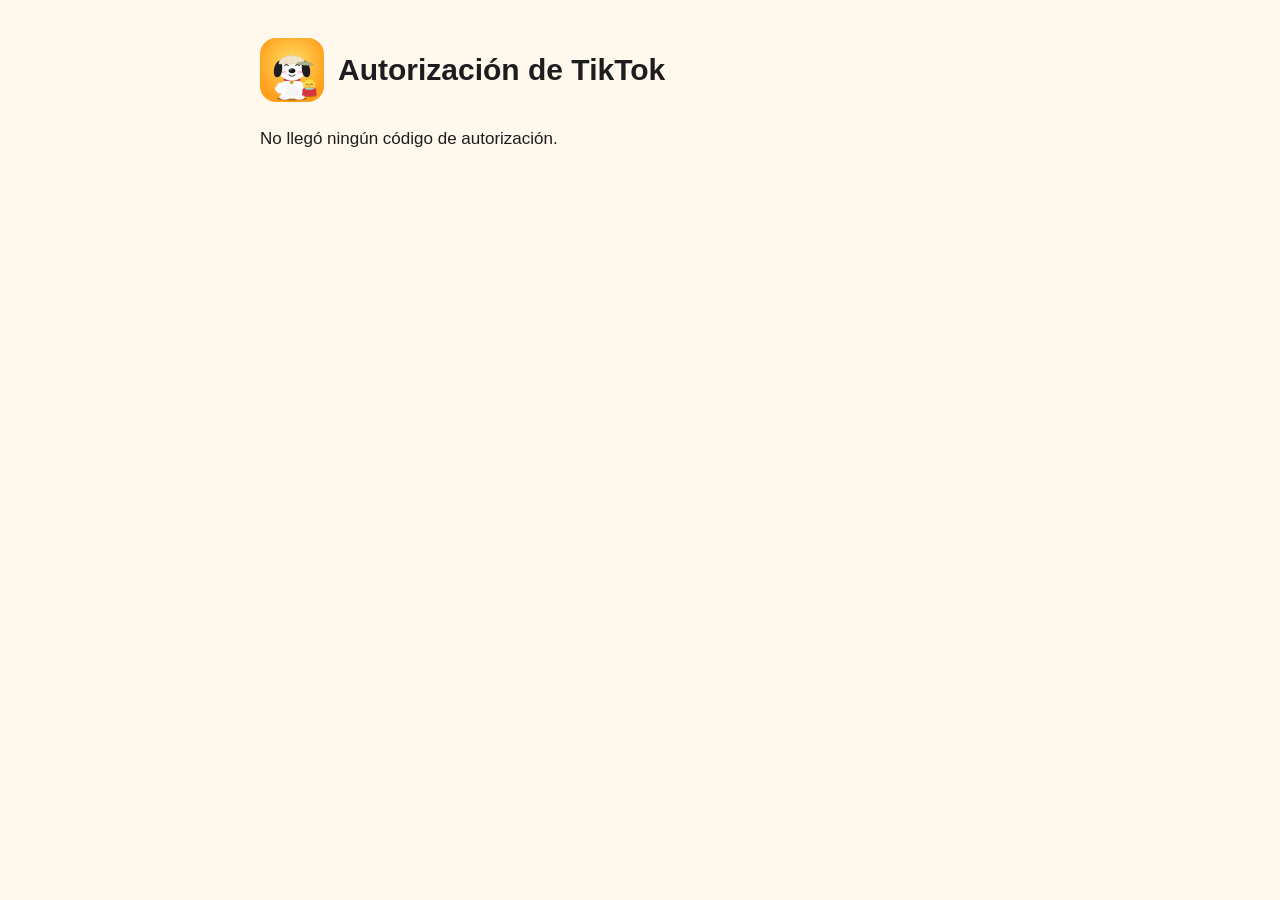
<file: coco-te-explica/sitio/callback.html>
<!doctype html><html lang="es"><head><meta charset="utf-8"><meta name="viewport" content="width=device-width,initial-scale=1">
<title>Autorización recibida</title><link rel="stylesheet" href="estilo.css"></head><body><main>
<header><img src="coco.png" alt="Coco"><h1>Autorización de TikTok</h1></header>
<p id="msg">Procesando…</p>
<script>
const q=new URLSearchParams(location.search);
document.getElementById('msg').textContent=q.get('error')?('TikTok devolvió un error: '+q.get('error')):(q.get('code')?'¡Listo! TikTok autorizó la aplicación. Ya puedes volver a la conversación con Claude.':'No llegó ningún código de autorización.');
</script>
</main></body></html>
</file>
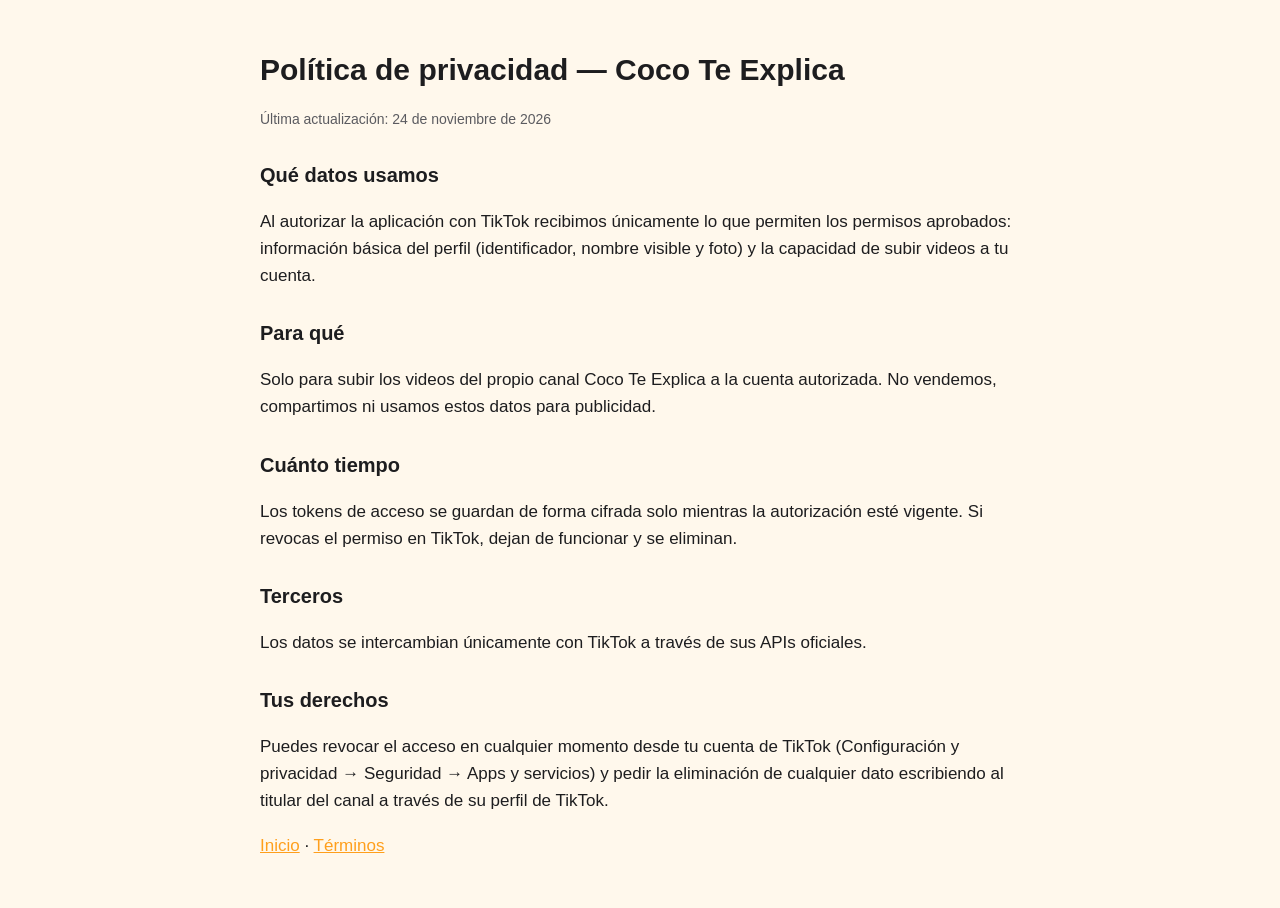
<file: coco-te-explica/sitio/privacy.html>
<!doctype html><html lang="es"><head><meta charset="utf-8"><meta name="viewport" content="width=device-width,initial-scale=1">
<title>Política de privacidad</title><link rel="stylesheet" href="estilo.css"></head><body><main>
<h1>Política de privacidad — Coco Te Explica</h1><p class="muted">Última actualización: 24 de noviembre de 2026</p>
<h2>Qué datos usamos</h2><p>Al autorizar la aplicación con TikTok recibimos únicamente lo que permiten los permisos aprobados: información básica del perfil (identificador, nombre visible y foto) y la capacidad de subir videos a tu cuenta.</p>
<h2>Para qué</h2><p>Solo para subir los videos del propio canal Coco Te Explica a la cuenta autorizada. No vendemos, compartimos ni usamos estos datos para publicidad.</p>
<h2>Cuánto tiempo</h2><p>Los tokens de acceso se guardan de forma cifrada solo mientras la autorización esté vigente. Si revocas el permiso en TikTok, dejan de funcionar y se eliminan.</p>
<h2>Terceros</h2><p>Los datos se intercambian únicamente con TikTok a través de sus APIs oficiales.</p>
<h2>Tus derechos</h2><p>Puedes revocar el acceso en cualquier momento desde tu cuenta de TikTok (Configuración y privacidad → Seguridad → Apps y servicios) y pedir la eliminación de cualquier dato escribiendo al titular del canal a través de su perfil de TikTok.</p>
<p><a href="index.html">Inicio</a> · <a href="terms.html">Términos</a></p>
</main></body></html>
</file>
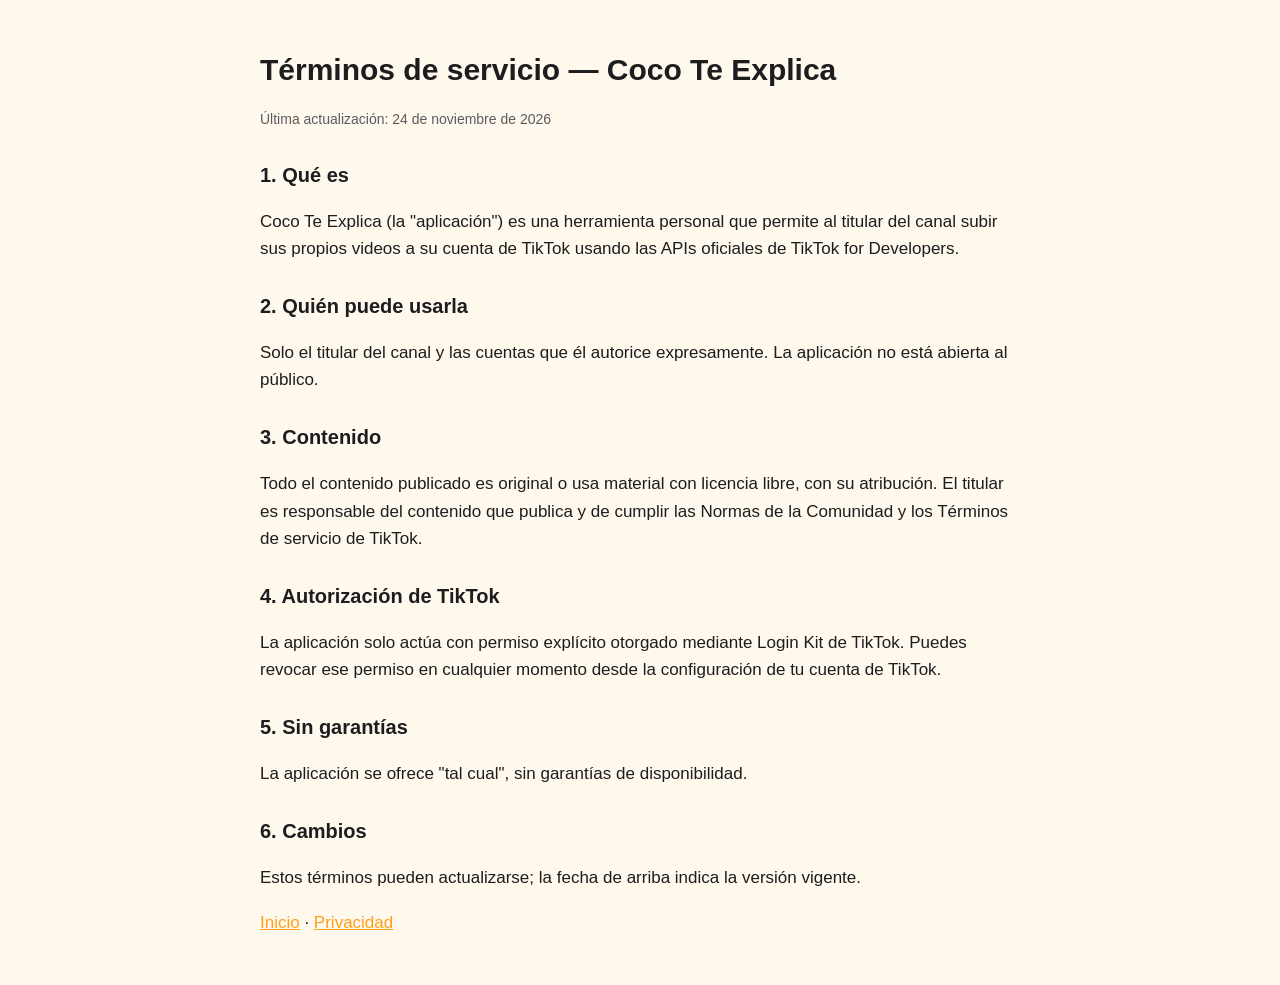
<file: coco-te-explica/sitio/terms.html>
<!doctype html><html lang="es"><head><meta charset="utf-8"><meta name="viewport" content="width=device-width,initial-scale=1">
<title>Términos de servicio</title><link rel="stylesheet" href="estilo.css"></head><body><main>
<h1>Términos de servicio — Coco Te Explica</h1><p class="muted">Última actualización: 24 de noviembre de 2026</p>
<h2>1. Qué es</h2><p>Coco Te Explica (la "aplicación") es una herramienta personal que permite al titular del canal subir sus propios videos a su cuenta de TikTok usando las APIs oficiales de TikTok for Developers.</p>
<h2>2. Quién puede usarla</h2><p>Solo el titular del canal y las cuentas que él autorice expresamente. La aplicación no está abierta al público.</p>
<h2>3. Contenido</h2><p>Todo el contenido publicado es original o usa material con licencia libre, con su atribución. El titular es responsable del contenido que publica y de cumplir las Normas de la Comunidad y los Términos de servicio de TikTok.</p>
<h2>4. Autorización de TikTok</h2><p>La aplicación solo actúa con permiso explícito otorgado mediante Login Kit de TikTok. Puedes revocar ese permiso en cualquier momento desde la configuración de tu cuenta de TikTok.</p>
<h2>5. Sin garantías</h2><p>La aplicación se ofrece "tal cual", sin garantías de disponibilidad.</p>
<h2>6. Cambios</h2><p>Estos términos pueden actualizarse; la fecha de arriba indica la versión vigente.</p>
<p><a href="index.html">Inicio</a> · <a href="privacy.html">Privacidad</a></p>
</main></body></html>
</file>
<file: coco-te-explica/sitio/estilo.css>
:root{--bg:#fff8ec;--fg:#1d1d1f;--acc:#ff9f1c;--muted:#5b5b60}
@media (prefers-color-scheme:dark){:root{--bg:#141414;--fg:#f2f2f2;--muted:#b0b0b5}}
body{margin:0;background:var(--bg);color:var(--fg);font:17px/1.6 -apple-system,Segoe UI,Roboto,sans-serif}
main{max-width:760px;margin:0 auto;padding:32px 16px}
h1{font-size:30px;line-height:1.2}h2{font-size:20px;margin-top:28px}
a{color:var(--acc)}header{display:flex;align-items:center;gap:14px}
header img{width:64px;height:64px;border-radius:16px}.muted{color:var(--muted);font-size:14px}
nav a{margin-right:16px}
</file>
